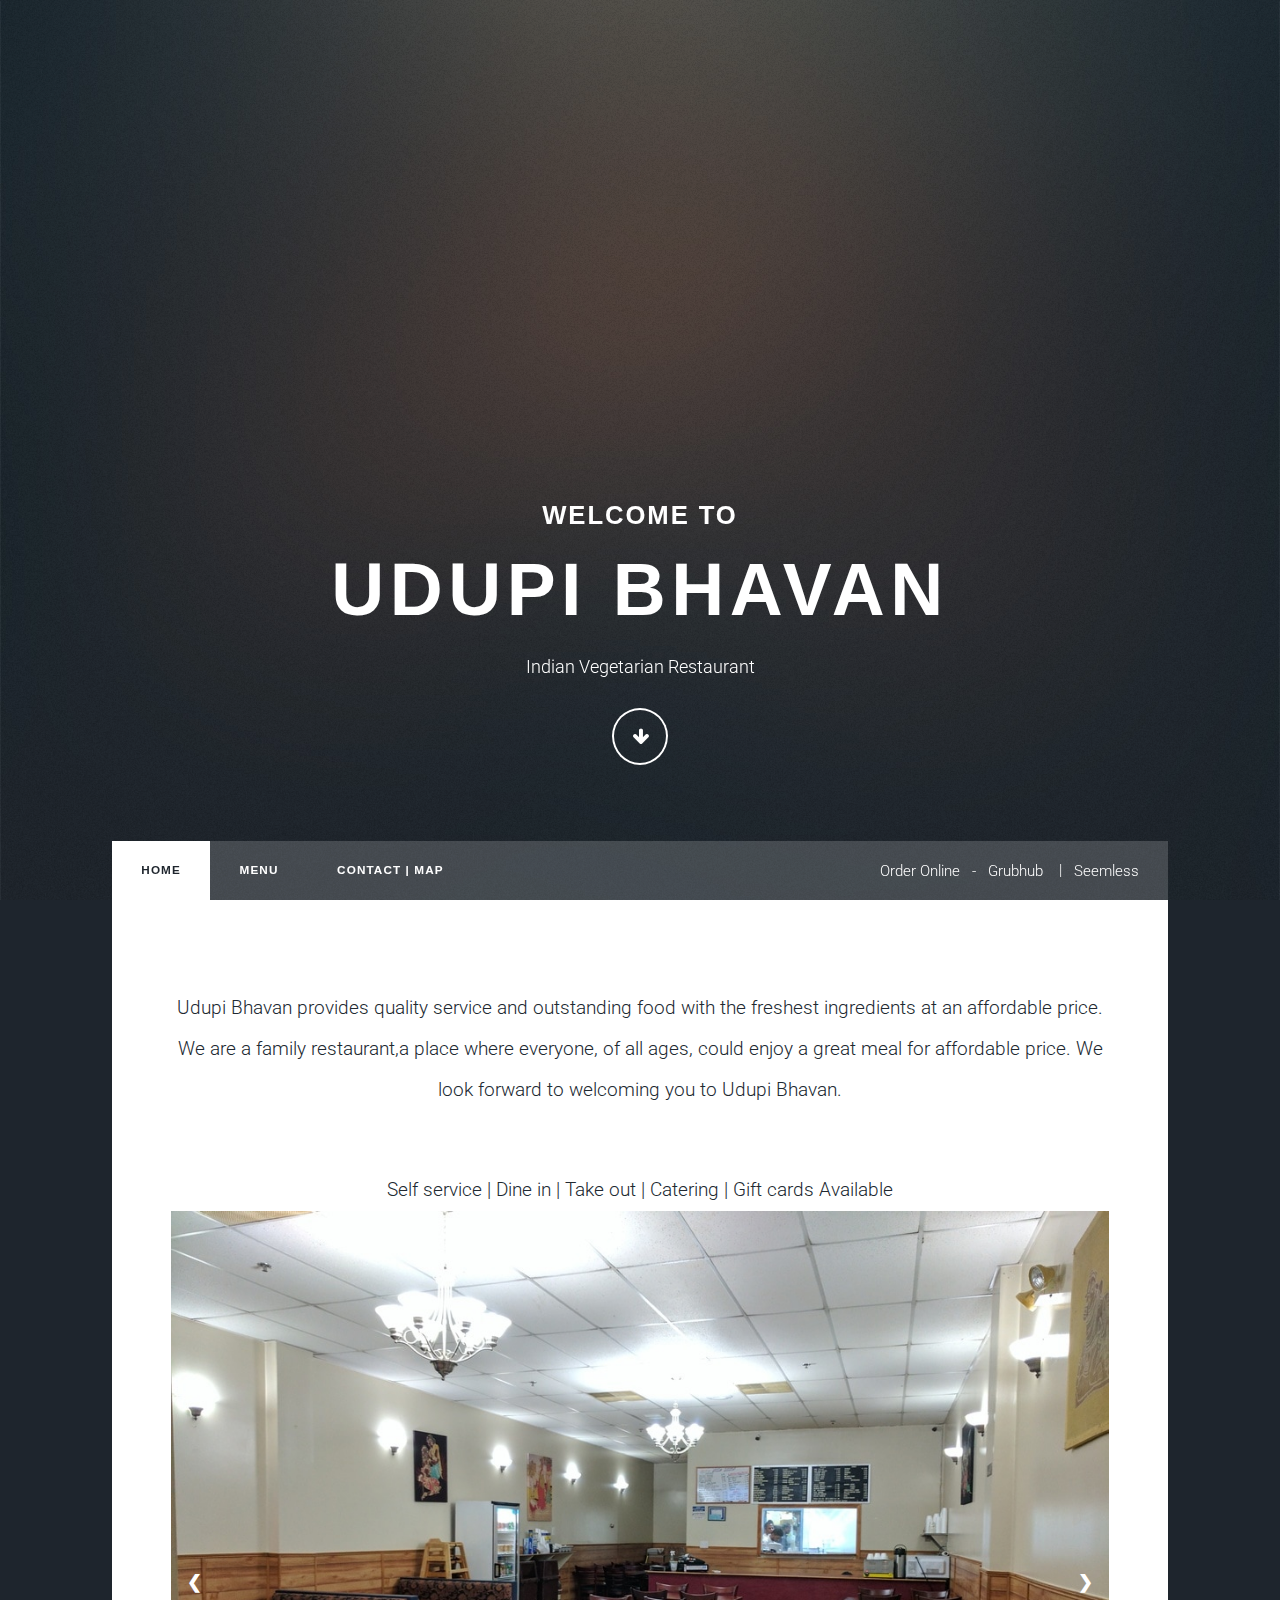
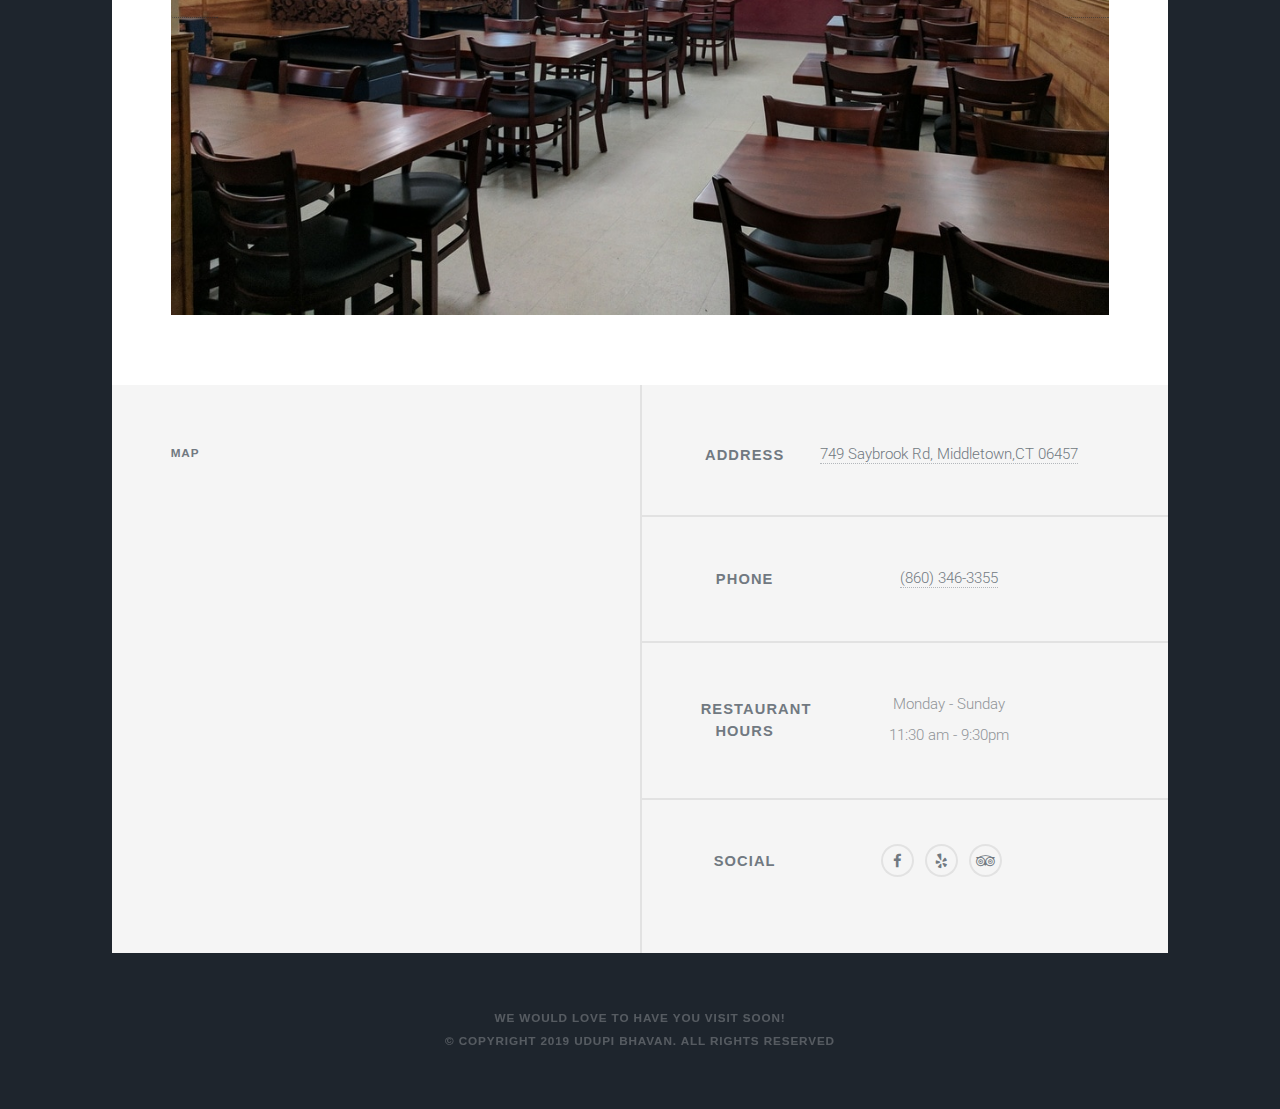
<file: Restaurant_Website/index.html>
<!DOCTYPE html>

<html>
  <head>
    <title>Udupi Bhavan</title>
    <meta charset="utf-8" />
    <meta name="viewport"content="width=device-width, initial-scale=1, user-scalable=no"/>
    <link rel="stylesheet" href="assets/css/main.css" />
    <link rel="shortcut icon" type="image/png" href="images/favicon.png"/>
    <noscript><link rel="stylesheet" href="assets/css/noscript.css"/></noscript>
  </head>
  <body class="is-preload">
    <!-- Wrapper -->
    <div id="wrapper" class="fade-in">
      <!-- Intro -->
      <div id="intro">
        <h2>Welcome to<br /></h2>
        <h1>Udupi Bhavan<br /></h1>
        <p style="margin-top:20px;font-style:normal;margin-bottom:20px">
          Indian Vegetarian Restaurant
        </p>
        <ul class="actions">
          <li>
            <a href="#header" class="button icon solo fa-arrow-down scrolly">Continue</a >
          </li>
        </ul>
      </div>

      <!-- Header -->
      <header id="header">
        <a href="index.html" class="logo">Udupi Bhavan</a>
      </header>

      <!-- Nav -->
      <nav id="nav">
        <ul class="links">
          <li class="active"><a href="index.html">Home</a></li>
          <li><a href="Menu.html">Menu</a></li>
          <li><a href="#footer">Contact | Map</a></li>
        </ul>
        
        <ul class="icons">
          <!-- <li>
            <a href="https://www.google.com/maps/dir//Udupi+Bhavan,+749+Saybrook+Rd,+Middletown,+CT+06457" class="icon fsa-map"
            target="_blank">Google Map | </span></a
            >
          </li>
          <li>
            <a href="https://www.facebook.com/pages/category/Indian-Restaurant/Udupi-Bhavan-100862656625787/" class="icon fas-facebook"
            target="_blank">Facebook | </span></a
            > -->
          </li>
          <li>
              Order Online  &nbsp; -  &nbsp;
            <a href="https://www.grubhub.com/restaurant/udupi-bhavan-749-saybrook-rd-ste-104-middletown/1148816?utm_source=google&utm_medium=organic&utm_campaign=place-action-link"  class="icon fa-utensils"
            target="_blank">  Grubhub </span></a
            >
          </li>
          &nbsp;|  &nbsp;
          <li>
            <a href="https://www.seamless.com/menu/udupi-bhavan-749-saybrook-rd-ste-104-middletown/1148816?utm_source=google&utm_medium=organic&utm_campaign=place-action-link" class="icon fa-utensils"
            target="_blank" >Seemless </span></a
            >
          </li>
        </ul>
      </nav>

      <!-- Main -->
      <div id="main">
        <!-- Featured Post -->
        <article class="post featured">
          <header class="major">
              <p style="font-size: 1.3em";>
                  Udupi Bhavan provides quality service and outstanding food with the freshest 
                  ingredients at an affordable price. We are a family restaurant,a place where everyone, 
                  of all ages, could enjoy a great meal for affordable price.
                  We look forward to welcoming you to Udupi Bhavan.​
                
                </p>
          </header>
  
          <span style="font-size: 1.3em";>
            <span > Self service | Dine in | Take out | Catering | Gift cards Available</span>
        </span>
           <div class="slideshow-container">
              <div class="mySlides fade">
              <img src="images/1.jpg" style="width:100%">
            </div>
            <div class="mySlides fade">
              <img src="images/2.jpg" style="width:100%">
            </div>
            <div class="mySlides fade">
              <img src="images/3.jpg" style="width:100%">
            </div>
            <div class="mySlides fade">
                <img src="images/4.jpg" style="width:100%">
              </div>
            <a class="prev" onclick="plusSlides(-1)">&#10094;</a>
            <a class="next" onclick="plusSlides(1)">&#10095;</a>
          </div>


        </article>


        <!-- Footer -->
      </div>

      <!-- Footer -->
      <footer id="footer">
        <section>
          <label for="name">Map</label>
          <iframe
            src="https://www.google.com/maps/embed?pb=!1m18!1m12!1m3!1d746.5287040659554!2d-72.
            61699041374813!3d41.53654396408934!2m3!1f0!2f0!3f0!3m2!1i1024!2i768!4f13.1!3m3!1m2!1s0x0%3A0x2d5f62fd5d08072e!
            2sUdupi+Bhavan!5e0!3m2!1sen!2sus!4v1515535228112"
            width="390"
            height="440"
            frameborder="0"
            style="border:0"
            allowfullscreen
          ></iframe>
        </section>
        <section class="split contact">
          <section class="alt">
            <h3>Address</h3>
            <p> <a href="https://www.google.com/maps/place/Udupi+Bhavan/@41.536527,-72.6187897,17z/data=!4m8!1m2!3m1!2sUdupi+Bhavan!3m4!1s0x0:0x2d5f62fd5d08072e!8m2!3d41.5365268!4d-72.6166007">
            
              749 Saybrook Rd, Middletown,CT 06457</a>
            </p>
          </section>
          <section>
            <h3>Phone</h3>
            <p><a href="tel:860-346-3355" >(860) 346-3355</a></p>
          </section>
          <section>
            <h3>Restaurant Hours</h3>
          
            <p>Monday - Sunday </br>11:30 am - 9:30pm</p>
          </section>

          <section>
              <h3>Social</h3> &nbsp; &nbsp; &nbsp; &nbsp; &nbsp; &nbsp; &nbsp; &nbsp; &nbsp;&nbsp; &nbsp;&nbsp; &nbsp;
              <ul class="icons alt">

                <li>
                  <a href="https://www.facebook.com/pages/category/Indian-Restaurant/Udupi-Bhavan-100862656625787/" class="icon alt fa-facebook"
                  target="_blank"><span class="label">Facebook</span></a
                  >
                </li>
                <li>
                  <a href="https://www.yelp.com/biz/udupi-bhavan-middletown" class="icon alt fa-yelp"
                  target="_blank"><span class="label">Yelp</span></a
                  >
                </li>
                <li>
                  <a href="https://www.tripadvisor.com/Restaurant_Review-g33837-d619407-Reviews-Udupi_Bhavan-Middletown_Connecticut.html" class="icon alt fa-tripadvisor"
                  target="_blank"><span class="label">GitHub</span></a
                  >
                </li>
              </ul>
            </section>
        </section>
      </footer>

      <!-- Copyright -->
      <div id="copyright">
        <ul>
          <li>We would love to have you visit soon!<br/>
            <br/>
           &copy;  Copyright 2019  Udupi Bhavan. All rights reserved</li>
          </ul>
      </div>
    </div>

    <!-- Scripts -->
    <script src="assets/js/jquery.min.js"></script>
    <script src="assets/js/jquery.scrollex.min.js"></script>
    <script src="assets/js/jquery.scrolly.min.js"></script>
    <script src="assets/js/browser.min.js"></script>
    <script src="assets/js/breakpoints.min.js"></script>
    <script src="assets/js/util.js"></script>
    <script src="assets/js/main.js"></script>
    <script src="assets/js/slider.js"></script>
  </body>
</html>
</file>
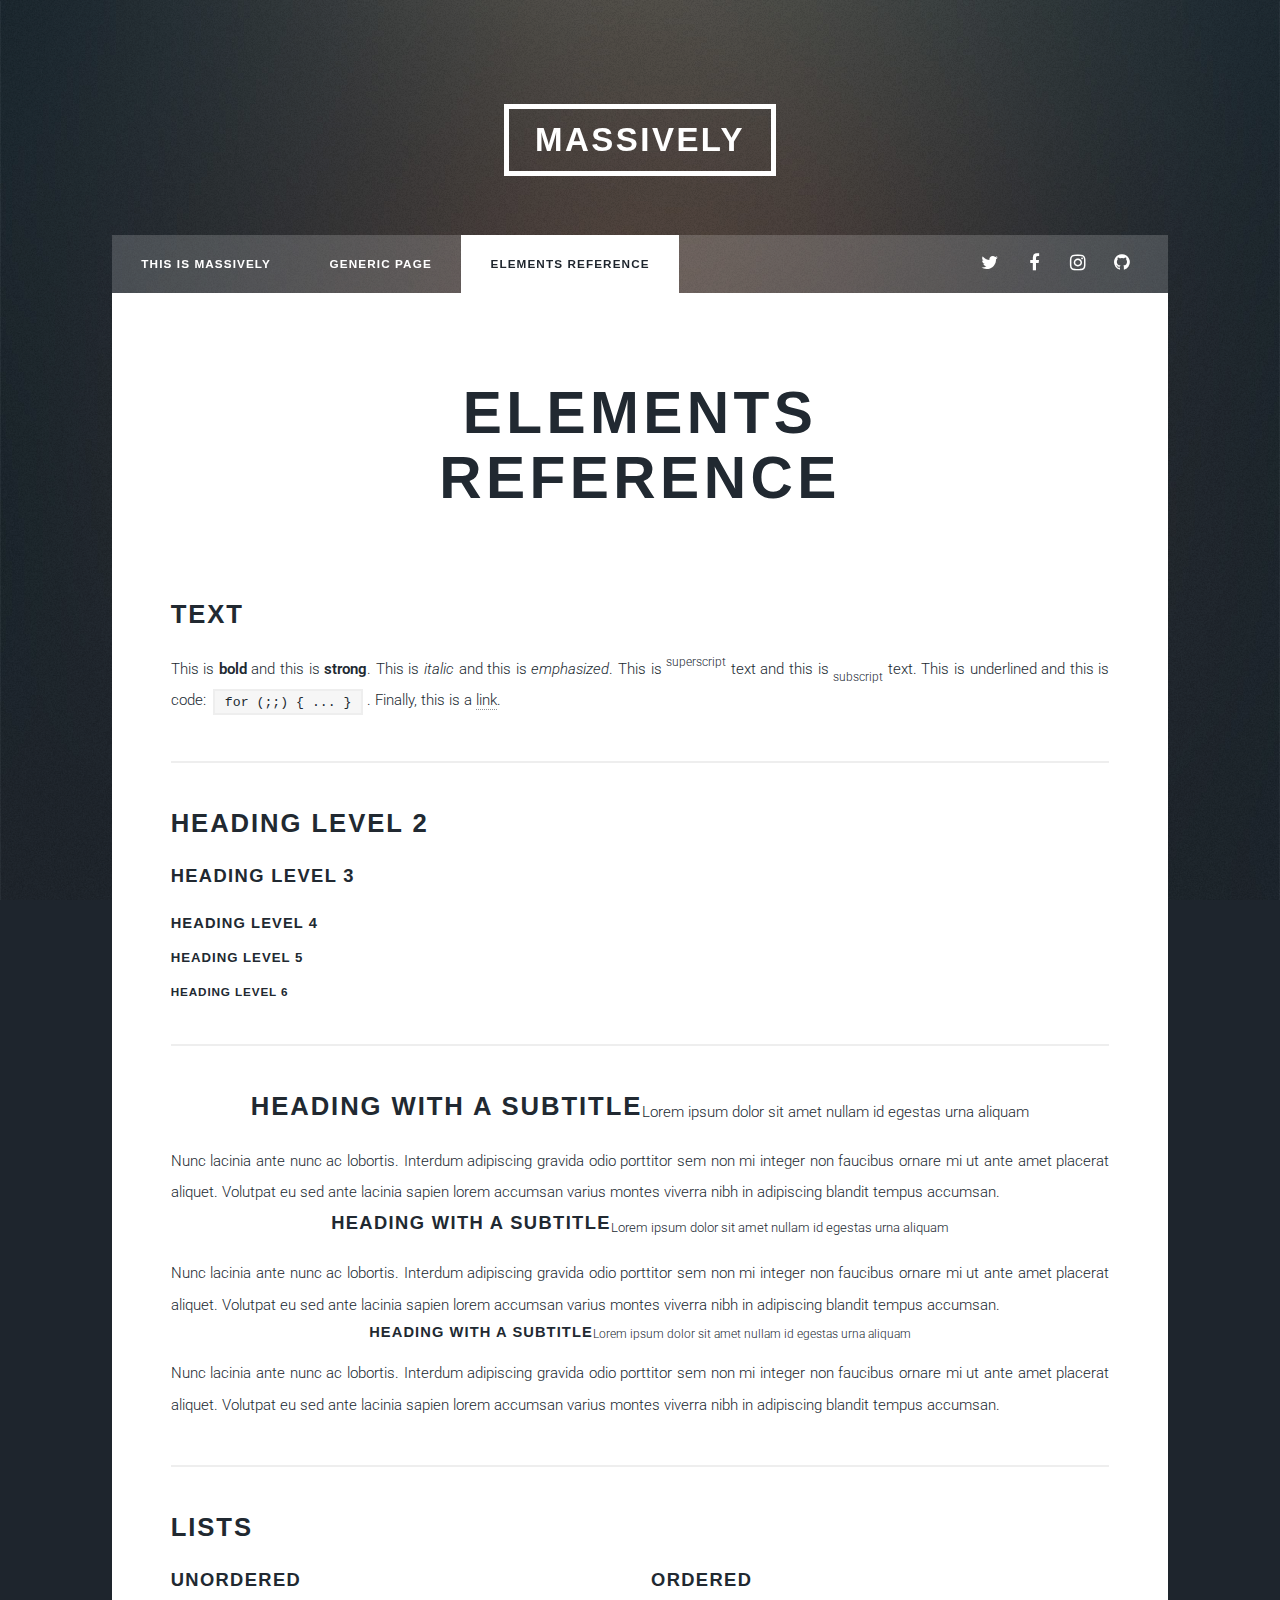
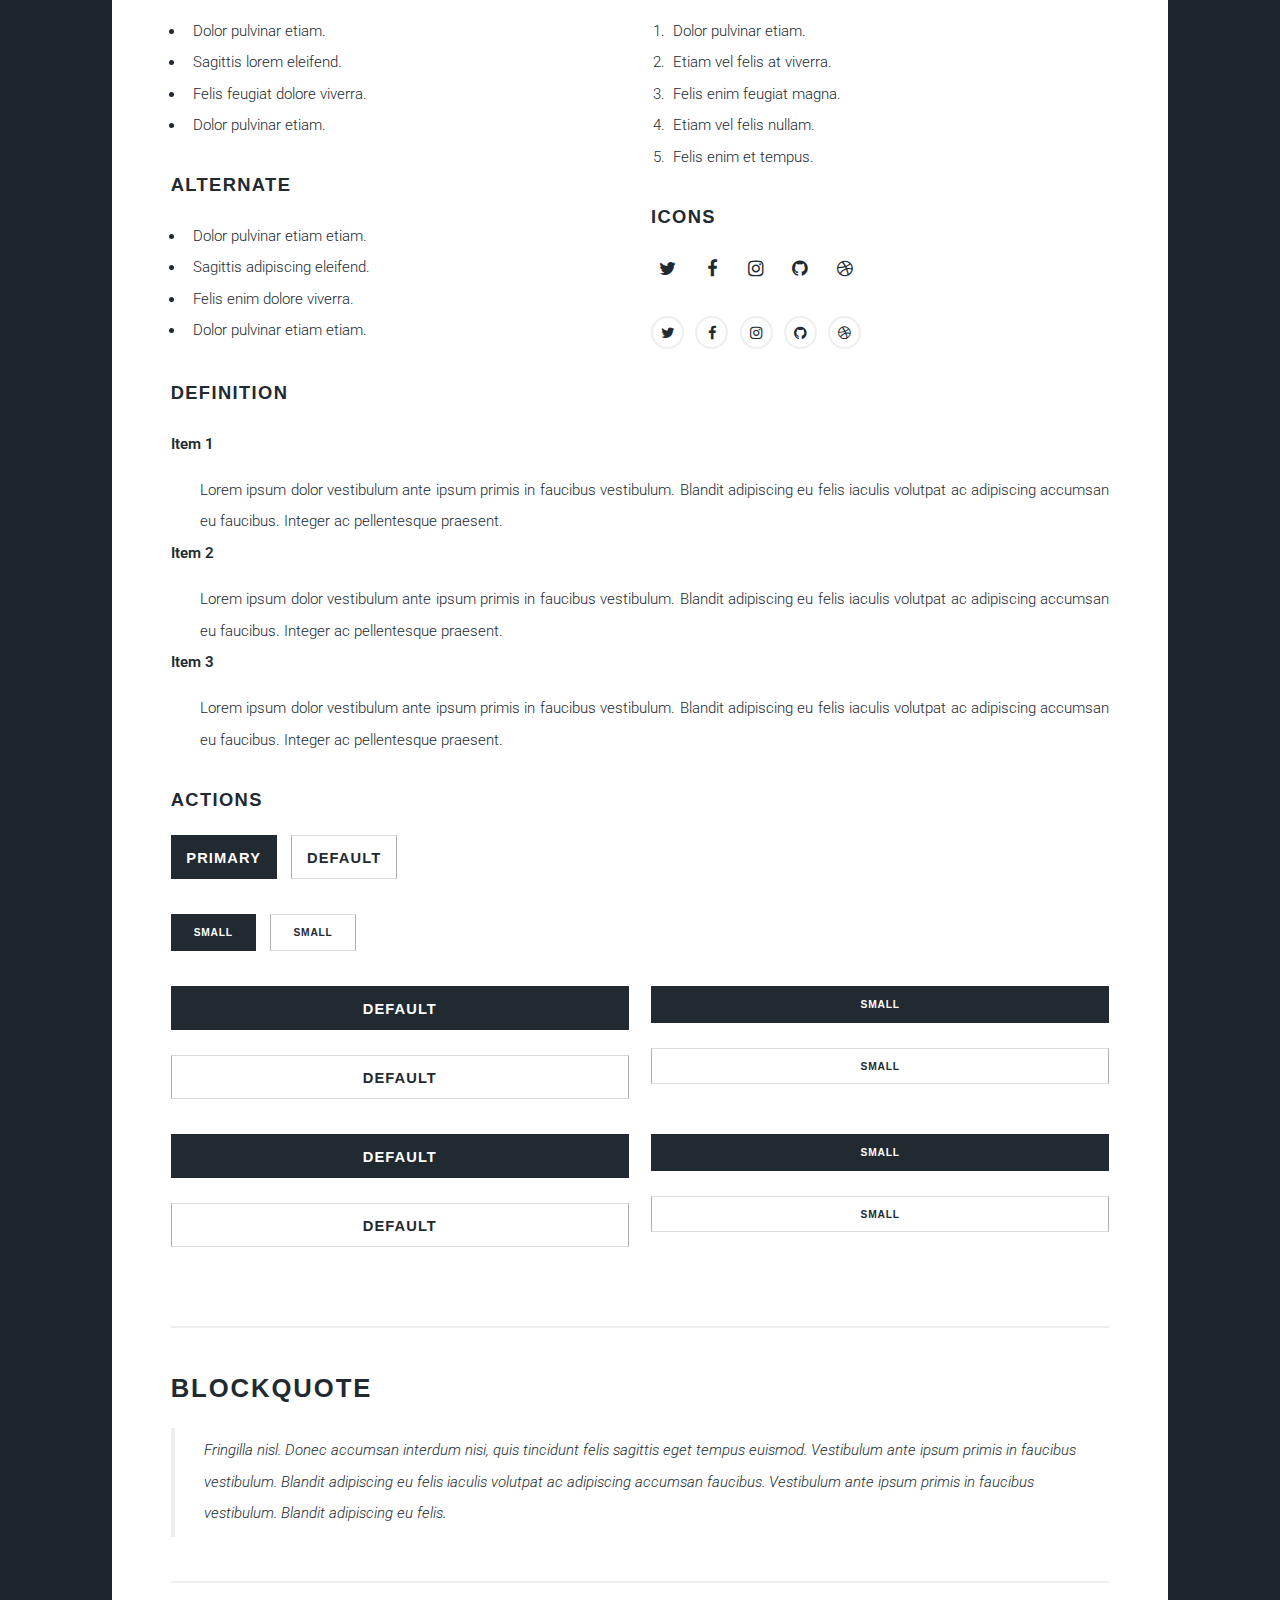
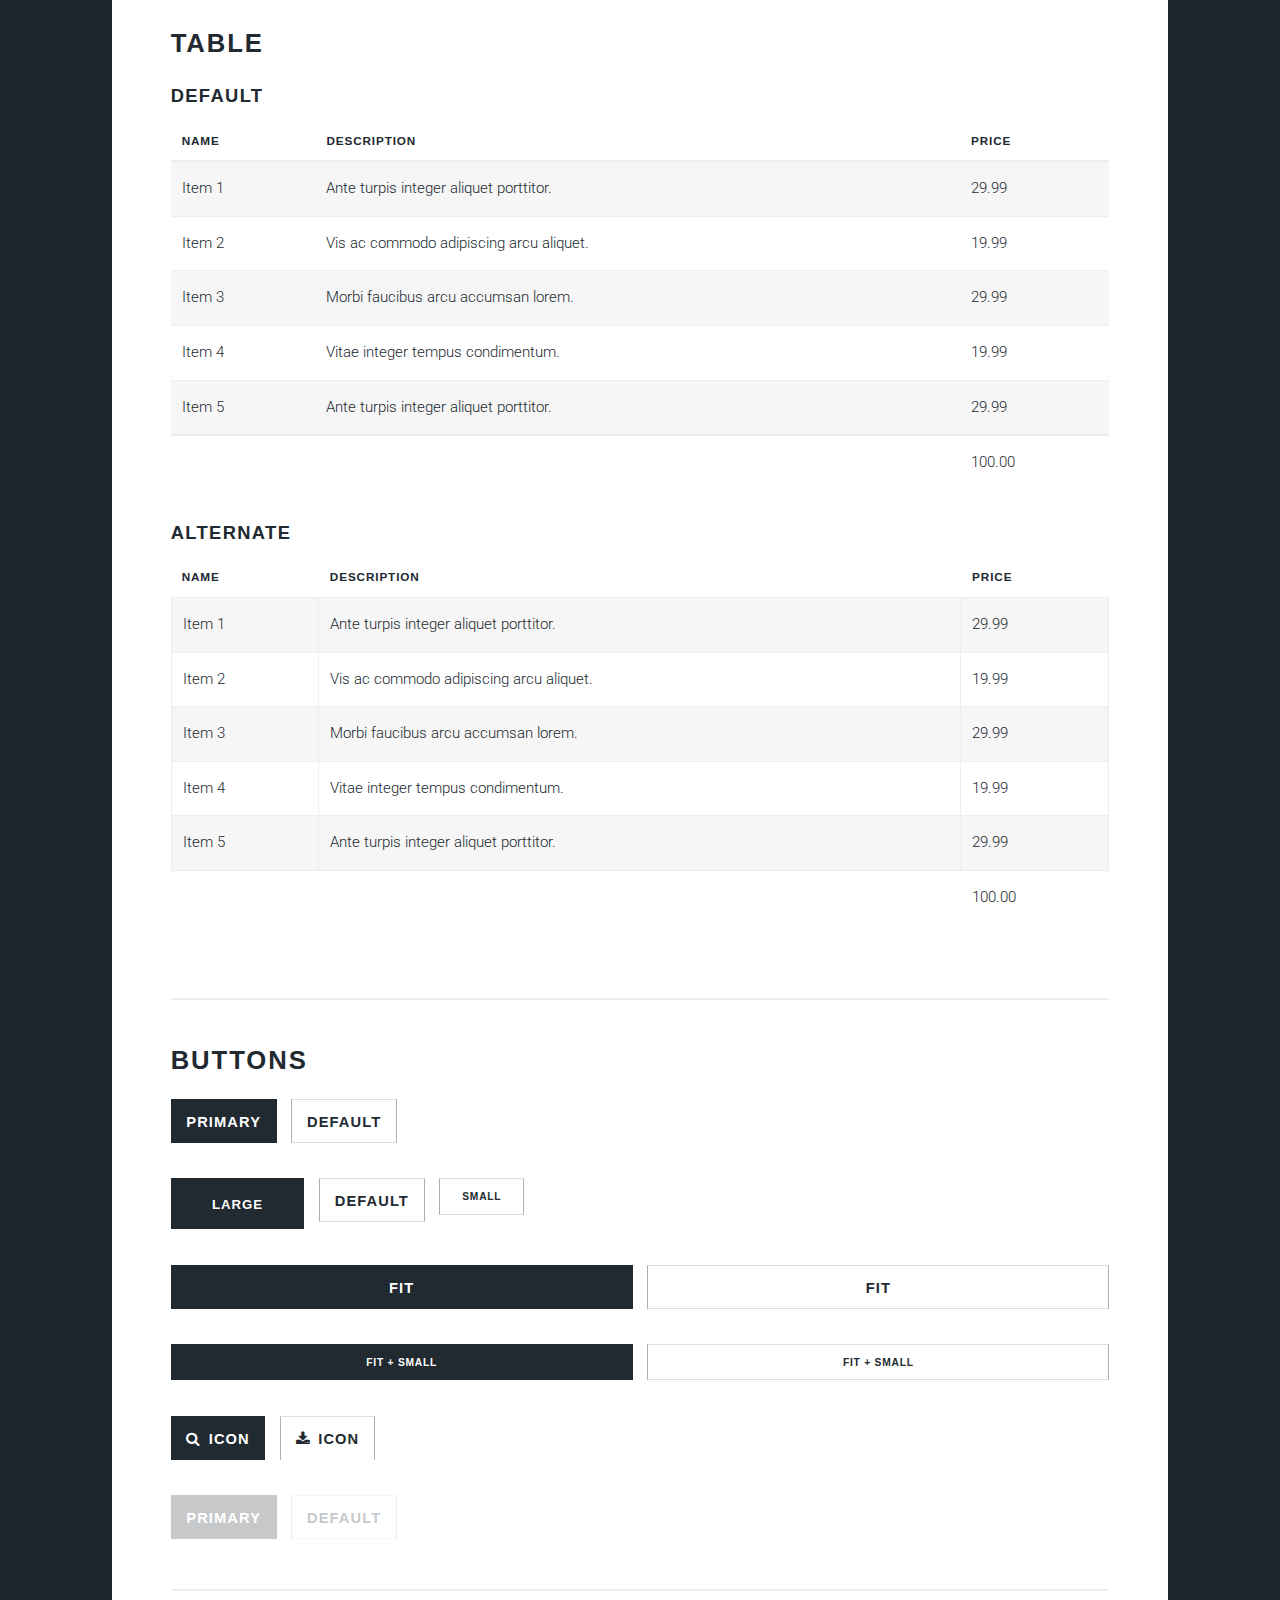
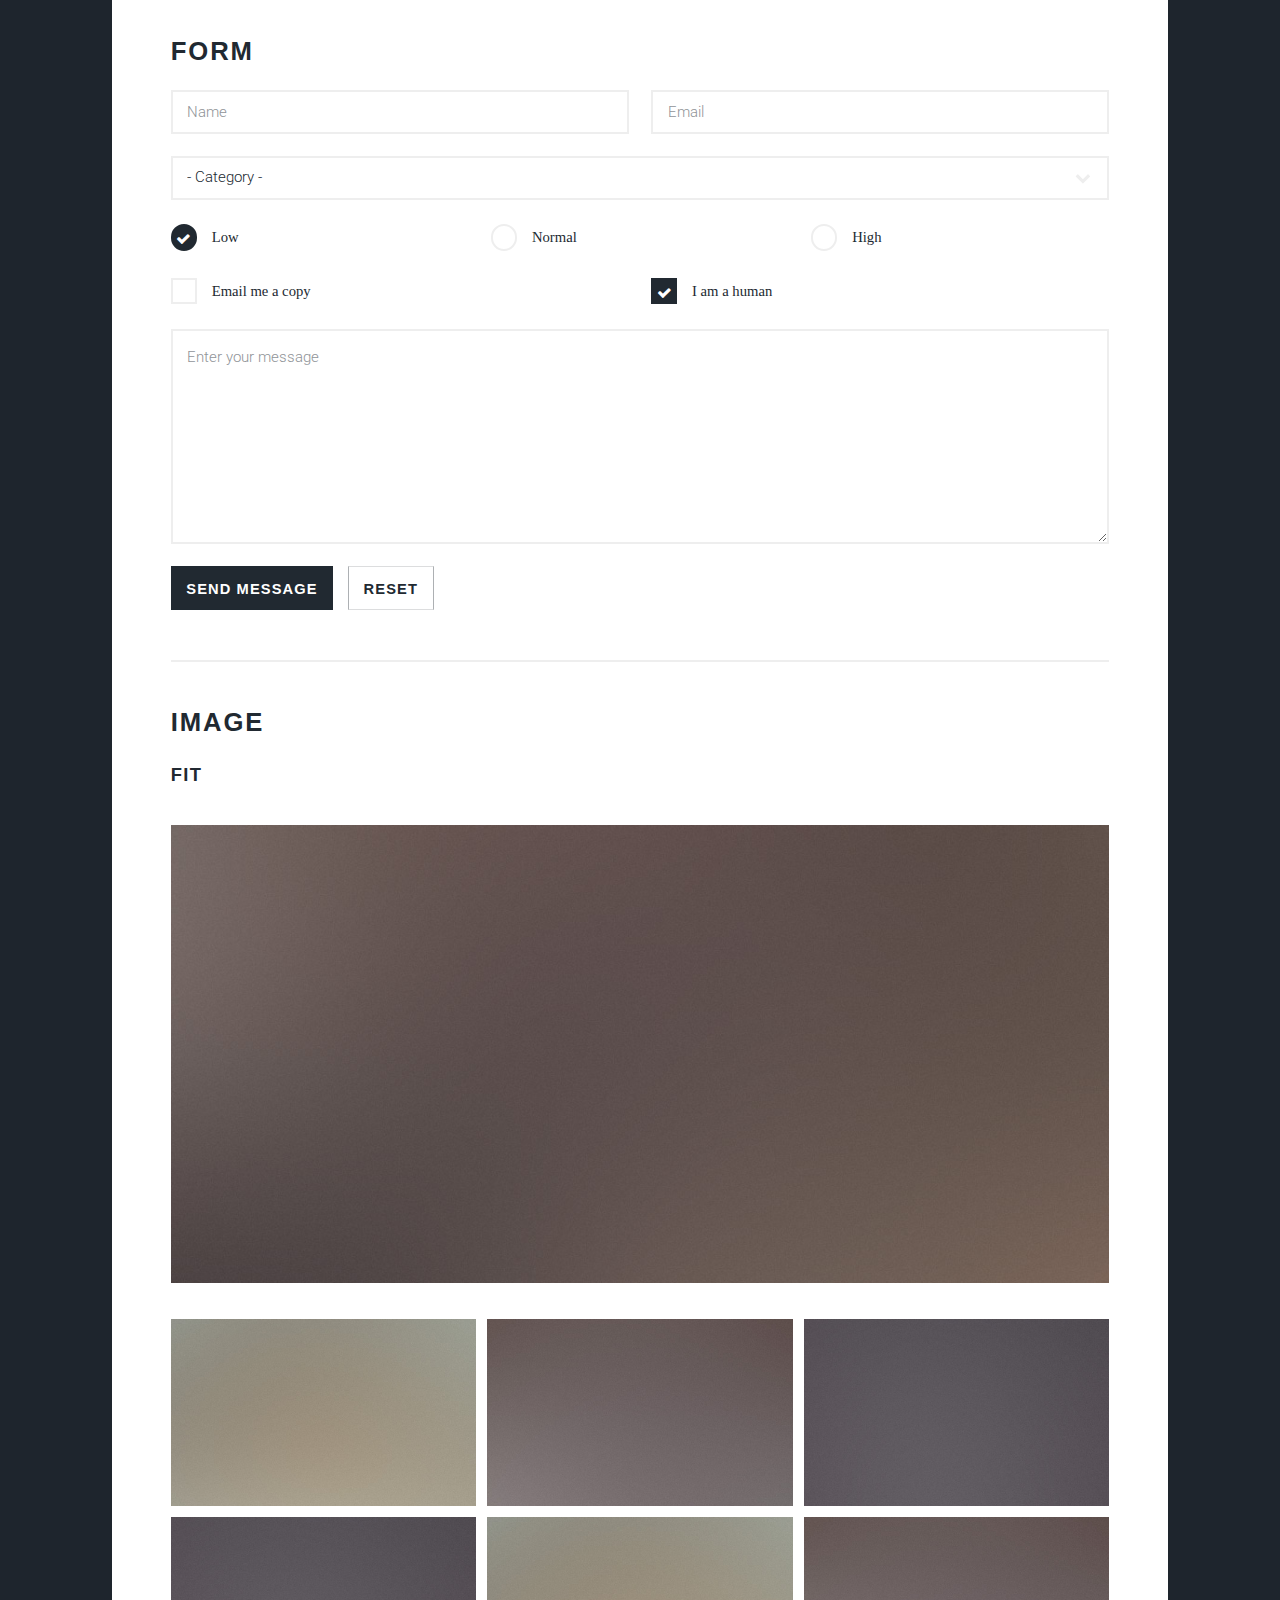
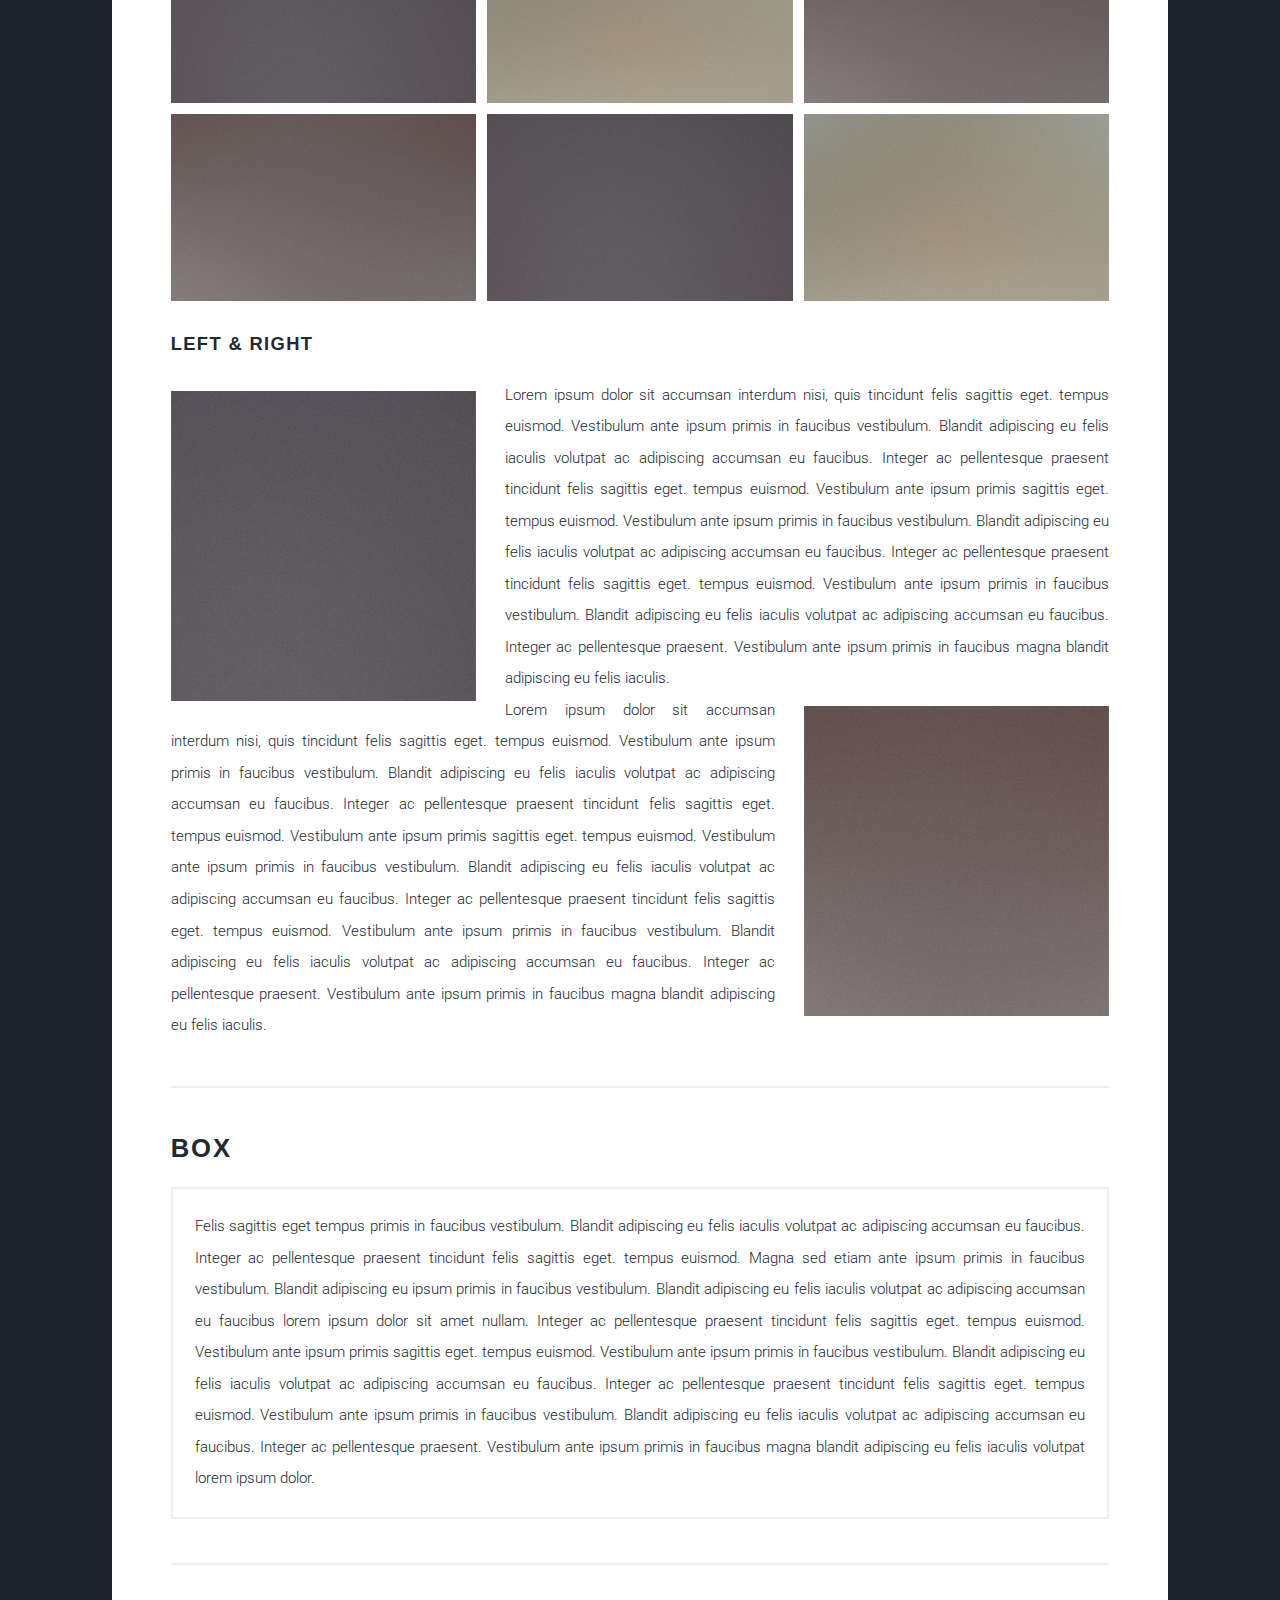
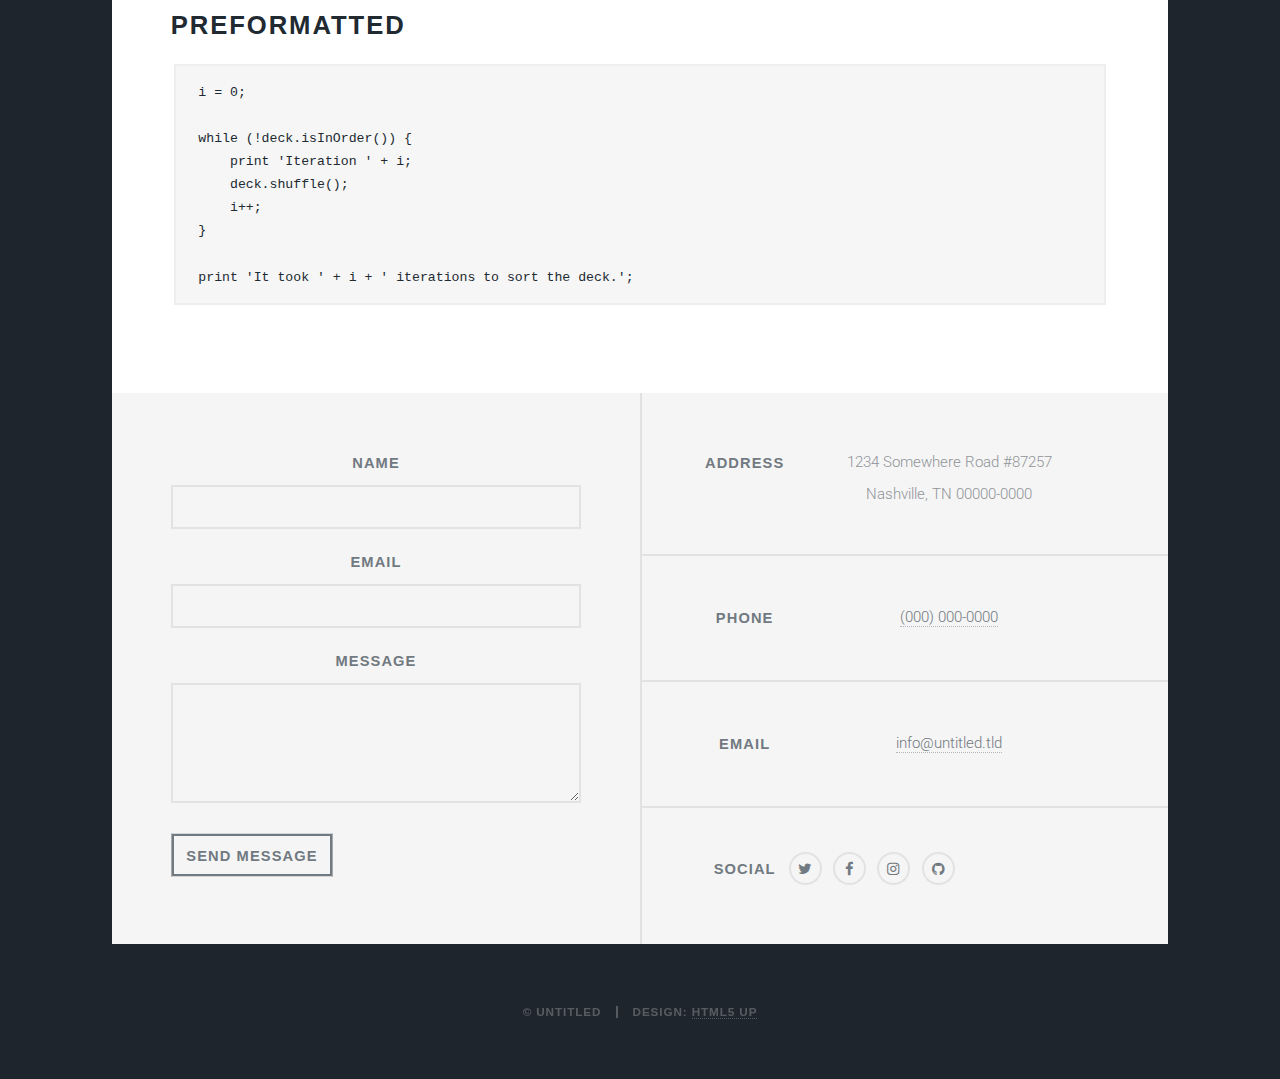
<file: Restaurant_Website/Contact.html>
<!DOCTYPE HTML>

<html>
	<head>
		<title>Elements Reference - Massively by HTML5 UP</title>
		<meta charset="utf-8" />
		<meta name="viewport" content="width=device-width, initial-scale=1, user-scalable=no" />
		<link rel="stylesheet" href="assets/css/main.css" />
		<noscript><link rel="stylesheet" href="assets/css/noscript.css" /></noscript>
	</head>
	<body class="is-preload">

		<!-- Wrapper -->
			<div id="wrapper">

				<!-- Header -->
					<header id="header">
						<a href="index.html" class="logo">Massively</a>
					</header>

				<!-- Nav -->
					<nav id="nav">
						<ul class="links">
							<li><a href="index.html">This is Massively</a></li>
							<li><a href="Menu.html">Generic Page</a></li>
							<li class="active"><a href="Contact.html">Elements Reference</a></li>
						</ul>
						<ul class="icons">
							<li><a href="#" class="icon fa-twitter"><span class="label">Twitter</span></a></li>
							<li><a href="#" class="icon fa-facebook"><span class="label">Facebook</span></a></li>
							<li><a href="#" class="icon fa-instagram"><span class="label">Instagram</span></a></li>
							<li><a href="#" class="icon fa-github"><span class="label">GitHub</span></a></li>
						</ul>
					</nav>

				<!-- Main -->
					<div id="main">

						<!-- Post -->
							<section class="post">
								<header class="major">
									<h1>Elements<br />
									Reference</h1>
								</header>

								<!-- Text stuff -->
									<h2>Text</h2>
									<p>This is <b>bold</b> and this is <strong>strong</strong>. This is <i>italic</i> and this is <em>emphasized</em>.
									This is <sup>superscript</sup> text and this is <sub>subscript</sub> text.
									This is <u>underlined</u> and this is code: <code>for (;;) { ... }</code>.
									Finally, this is a <a href="#">link</a>.</p>
									<hr />
									<h2>Heading Level 2</h2>
									<h3>Heading Level 3</h3>
									<h4>Heading Level 4</h4>
									<h5>Heading Level 5</h5>
									<h6>Heading Level 6</h6>
									<hr />
									<header>
										<h2>Heading with a Subtitle</h2>
										<p>Lorem ipsum dolor sit amet nullam id egestas urna aliquam</p>
									</header>
									<p>Nunc lacinia ante nunc ac lobortis. Interdum adipiscing gravida odio porttitor sem non mi integer non faucibus ornare mi ut ante amet placerat aliquet. Volutpat eu sed ante lacinia sapien lorem accumsan varius montes viverra nibh in adipiscing blandit tempus accumsan.</p>
									<header>
										<h3>Heading with a Subtitle</h3>
										<p>Lorem ipsum dolor sit amet nullam id egestas urna aliquam</p>
									</header>
									<p>Nunc lacinia ante nunc ac lobortis. Interdum adipiscing gravida odio porttitor sem non mi integer non faucibus ornare mi ut ante amet placerat aliquet. Volutpat eu sed ante lacinia sapien lorem accumsan varius montes viverra nibh in adipiscing blandit tempus accumsan.</p>
									<header>
										<h4>Heading with a Subtitle</h4>
										<p>Lorem ipsum dolor sit amet nullam id egestas urna aliquam</p>
									</header>
									<p>Nunc lacinia ante nunc ac lobortis. Interdum adipiscing gravida odio porttitor sem non mi integer non faucibus ornare mi ut ante amet placerat aliquet. Volutpat eu sed ante lacinia sapien lorem accumsan varius montes viverra nibh in adipiscing blandit tempus accumsan.</p>

									<hr />

								<!-- Lists -->
									<h2>Lists</h2>
									<div class="row">
										<div class="col-6 col-12-small">

											<h3>Unordered</h3>
											<ul>
												<li>Dolor pulvinar etiam.</li>
												<li>Sagittis lorem eleifend.</li>
												<li>Felis feugiat dolore viverra.</li>
												<li>Dolor pulvinar etiam.</li>
											</ul>

											<h3>Alternate</h3>
											<ul class="alt">
												<li>Dolor pulvinar etiam etiam.</li>
												<li>Sagittis adipiscing eleifend.</li>
												<li>Felis enim dolore viverra.</li>
												<li>Dolor pulvinar etiam etiam.</li>
											</ul>

										</div>
										<div class="col-6 col-12-small">

											<h3>Ordered</h3>
											<ol>
												<li>Dolor pulvinar etiam.</li>
												<li>Etiam vel felis at viverra.</li>
												<li>Felis enim feugiat magna.</li>
												<li>Etiam vel felis nullam.</li>
												<li>Felis enim et tempus.</li>
											</ol>

											<h3>Icons</h3>
											<ul class="icons">
												<li><a href="#" class="icon fa-twitter"><span class="label">Twitter</span></a></li>
												<li><a href="#" class="icon fa-facebook"><span class="label">Facebook</span></a></li>
												<li><a href="#" class="icon fa-instagram"><span class="label">Instagram</span></a></li>
												<li><a href="#" class="icon fa-github"><span class="label">Github</span></a></li>
												<li><a href="#" class="icon fa-dribbble"><span class="label">Dribbble</span></a></li>
											</ul>
											<ul class="icons alt">
												<li><a href="#" class="icon alt fa-twitter"><span class="label">Twitter</span></a></li>
												<li><a href="#" class="icon alt fa-facebook"><span class="label">Facebook</span></a></li>
												<li><a href="#" class="icon alt fa-instagram"><span class="label">Instagram</span></a></li>
												<li><a href="#" class="icon alt fa-github"><span class="label">Github</span></a></li>
												<li><a href="#" class="icon alt fa-dribbble"><span class="label">Dribbble</span></a></li>
											</ul>

										</div>
									</div>
									<h3>Definition</h3>
									<dl>
										<dt>Item 1</dt>
										<dd>
											<p>Lorem ipsum dolor vestibulum ante ipsum primis in faucibus vestibulum. Blandit adipiscing eu felis iaculis volutpat ac adipiscing accumsan eu faucibus. Integer ac pellentesque praesent.</p>
										</dd>
										<dt>Item 2</dt>
										<dd>
											<p>Lorem ipsum dolor vestibulum ante ipsum primis in faucibus vestibulum. Blandit adipiscing eu felis iaculis volutpat ac adipiscing accumsan eu faucibus. Integer ac pellentesque praesent.</p>
										</dd>
										<dt>Item 3</dt>
										<dd>
											<p>Lorem ipsum dolor vestibulum ante ipsum primis in faucibus vestibulum. Blandit adipiscing eu felis iaculis volutpat ac adipiscing accumsan eu faucibus. Integer ac pellentesque praesent.</p>
										</dd>
									</dl>

									<h3>Actions</h3>
									<ul class="actions">
										<li><a href="#" class="button primary">Primary</a></li>
										<li><a href="#" class="button">Default</a></li>
									</ul>
									<ul class="actions small">
										<li><a href="#" class="button primary small">Small</a></li>
										<li><a href="#" class="button small">Small</a></li>
									</ul>
									<div class="row">
										<div class="col-6 col-12-small">
											<ul class="actions stacked">
												<li><a href="#" class="button primary">Default</a></li>
												<li><a href="#" class="button">Default</a></li>
											</ul>
										</div>
										<div class="col-6 col-12-small">
											<ul class="actions stacked">
												<li><a href="#" class="button primary small">Small</a></li>
												<li><a href="#" class="button small">Small</a></li>
											</ul>
										</div>
									</div>
									<div class="row">
										<div class="col-6 col-12-small">
											<ul class="actions stacked">
												<li><a href="#" class="button primary fit">Default</a></li>
												<li><a href="#" class="button fit">Default</a></li>
											</ul>
										</div>
										<div class="col-6 col-12-small">
											<ul class="actions stacked">
												<li><a href="#" class="button primary small fit">Small</a></li>
												<li><a href="#" class="button small fit">Small</a></li>
											</ul>
										</div>
									</div>

									<hr />

								<!-- Blockquote -->
									<h2>Blockquote</h2>
									<blockquote>Fringilla nisl. Donec accumsan interdum nisi, quis tincidunt felis sagittis eget tempus euismod. Vestibulum ante ipsum primis in faucibus vestibulum. Blandit adipiscing eu felis iaculis volutpat ac adipiscing accumsan faucibus. Vestibulum ante ipsum primis in faucibus vestibulum. Blandit adipiscing eu felis.</blockquote>

									<hr />

								<!-- Table -->
									<h2>Table</h2>

									<h3>Default</h3>
									<div class="table-wrapper">
										<table>
											<thead>
												<tr>
													<th>Name</th>
													<th>Description</th>
													<th>Price</th>
												</tr>
											</thead>
											<tbody>
												<tr>
													<td>Item 1</td>
													<td>Ante turpis integer aliquet porttitor.</td>
													<td>29.99</td>
												</tr>
												<tr>
													<td>Item 2</td>
													<td>Vis ac commodo adipiscing arcu aliquet.</td>
													<td>19.99</td>
												</tr>
												<tr>
													<td>Item 3</td>
													<td> Morbi faucibus arcu accumsan lorem.</td>
													<td>29.99</td>
												</tr>
												<tr>
													<td>Item 4</td>
													<td>Vitae integer tempus condimentum.</td>
													<td>19.99</td>
												</tr>
												<tr>
													<td>Item 5</td>
													<td>Ante turpis integer aliquet porttitor.</td>
													<td>29.99</td>
												</tr>
											</tbody>
											<tfoot>
												<tr>
													<td colspan="2"></td>
													<td>100.00</td>
												</tr>
											</tfoot>
										</table>
									</div>

									<h3>Alternate</h3>
									<div class="table-wrapper">
										<table class="alt">
											<thead>
												<tr>
													<th>Name</th>
													<th>Description</th>
													<th>Price</th>
												</tr>
											</thead>
											<tbody>
												<tr>
													<td>Item 1</td>
													<td>Ante turpis integer aliquet porttitor.</td>
													<td>29.99</td>
												</tr>
												<tr>
													<td>Item 2</td>
													<td>Vis ac commodo adipiscing arcu aliquet.</td>
													<td>19.99</td>
												</tr>
												<tr>
													<td>Item 3</td>
													<td> Morbi faucibus arcu accumsan lorem.</td>
													<td>29.99</td>
												</tr>
												<tr>
													<td>Item 4</td>
													<td>Vitae integer tempus condimentum.</td>
													<td>19.99</td>
												</tr>
												<tr>
													<td>Item 5</td>
													<td>Ante turpis integer aliquet porttitor.</td>
													<td>29.99</td>
												</tr>
											</tbody>
											<tfoot>
												<tr>
													<td colspan="2"></td>
													<td>100.00</td>
												</tr>
											</tfoot>
										</table>
									</div>

									<hr />

								<!-- Buttons -->
									<h2>Buttons</h2>
									<ul class="actions">
										<li><a href="#" class="button primary">Primary</a></li>
										<li><a href="#" class="button">Default</a></li>
									</ul>
									<ul class="actions">
										<li><a href="#" class="button primary large">Large</a></li>
										<li><a href="#" class="button">Default</a></li>
										<li><a href="#" class="button small">Small</a></li>
									</ul>
									<ul class="actions fit">
										<li><a href="#" class="button primary fit">Fit</a></li>
										<li><a href="#" class="button fit">Fit</a></li>
									</ul>
									<ul class="actions fit small">
										<li><a href="#" class="button primary fit small">Fit + Small</a></li>
										<li><a href="#" class="button fit small">Fit + Small</a></li>
									</ul>
									<ul class="actions">
										<li><a href="#" class="button primary icon fa-search">Icon</a></li>
										<li><a href="#" class="button icon fa-download">Icon</a></li>
									</ul>
									<ul class="actions">
										<li><span class="button primary disabled">Primary</span></li>
										<li><span class="button disabled">Default</span></li>
									</ul>

									<hr />

								<!-- Form -->
									<h2>Form</h2>

									<form method="post" action="#">
										<div class="row gtr-uniform">
											<div class="col-6 col-12-xsmall">
												<input type="text" name="demo-name" id="demo-name" value="" placeholder="Name" />
											</div>
											<div class="col-6 col-12-xsmall">
												<input type="email" name="demo-email" id="demo-email" value="" placeholder="Email" />
											</div>
											<!-- Break -->
											<div class="col-12">
												<select name="demo-category" id="demo-category">
													<option value="">- Category -</option>
													<option value="1">Manufacturing</option>
													<option value="1">Shipping</option>
													<option value="1">Administration</option>
													<option value="1">Human Resources</option>
												</select>
											</div>
											<!-- Break -->
											<div class="col-4 col-12-small">
												<input type="radio" id="demo-priority-low" name="demo-priority" checked>
												<label for="demo-priority-low">Low</label>
											</div>
											<div class="col-4 col-12-small">
												<input type="radio" id="demo-priority-normal" name="demo-priority">
												<label for="demo-priority-normal">Normal</label>
											</div>
											<div class="col-4 col-12-small">
												<input type="radio" id="demo-priority-high" name="demo-priority">
												<label for="demo-priority-high">High</label>
											</div>
											<!-- Break -->
											<div class="col-6 col-12-small">
												<input type="checkbox" id="demo-copy" name="demo-copy">
												<label for="demo-copy">Email me a copy</label>
											</div>
											<div class="col-6 col-12-small">
												<input type="checkbox" id="demo-human" name="demo-human" checked>
												<label for="demo-human">I am a human</label>
											</div>
											<!-- Break -->
											<div class="col-12">
												<textarea name="demo-message" id="demo-message" placeholder="Enter your message" rows="6"></textarea>
											</div>
											<!-- Break -->
											<div class="col-12">
												<ul class="actions">
													<li><input type="submit" value="Send Message" class="primary" /></li>
													<li><input type="reset" value="Reset" /></li>
												</ul>
											</div>
										</div>
									</form>

									<hr />

								<!-- Image -->
									<h2>Image</h2>

									<h3>Fit</h3>
									<span class="image fit"><img src="images/pic01.jpg" alt="" /></span>
									<div class="box alt">
										<div class="row gtr-50 gtr-uniform">
											<div class="col-4"><span class="image fit"><img src="images/pic02.jpg" alt="" /></span></div>
											<div class="col-4"><span class="image fit"><img src="images/pic03.jpg" alt="" /></span></div>
											<div class="col-4"><span class="image fit"><img src="images/pic04.jpg" alt="" /></span></div>
											<!-- Break -->
											<div class="col-4"><span class="image fit"><img src="images/pic04.jpg" alt="" /></span></div>
											<div class="col-4"><span class="image fit"><img src="images/pic02.jpg" alt="" /></span></div>
											<div class="col-4"><span class="image fit"><img src="images/pic03.jpg" alt="" /></span></div>
											<!-- Break -->
											<div class="col-4"><span class="image fit"><img src="images/pic03.jpg" alt="" /></span></div>
											<div class="col-4"><span class="image fit"><img src="images/pic04.jpg" alt="" /></span></div>
											<div class="col-4"><span class="image fit"><img src="images/pic02.jpg" alt="" /></span></div>
										</div>
									</div>

									<h3>Left &amp; Right</h3>
									<p><span class="image left"><img src="images/pic08.jpg" alt="" /></span>Lorem ipsum dolor sit accumsan interdum nisi, quis tincidunt felis sagittis eget. tempus euismod. Vestibulum ante ipsum primis in faucibus vestibulum. Blandit adipiscing eu felis iaculis volutpat ac adipiscing accumsan eu faucibus. Integer ac pellentesque praesent tincidunt felis sagittis eget. tempus euismod. Vestibulum ante ipsum primis sagittis eget. tempus euismod. Vestibulum ante ipsum primis in faucibus vestibulum. Blandit adipiscing eu felis iaculis volutpat ac adipiscing accumsan eu faucibus. Integer ac pellentesque praesent tincidunt felis sagittis eget. tempus euismod. Vestibulum ante ipsum primis in faucibus vestibulum. Blandit adipiscing eu felis iaculis volutpat ac adipiscing accumsan eu faucibus. Integer ac pellentesque praesent. Vestibulum ante ipsum primis in faucibus magna blandit adipiscing eu felis iaculis.</p>
									<p><span class="image right"><img src="images/pic09.jpg" alt="" /></span>Lorem ipsum dolor sit accumsan interdum nisi, quis tincidunt felis sagittis eget. tempus euismod. Vestibulum ante ipsum primis in faucibus vestibulum. Blandit adipiscing eu felis iaculis volutpat ac adipiscing accumsan eu faucibus. Integer ac pellentesque praesent tincidunt felis sagittis eget. tempus euismod. Vestibulum ante ipsum primis sagittis eget. tempus euismod. Vestibulum ante ipsum primis in faucibus vestibulum. Blandit adipiscing eu felis iaculis volutpat ac adipiscing accumsan eu faucibus. Integer ac pellentesque praesent tincidunt felis sagittis eget. tempus euismod. Vestibulum ante ipsum primis in faucibus vestibulum. Blandit adipiscing eu felis iaculis volutpat ac adipiscing accumsan eu faucibus. Integer ac pellentesque praesent. Vestibulum ante ipsum primis in faucibus magna blandit adipiscing eu felis iaculis.</p>

									<hr />

								<!-- Box -->
									<h2>Box</h2>
									<div class="box">
										<p>Felis sagittis eget tempus primis in faucibus vestibulum. Blandit adipiscing eu felis iaculis volutpat ac adipiscing accumsan eu faucibus. Integer ac pellentesque praesent tincidunt felis sagittis eget. tempus euismod. Magna sed etiam ante ipsum primis in faucibus vestibulum. Blandit adipiscing eu ipsum primis in faucibus vestibulum. Blandit adipiscing eu felis iaculis volutpat ac adipiscing accumsan eu faucibus lorem ipsum dolor sit amet nullam. Integer ac pellentesque praesent tincidunt felis sagittis eget. tempus euismod. Vestibulum ante ipsum primis sagittis eget. tempus euismod. Vestibulum ante ipsum primis in faucibus vestibulum. Blandit adipiscing eu felis iaculis volutpat ac adipiscing accumsan eu faucibus. Integer ac pellentesque praesent tincidunt felis sagittis eget. tempus euismod. Vestibulum ante ipsum primis in faucibus vestibulum. Blandit adipiscing eu felis iaculis volutpat ac adipiscing accumsan eu faucibus. Integer ac pellentesque praesent. Vestibulum ante ipsum primis in faucibus magna blandit adipiscing eu felis iaculis volutpat lorem ipsum dolor.</p>
									</div>

									<hr />

								<!-- Preformatted Code -->
									<h2>Preformatted</h2>
									<pre><code>i = 0;

while (!deck.isInOrder()) {
    print 'Iteration ' + i;
    deck.shuffle();
    i++;
}

print 'It took ' + i + ' iterations to sort the deck.';
</code></pre>

							</section>

					</div>

				<!-- Footer -->
					<footer id="footer">
						<section>
							<form method="post" action="#">
								<div class="fields">
									<div class="field">
										<label for="name">Name</label>
										<input type="text" name="name" id="name" />
									</div>
									<div class="field">
										<label for="email">Email</label>
										<input type="text" name="email" id="email" />
									</div>
									<div class="field">
										<label for="message">Message</label>
										<textarea name="message" id="message" rows="3"></textarea>
									</div>
								</div>
								<ul class="actions">
									<li><input type="submit" value="Send Message" /></li>
								</ul>
							</form>
						</section>
						<section class="split contact">
							<section class="alt">
								<h3>Address</h3>
								<p>1234 Somewhere Road #87257<br />
								Nashville, TN 00000-0000</p>
							</section>
							<section>
								<h3>Phone</h3>
								<p><a href="#">(000) 000-0000</a></p>
							</section>
							<section>
								<h3>Email</h3>
								<p><a href="#">info@untitled.tld</a></p>
							</section>
							<section>
								<h3>Social</h3>
								<ul class="icons alt">
									<li><a href="#" class="icon alt fa-twitter"><span class="label">Twitter</span></a></li>
									<li><a href="#" class="icon alt fa-facebook"><span class="label">Facebook</span></a></li>
									<li><a href="#" class="icon alt fa-instagram"><span class="label">Instagram</span></a></li>
									<li><a href="#" class="icon alt fa-github"><span class="label">GitHub</span></a></li>
								</ul>
							</section>
						</section>
					</footer>

				<!-- Copyright -->
					<div id="copyright">
						<ul><li>&copy; Untitled</li><li>Design: <a href="https://html5up.net">HTML5 UP</a></li></ul>
					</div>

			</div>

		<!-- Scripts -->
			<script src="assets/js/jquery.min.js"></script>
			<script src="assets/js/jquery.scrollex.min.js"></script>
			<script src="assets/js/jquery.scrolly.min.js"></script>
			<script src="assets/js/browser.min.js"></script>
			<script src="assets/js/breakpoints.min.js"></script>
			<script src="assets/js/util.js"></script>
			<script src="assets/js/main.js"></script>

	</body>
</html>
</file>
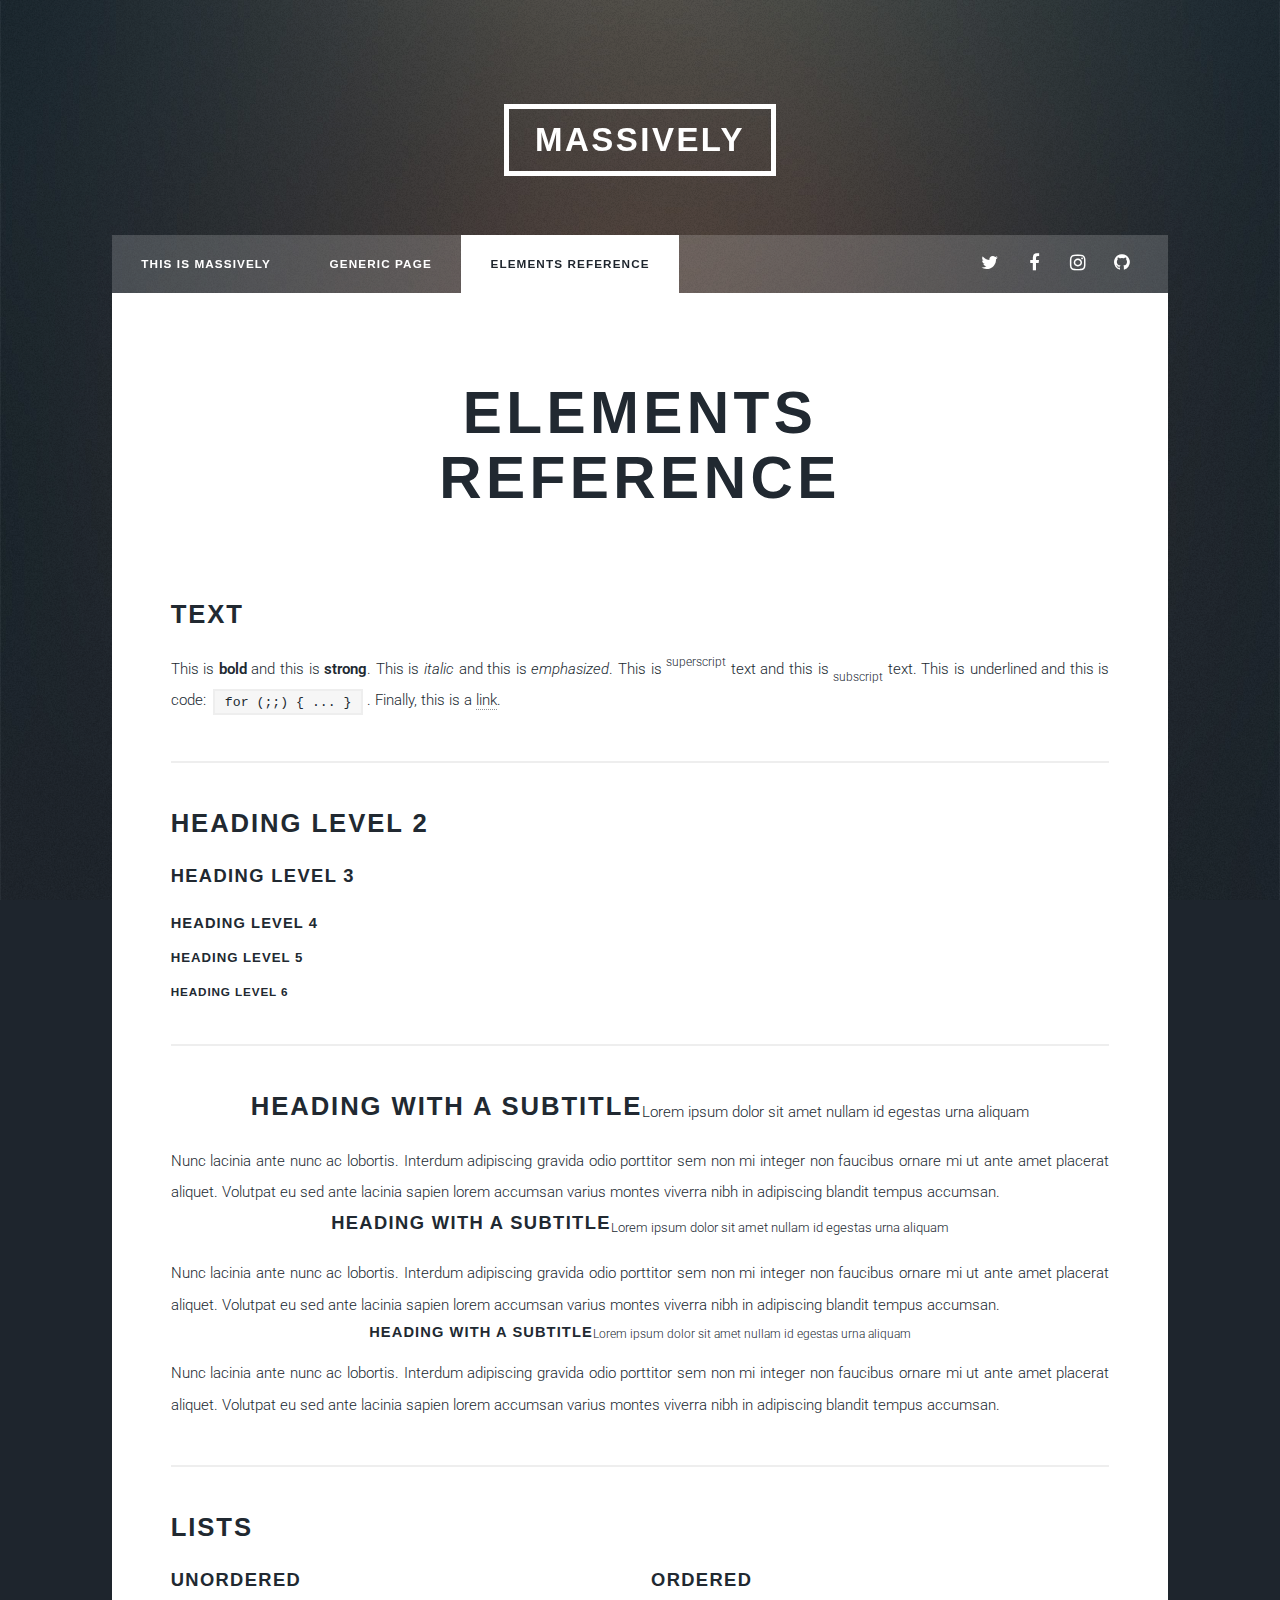
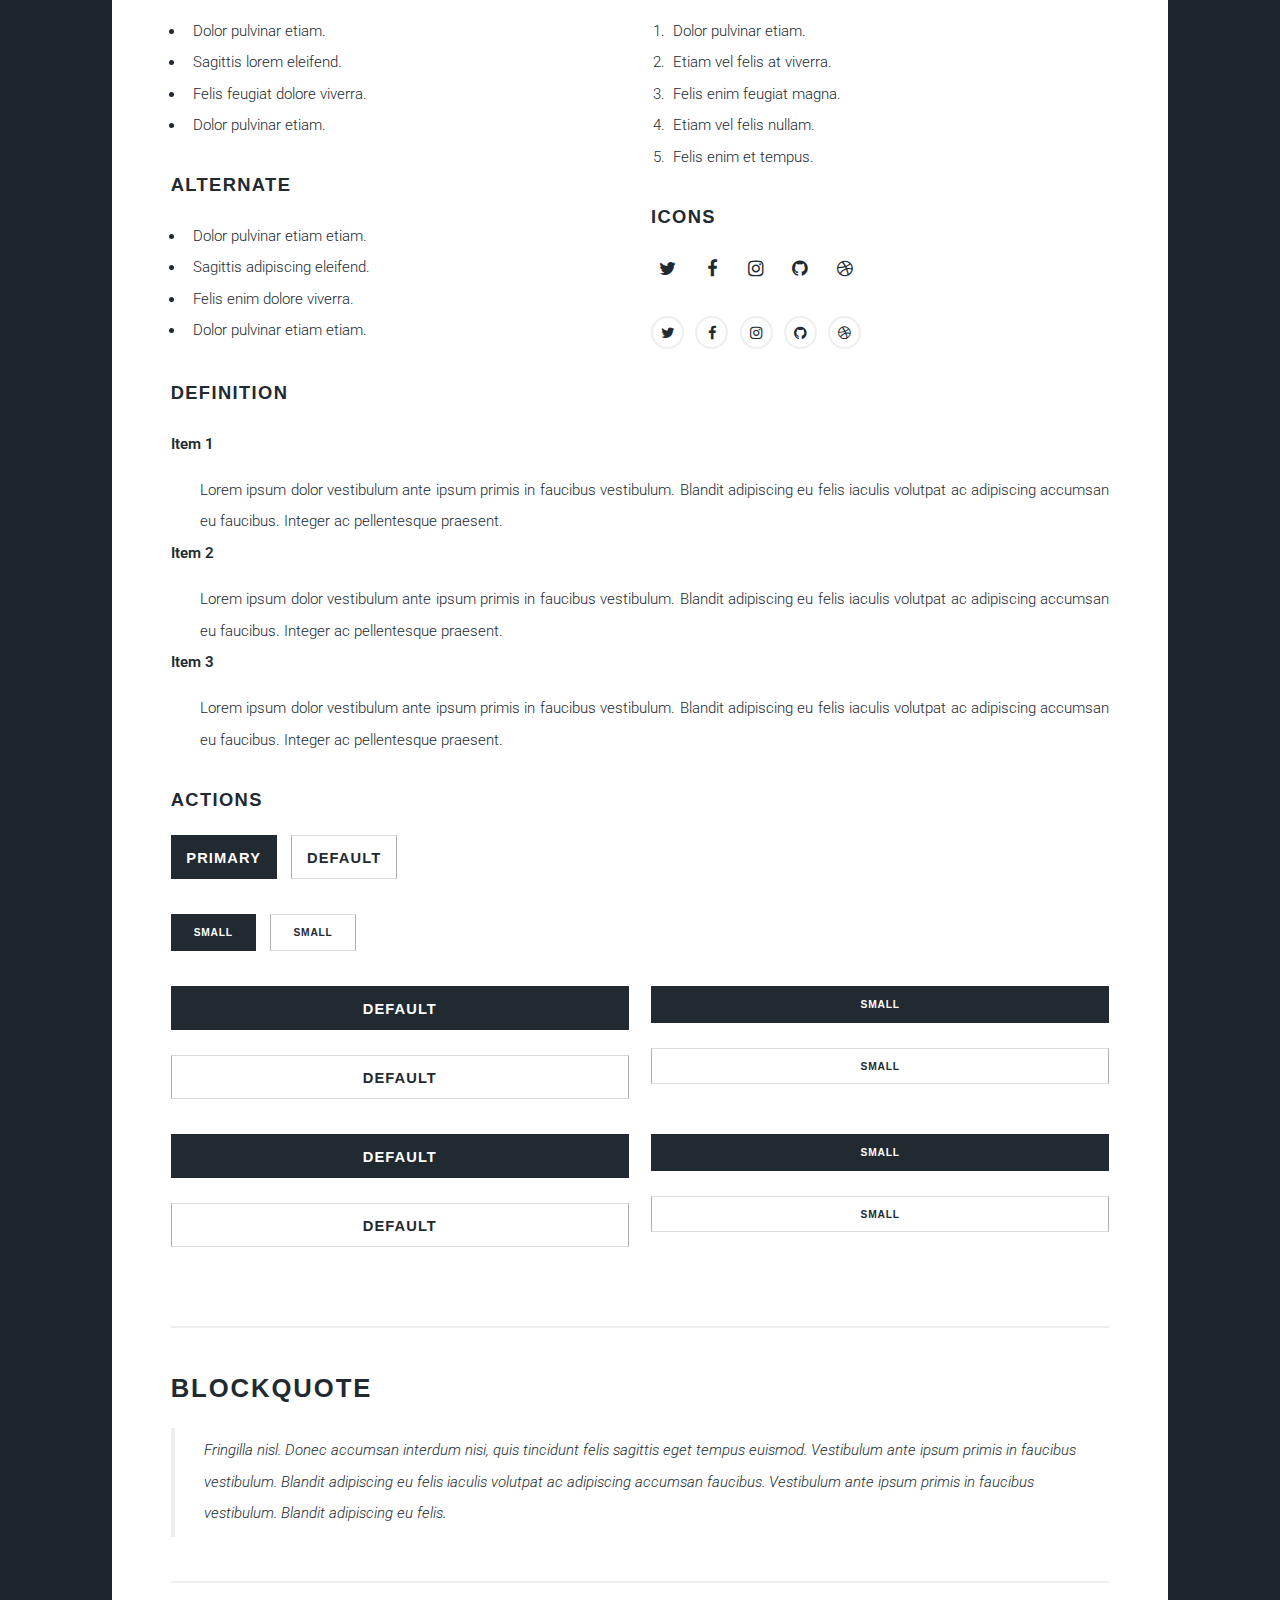
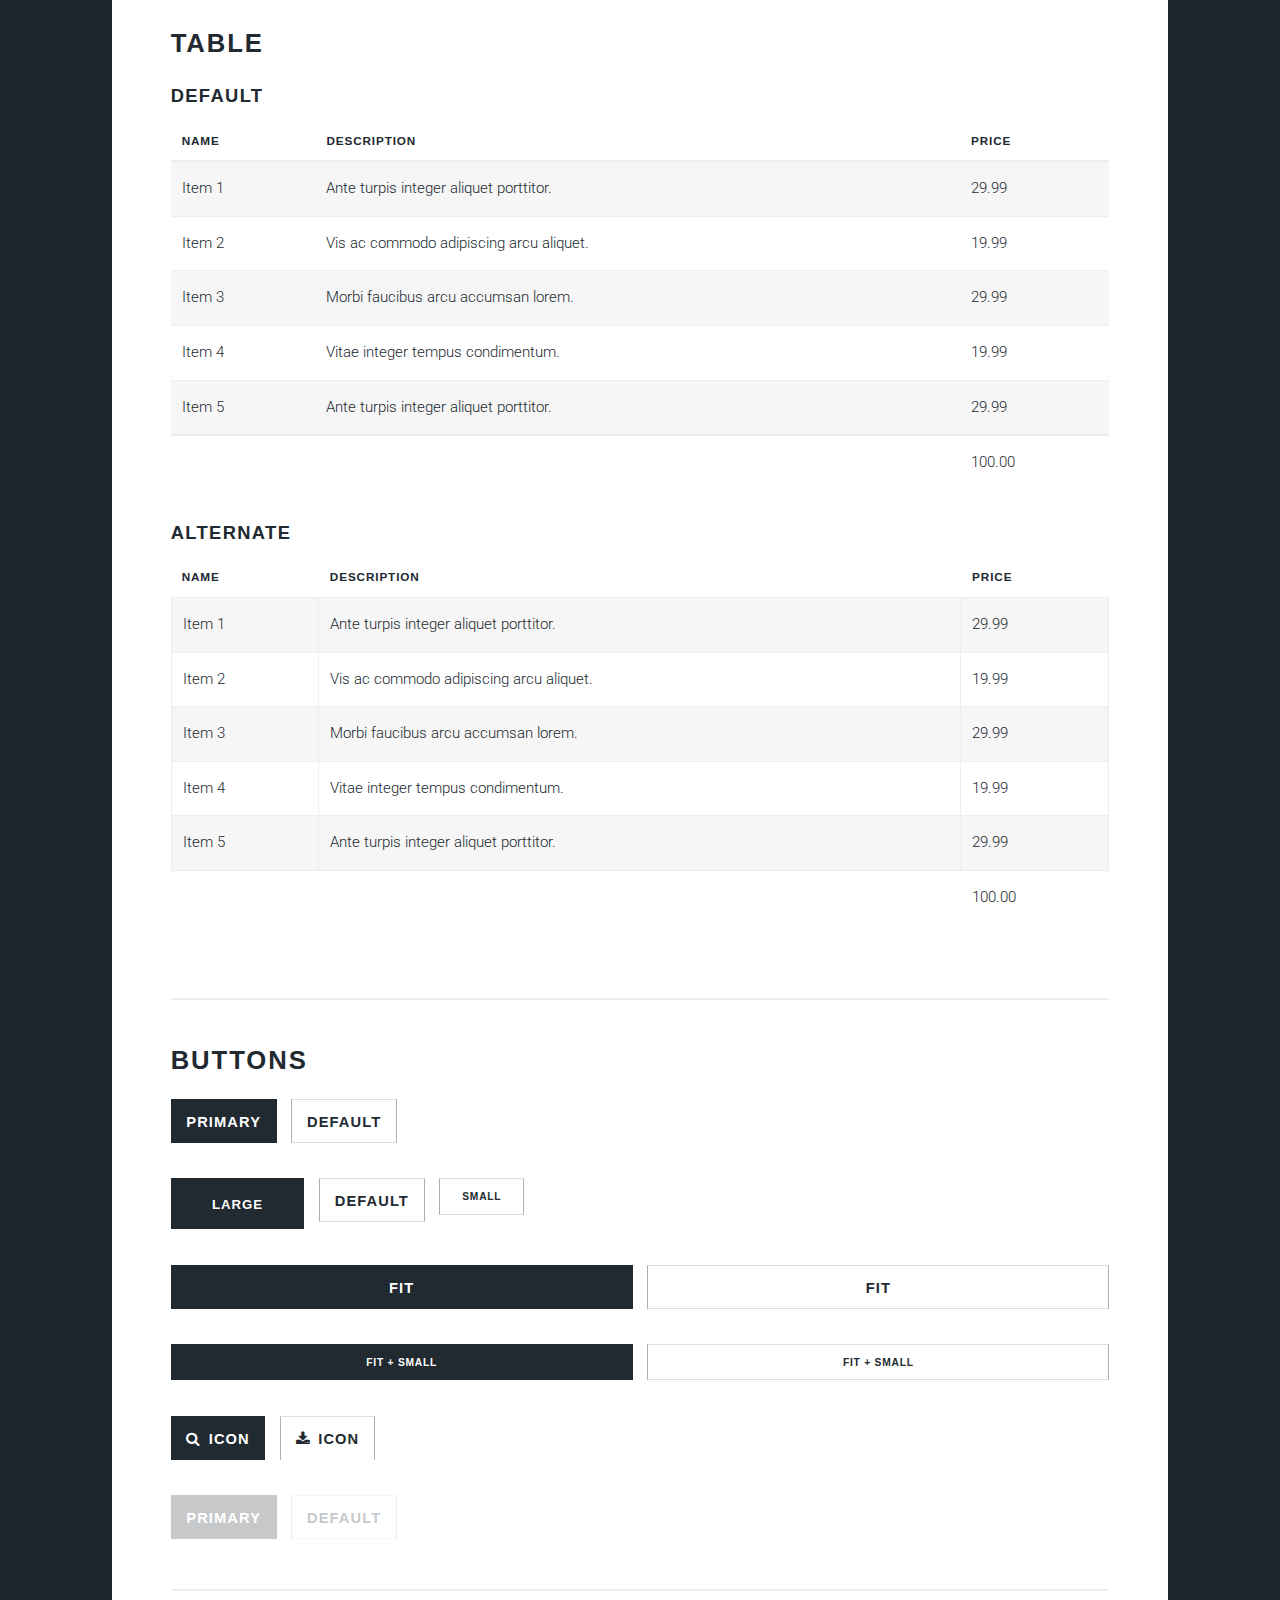
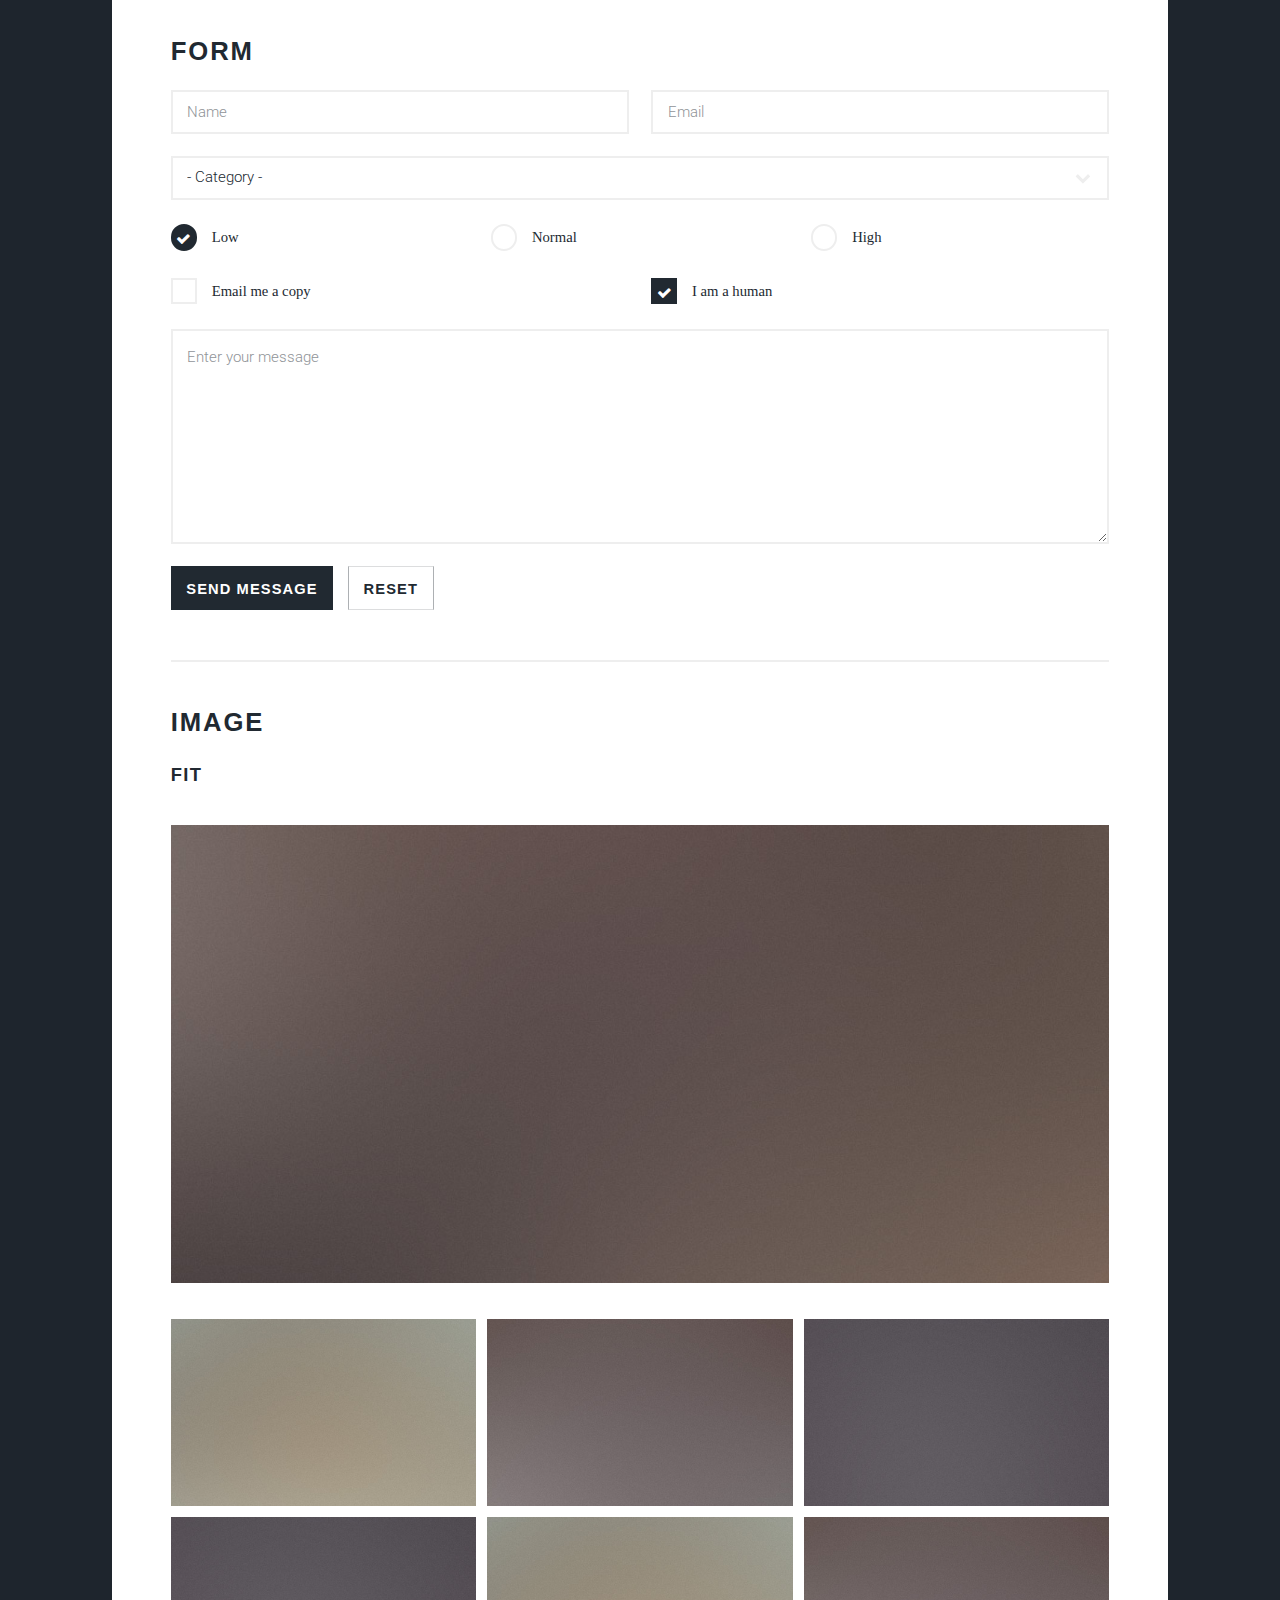
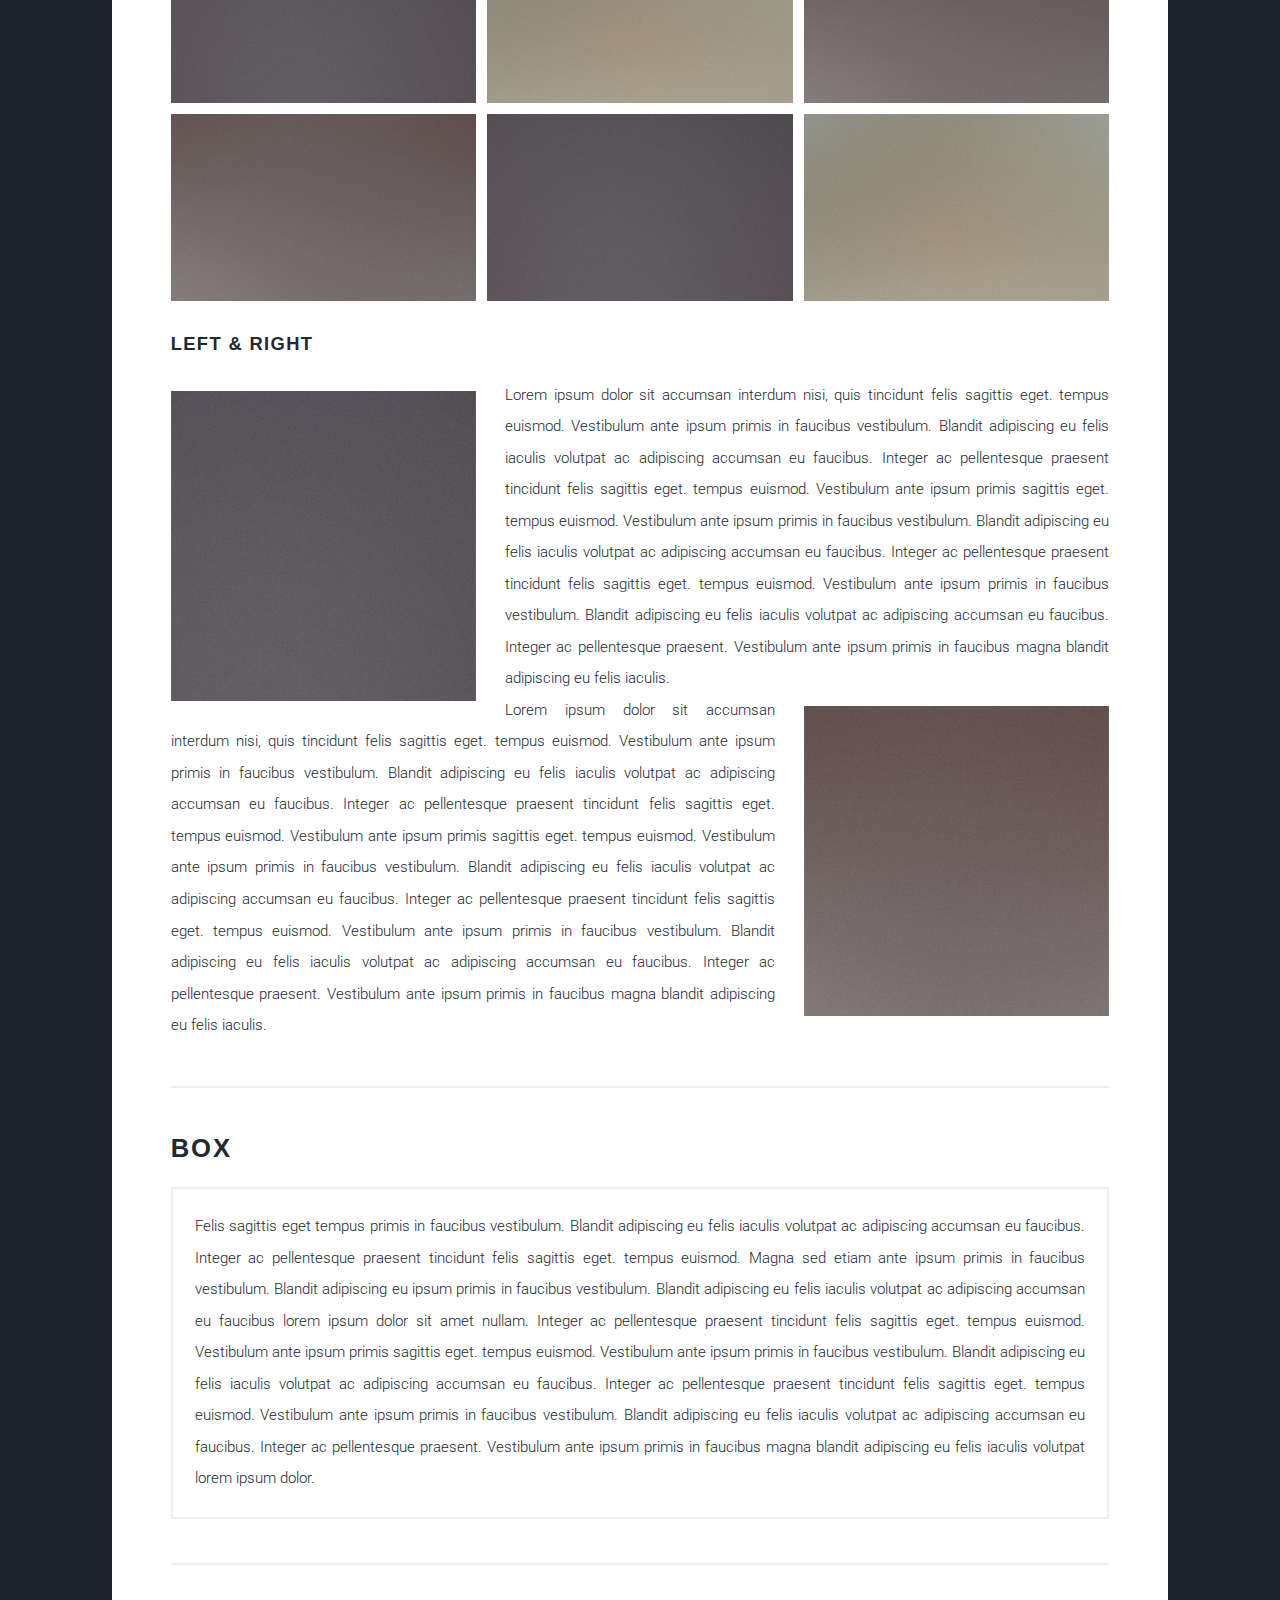
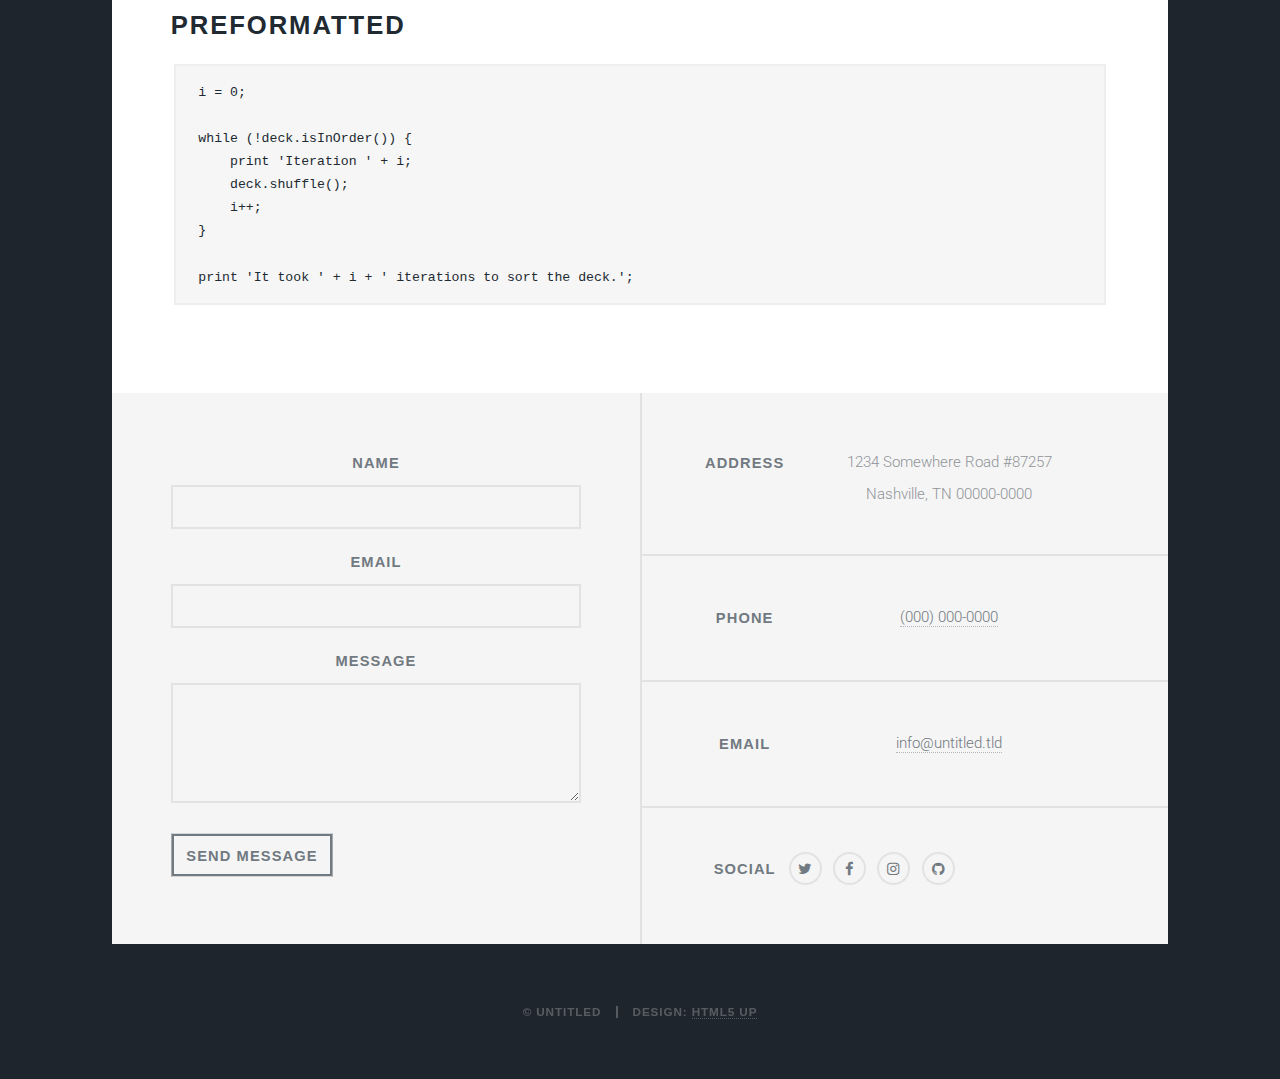
<file: Restaurant_Website/elements.html>
<!DOCTYPE HTML>
<!--
	Massively by HTML5 UP
	html5up.net | @ajlkn
	Free for personal and commercial use under the CCA 3.0 license (html5up.net/license)
-->
<html>
	<head>
		<title>Elements Reference - Massively by HTML5 UP</title>
		<meta charset="utf-8" />
		<meta name="viewport" content="width=device-width, initial-scale=1, user-scalable=no" />
		<link rel="stylesheet" href="assets/css/main.css" />
		<noscript><link rel="stylesheet" href="assets/css/noscript.css" /></noscript>
	</head>
	<body class="is-preload">

		<!-- Wrapper -->
			<div id="wrapper">

				<!-- Header -->
					<header id="header">
						<a href="index.html" class="logo">Massively</a>
					</header>

				<!-- Nav -->
					<nav id="nav">
						<ul class="links">
							<li><a href="index.html">This is Massively</a></li>
							<li><a href="generic.html">Generic Page</a></li>
							<li class="active"><a href="elements.html">Elements Reference</a></li>
						</ul>
						<ul class="icons">
							<li><a href="#" class="icon fa-twitter"><span class="label">Twitter</span></a></li>
							<li><a href="#" class="icon fa-facebook"><span class="label">Facebook</span></a></li>
							<li><a href="#" class="icon fa-instagram"><span class="label">Instagram</span></a></li>
							<li><a href="#" class="icon fa-github"><span class="label">GitHub</span></a></li>
						</ul>
					</nav>

				<!-- Main -->
					<div id="main">

						<!-- Post -->
							<section class="post">
								<header class="major">
									<h1>Elements<br />
									Reference</h1>
								</header>

								<!-- Text stuff -->
									<h2>Text</h2>
									<p>This is <b>bold</b> and this is <strong>strong</strong>. This is <i>italic</i> and this is <em>emphasized</em>.
									This is <sup>superscript</sup> text and this is <sub>subscript</sub> text.
									This is <u>underlined</u> and this is code: <code>for (;;) { ... }</code>.
									Finally, this is a <a href="#">link</a>.</p>
									<hr />
									<h2>Heading Level 2</h2>
									<h3>Heading Level 3</h3>
									<h4>Heading Level 4</h4>
									<h5>Heading Level 5</h5>
									<h6>Heading Level 6</h6>
									<hr />
									<header>
										<h2>Heading with a Subtitle</h2>
										<p>Lorem ipsum dolor sit amet nullam id egestas urna aliquam</p>
									</header>
									<p>Nunc lacinia ante nunc ac lobortis. Interdum adipiscing gravida odio porttitor sem non mi integer non faucibus ornare mi ut ante amet placerat aliquet. Volutpat eu sed ante lacinia sapien lorem accumsan varius montes viverra nibh in adipiscing blandit tempus accumsan.</p>
									<header>
										<h3>Heading with a Subtitle</h3>
										<p>Lorem ipsum dolor sit amet nullam id egestas urna aliquam</p>
									</header>
									<p>Nunc lacinia ante nunc ac lobortis. Interdum adipiscing gravida odio porttitor sem non mi integer non faucibus ornare mi ut ante amet placerat aliquet. Volutpat eu sed ante lacinia sapien lorem accumsan varius montes viverra nibh in adipiscing blandit tempus accumsan.</p>
									<header>
										<h4>Heading with a Subtitle</h4>
										<p>Lorem ipsum dolor sit amet nullam id egestas urna aliquam</p>
									</header>
									<p>Nunc lacinia ante nunc ac lobortis. Interdum adipiscing gravida odio porttitor sem non mi integer non faucibus ornare mi ut ante amet placerat aliquet. Volutpat eu sed ante lacinia sapien lorem accumsan varius montes viverra nibh in adipiscing blandit tempus accumsan.</p>

									<hr />

								<!-- Lists -->
									<h2>Lists</h2>
									<div class="row">
										<div class="col-6 col-12-small">

											<h3>Unordered</h3>
											<ul>
												<li>Dolor pulvinar etiam.</li>
												<li>Sagittis lorem eleifend.</li>
												<li>Felis feugiat dolore viverra.</li>
												<li>Dolor pulvinar etiam.</li>
											</ul>

											<h3>Alternate</h3>
											<ul class="alt">
												<li>Dolor pulvinar etiam etiam.</li>
												<li>Sagittis adipiscing eleifend.</li>
												<li>Felis enim dolore viverra.</li>
												<li>Dolor pulvinar etiam etiam.</li>
											</ul>

										</div>
										<div class="col-6 col-12-small">

											<h3>Ordered</h3>
											<ol>
												<li>Dolor pulvinar etiam.</li>
												<li>Etiam vel felis at viverra.</li>
												<li>Felis enim feugiat magna.</li>
												<li>Etiam vel felis nullam.</li>
												<li>Felis enim et tempus.</li>
											</ol>

											<h3>Icons</h3>
											<ul class="icons">
												<li><a href="#" class="icon fa-twitter"><span class="label">Twitter</span></a></li>
												<li><a href="#" class="icon fa-facebook"><span class="label">Facebook</span></a></li>
												<li><a href="#" class="icon fa-instagram"><span class="label">Instagram</span></a></li>
												<li><a href="#" class="icon fa-github"><span class="label">Github</span></a></li>
												<li><a href="#" class="icon fa-dribbble"><span class="label">Dribbble</span></a></li>
											</ul>
											<ul class="icons alt">
												<li><a href="#" class="icon alt fa-twitter"><span class="label">Twitter</span></a></li>
												<li><a href="#" class="icon alt fa-facebook"><span class="label">Facebook</span></a></li>
												<li><a href="#" class="icon alt fa-instagram"><span class="label">Instagram</span></a></li>
												<li><a href="#" class="icon alt fa-github"><span class="label">Github</span></a></li>
												<li><a href="#" class="icon alt fa-dribbble"><span class="label">Dribbble</span></a></li>
											</ul>

										</div>
									</div>
									<h3>Definition</h3>
									<dl>
										<dt>Item 1</dt>
										<dd>
											<p>Lorem ipsum dolor vestibulum ante ipsum primis in faucibus vestibulum. Blandit adipiscing eu felis iaculis volutpat ac adipiscing accumsan eu faucibus. Integer ac pellentesque praesent.</p>
										</dd>
										<dt>Item 2</dt>
										<dd>
											<p>Lorem ipsum dolor vestibulum ante ipsum primis in faucibus vestibulum. Blandit adipiscing eu felis iaculis volutpat ac adipiscing accumsan eu faucibus. Integer ac pellentesque praesent.</p>
										</dd>
										<dt>Item 3</dt>
										<dd>
											<p>Lorem ipsum dolor vestibulum ante ipsum primis in faucibus vestibulum. Blandit adipiscing eu felis iaculis volutpat ac adipiscing accumsan eu faucibus. Integer ac pellentesque praesent.</p>
										</dd>
									</dl>

									<h3>Actions</h3>
									<ul class="actions">
										<li><a href="#" class="button primary">Primary</a></li>
										<li><a href="#" class="button">Default</a></li>
									</ul>
									<ul class="actions small">
										<li><a href="#" class="button primary small">Small</a></li>
										<li><a href="#" class="button small">Small</a></li>
									</ul>
									<div class="row">
										<div class="col-6 col-12-small">
											<ul class="actions stacked">
												<li><a href="#" class="button primary">Default</a></li>
												<li><a href="#" class="button">Default</a></li>
											</ul>
										</div>
										<div class="col-6 col-12-small">
											<ul class="actions stacked">
												<li><a href="#" class="button primary small">Small</a></li>
												<li><a href="#" class="button small">Small</a></li>
											</ul>
										</div>
									</div>
									<div class="row">
										<div class="col-6 col-12-small">
											<ul class="actions stacked">
												<li><a href="#" class="button primary fit">Default</a></li>
												<li><a href="#" class="button fit">Default</a></li>
											</ul>
										</div>
										<div class="col-6 col-12-small">
											<ul class="actions stacked">
												<li><a href="#" class="button primary small fit">Small</a></li>
												<li><a href="#" class="button small fit">Small</a></li>
											</ul>
										</div>
									</div>

									<hr />

								<!-- Blockquote -->
									<h2>Blockquote</h2>
									<blockquote>Fringilla nisl. Donec accumsan interdum nisi, quis tincidunt felis sagittis eget tempus euismod. Vestibulum ante ipsum primis in faucibus vestibulum. Blandit adipiscing eu felis iaculis volutpat ac adipiscing accumsan faucibus. Vestibulum ante ipsum primis in faucibus vestibulum. Blandit adipiscing eu felis.</blockquote>

									<hr />

								<!-- Table -->
									<h2>Table</h2>

									<h3>Default</h3>
									<div class="table-wrapper">
										<table>
											<thead>
												<tr>
													<th>Name</th>
													<th>Description</th>
													<th>Price</th>
												</tr>
											</thead>
											<tbody>
												<tr>
													<td>Item 1</td>
													<td>Ante turpis integer aliquet porttitor.</td>
													<td>29.99</td>
												</tr>
												<tr>
													<td>Item 2</td>
													<td>Vis ac commodo adipiscing arcu aliquet.</td>
													<td>19.99</td>
												</tr>
												<tr>
													<td>Item 3</td>
													<td> Morbi faucibus arcu accumsan lorem.</td>
													<td>29.99</td>
												</tr>
												<tr>
													<td>Item 4</td>
													<td>Vitae integer tempus condimentum.</td>
													<td>19.99</td>
												</tr>
												<tr>
													<td>Item 5</td>
													<td>Ante turpis integer aliquet porttitor.</td>
													<td>29.99</td>
												</tr>
											</tbody>
											<tfoot>
												<tr>
													<td colspan="2"></td>
													<td>100.00</td>
												</tr>
											</tfoot>
										</table>
									</div>

									<h3>Alternate</h3>
									<div class="table-wrapper">
										<table class="alt">
											<thead>
												<tr>
													<th>Name</th>
													<th>Description</th>
													<th>Price</th>
												</tr>
											</thead>
											<tbody>
												<tr>
													<td>Item 1</td>
													<td>Ante turpis integer aliquet porttitor.</td>
													<td>29.99</td>
												</tr>
												<tr>
													<td>Item 2</td>
													<td>Vis ac commodo adipiscing arcu aliquet.</td>
													<td>19.99</td>
												</tr>
												<tr>
													<td>Item 3</td>
													<td> Morbi faucibus arcu accumsan lorem.</td>
													<td>29.99</td>
												</tr>
												<tr>
													<td>Item 4</td>
													<td>Vitae integer tempus condimentum.</td>
													<td>19.99</td>
												</tr>
												<tr>
													<td>Item 5</td>
													<td>Ante turpis integer aliquet porttitor.</td>
													<td>29.99</td>
												</tr>
											</tbody>
											<tfoot>
												<tr>
													<td colspan="2"></td>
													<td>100.00</td>
												</tr>
											</tfoot>
										</table>
									</div>

									<hr />

								<!-- Buttons -->
									<h2>Buttons</h2>
									<ul class="actions">
										<li><a href="#" class="button primary">Primary</a></li>
										<li><a href="#" class="button">Default</a></li>
									</ul>
									<ul class="actions">
										<li><a href="#" class="button primary large">Large</a></li>
										<li><a href="#" class="button">Default</a></li>
										<li><a href="#" class="button small">Small</a></li>
									</ul>
									<ul class="actions fit">
										<li><a href="#" class="button primary fit">Fit</a></li>
										<li><a href="#" class="button fit">Fit</a></li>
									</ul>
									<ul class="actions fit small">
										<li><a href="#" class="button primary fit small">Fit + Small</a></li>
										<li><a href="#" class="button fit small">Fit + Small</a></li>
									</ul>
									<ul class="actions">
										<li><a href="#" class="button primary icon fa-search">Icon</a></li>
										<li><a href="#" class="button icon fa-download">Icon</a></li>
									</ul>
									<ul class="actions">
										<li><span class="button primary disabled">Primary</span></li>
										<li><span class="button disabled">Default</span></li>
									</ul>

									<hr />

								<!-- Form -->
									<h2>Form</h2>

									<form method="post" action="#">
										<div class="row gtr-uniform">
											<div class="col-6 col-12-xsmall">
												<input type="text" name="demo-name" id="demo-name" value="" placeholder="Name" />
											</div>
											<div class="col-6 col-12-xsmall">
												<input type="email" name="demo-email" id="demo-email" value="" placeholder="Email" />
											</div>
											<!-- Break -->
											<div class="col-12">
												<select name="demo-category" id="demo-category">
													<option value="">- Category -</option>
													<option value="1">Manufacturing</option>
													<option value="1">Shipping</option>
													<option value="1">Administration</option>
													<option value="1">Human Resources</option>
												</select>
											</div>
											<!-- Break -->
											<div class="col-4 col-12-small">
												<input type="radio" id="demo-priority-low" name="demo-priority" checked>
												<label for="demo-priority-low">Low</label>
											</div>
											<div class="col-4 col-12-small">
												<input type="radio" id="demo-priority-normal" name="demo-priority">
												<label for="demo-priority-normal">Normal</label>
											</div>
											<div class="col-4 col-12-small">
												<input type="radio" id="demo-priority-high" name="demo-priority">
												<label for="demo-priority-high">High</label>
											</div>
											<!-- Break -->
											<div class="col-6 col-12-small">
												<input type="checkbox" id="demo-copy" name="demo-copy">
												<label for="demo-copy">Email me a copy</label>
											</div>
											<div class="col-6 col-12-small">
												<input type="checkbox" id="demo-human" name="demo-human" checked>
												<label for="demo-human">I am a human</label>
											</div>
											<!-- Break -->
											<div class="col-12">
												<textarea name="demo-message" id="demo-message" placeholder="Enter your message" rows="6"></textarea>
											</div>
											<!-- Break -->
											<div class="col-12">
												<ul class="actions">
													<li><input type="submit" value="Send Message" class="primary" /></li>
													<li><input type="reset" value="Reset" /></li>
												</ul>
											</div>
										</div>
									</form>

									<hr />

								<!-- Image -->
									<h2>Image</h2>

									<h3>Fit</h3>
									<span class="image fit"><img src="images/pic01.jpg" alt="" /></span>
									<div class="box alt">
										<div class="row gtr-50 gtr-uniform">
											<div class="col-4"><span class="image fit"><img src="images/pic02.jpg" alt="" /></span></div>
											<div class="col-4"><span class="image fit"><img src="images/pic03.jpg" alt="" /></span></div>
											<div class="col-4"><span class="image fit"><img src="images/pic04.jpg" alt="" /></span></div>
											<!-- Break -->
											<div class="col-4"><span class="image fit"><img src="images/pic04.jpg" alt="" /></span></div>
											<div class="col-4"><span class="image fit"><img src="images/pic02.jpg" alt="" /></span></div>
											<div class="col-4"><span class="image fit"><img src="images/pic03.jpg" alt="" /></span></div>
											<!-- Break -->
											<div class="col-4"><span class="image fit"><img src="images/pic03.jpg" alt="" /></span></div>
											<div class="col-4"><span class="image fit"><img src="images/pic04.jpg" alt="" /></span></div>
											<div class="col-4"><span class="image fit"><img src="images/pic02.jpg" alt="" /></span></div>
										</div>
									</div>

									<h3>Left &amp; Right</h3>
									<p><span class="image left"><img src="images/pic08.jpg" alt="" /></span>Lorem ipsum dolor sit accumsan interdum nisi, quis tincidunt felis sagittis eget. tempus euismod. Vestibulum ante ipsum primis in faucibus vestibulum. Blandit adipiscing eu felis iaculis volutpat ac adipiscing accumsan eu faucibus. Integer ac pellentesque praesent tincidunt felis sagittis eget. tempus euismod. Vestibulum ante ipsum primis sagittis eget. tempus euismod. Vestibulum ante ipsum primis in faucibus vestibulum. Blandit adipiscing eu felis iaculis volutpat ac adipiscing accumsan eu faucibus. Integer ac pellentesque praesent tincidunt felis sagittis eget. tempus euismod. Vestibulum ante ipsum primis in faucibus vestibulum. Blandit adipiscing eu felis iaculis volutpat ac adipiscing accumsan eu faucibus. Integer ac pellentesque praesent. Vestibulum ante ipsum primis in faucibus magna blandit adipiscing eu felis iaculis.</p>
									<p><span class="image right"><img src="images/pic09.jpg" alt="" /></span>Lorem ipsum dolor sit accumsan interdum nisi, quis tincidunt felis sagittis eget. tempus euismod. Vestibulum ante ipsum primis in faucibus vestibulum. Blandit adipiscing eu felis iaculis volutpat ac adipiscing accumsan eu faucibus. Integer ac pellentesque praesent tincidunt felis sagittis eget. tempus euismod. Vestibulum ante ipsum primis sagittis eget. tempus euismod. Vestibulum ante ipsum primis in faucibus vestibulum. Blandit adipiscing eu felis iaculis volutpat ac adipiscing accumsan eu faucibus. Integer ac pellentesque praesent tincidunt felis sagittis eget. tempus euismod. Vestibulum ante ipsum primis in faucibus vestibulum. Blandit adipiscing eu felis iaculis volutpat ac adipiscing accumsan eu faucibus. Integer ac pellentesque praesent. Vestibulum ante ipsum primis in faucibus magna blandit adipiscing eu felis iaculis.</p>

									<hr />

								<!-- Box -->
									<h2>Box</h2>
									<div class="box">
										<p>Felis sagittis eget tempus primis in faucibus vestibulum. Blandit adipiscing eu felis iaculis volutpat ac adipiscing accumsan eu faucibus. Integer ac pellentesque praesent tincidunt felis sagittis eget. tempus euismod. Magna sed etiam ante ipsum primis in faucibus vestibulum. Blandit adipiscing eu ipsum primis in faucibus vestibulum. Blandit adipiscing eu felis iaculis volutpat ac adipiscing accumsan eu faucibus lorem ipsum dolor sit amet nullam. Integer ac pellentesque praesent tincidunt felis sagittis eget. tempus euismod. Vestibulum ante ipsum primis sagittis eget. tempus euismod. Vestibulum ante ipsum primis in faucibus vestibulum. Blandit adipiscing eu felis iaculis volutpat ac adipiscing accumsan eu faucibus. Integer ac pellentesque praesent tincidunt felis sagittis eget. tempus euismod. Vestibulum ante ipsum primis in faucibus vestibulum. Blandit adipiscing eu felis iaculis volutpat ac adipiscing accumsan eu faucibus. Integer ac pellentesque praesent. Vestibulum ante ipsum primis in faucibus magna blandit adipiscing eu felis iaculis volutpat lorem ipsum dolor.</p>
									</div>

									<hr />

								<!-- Preformatted Code -->
									<h2>Preformatted</h2>
									<pre><code>i = 0;

while (!deck.isInOrder()) {
    print 'Iteration ' + i;
    deck.shuffle();
    i++;
}

print 'It took ' + i + ' iterations to sort the deck.';
</code></pre>

							</section>

					</div>

				<!-- Footer -->
					<footer id="footer">
						<section>
							<form method="post" action="#">
								<div class="fields">
									<div class="field">
										<label for="name">Name</label>
										<input type="text" name="name" id="name" />
									</div>
									<div class="field">
										<label for="email">Email</label>
										<input type="text" name="email" id="email" />
									</div>
									<div class="field">
										<label for="message">Message</label>
										<textarea name="message" id="message" rows="3"></textarea>
									</div>
								</div>
								<ul class="actions">
									<li><input type="submit" value="Send Message" /></li>
								</ul>
							</form>
						</section>
						<section class="split contact">
							<section class="alt">
								<h3>Address</h3>
								<p>1234 Somewhere Road #87257<br />
								Nashville, TN 00000-0000</p>
							</section>
							<section>
								<h3>Phone</h3>
								<p><a href="#">(000) 000-0000</a></p>
							</section>
							<section>
								<h3>Email</h3>
								<p><a href="#">info@untitled.tld</a></p>
							</section>
							<section>
								<h3>Social</h3>
								<ul class="icons alt">
									<li><a href="#" class="icon alt fa-twitter"><span class="label">Twitter</span></a></li>
									<li><a href="#" class="icon alt fa-facebook"><span class="label">Facebook</span></a></li>
									<li><a href="#" class="icon alt fa-instagram"><span class="label">Instagram</span></a></li>
									<li><a href="#" class="icon alt fa-github"><span class="label">GitHub</span></a></li>
								</ul>
							</section>
						</section>
					</footer>

				<!-- Copyright -->
					<div id="copyright">
						<ul><li>&copy; Untitled</li><li>Design: <a href="https://html5up.net">HTML5 UP</a></li></ul>
					</div>

			</div>

		<!-- Scripts -->
			<script src="assets/js/jquery.min.js"></script>
			<script src="assets/js/jquery.scrollex.min.js"></script>
			<script src="assets/js/jquery.scrolly.min.js"></script>
			<script src="assets/js/browser.min.js"></script>
			<script src="assets/js/breakpoints.min.js"></script>
			<script src="assets/js/util.js"></script>
			<script src="assets/js/main.js"></script>

	</body>
</html>
</file>
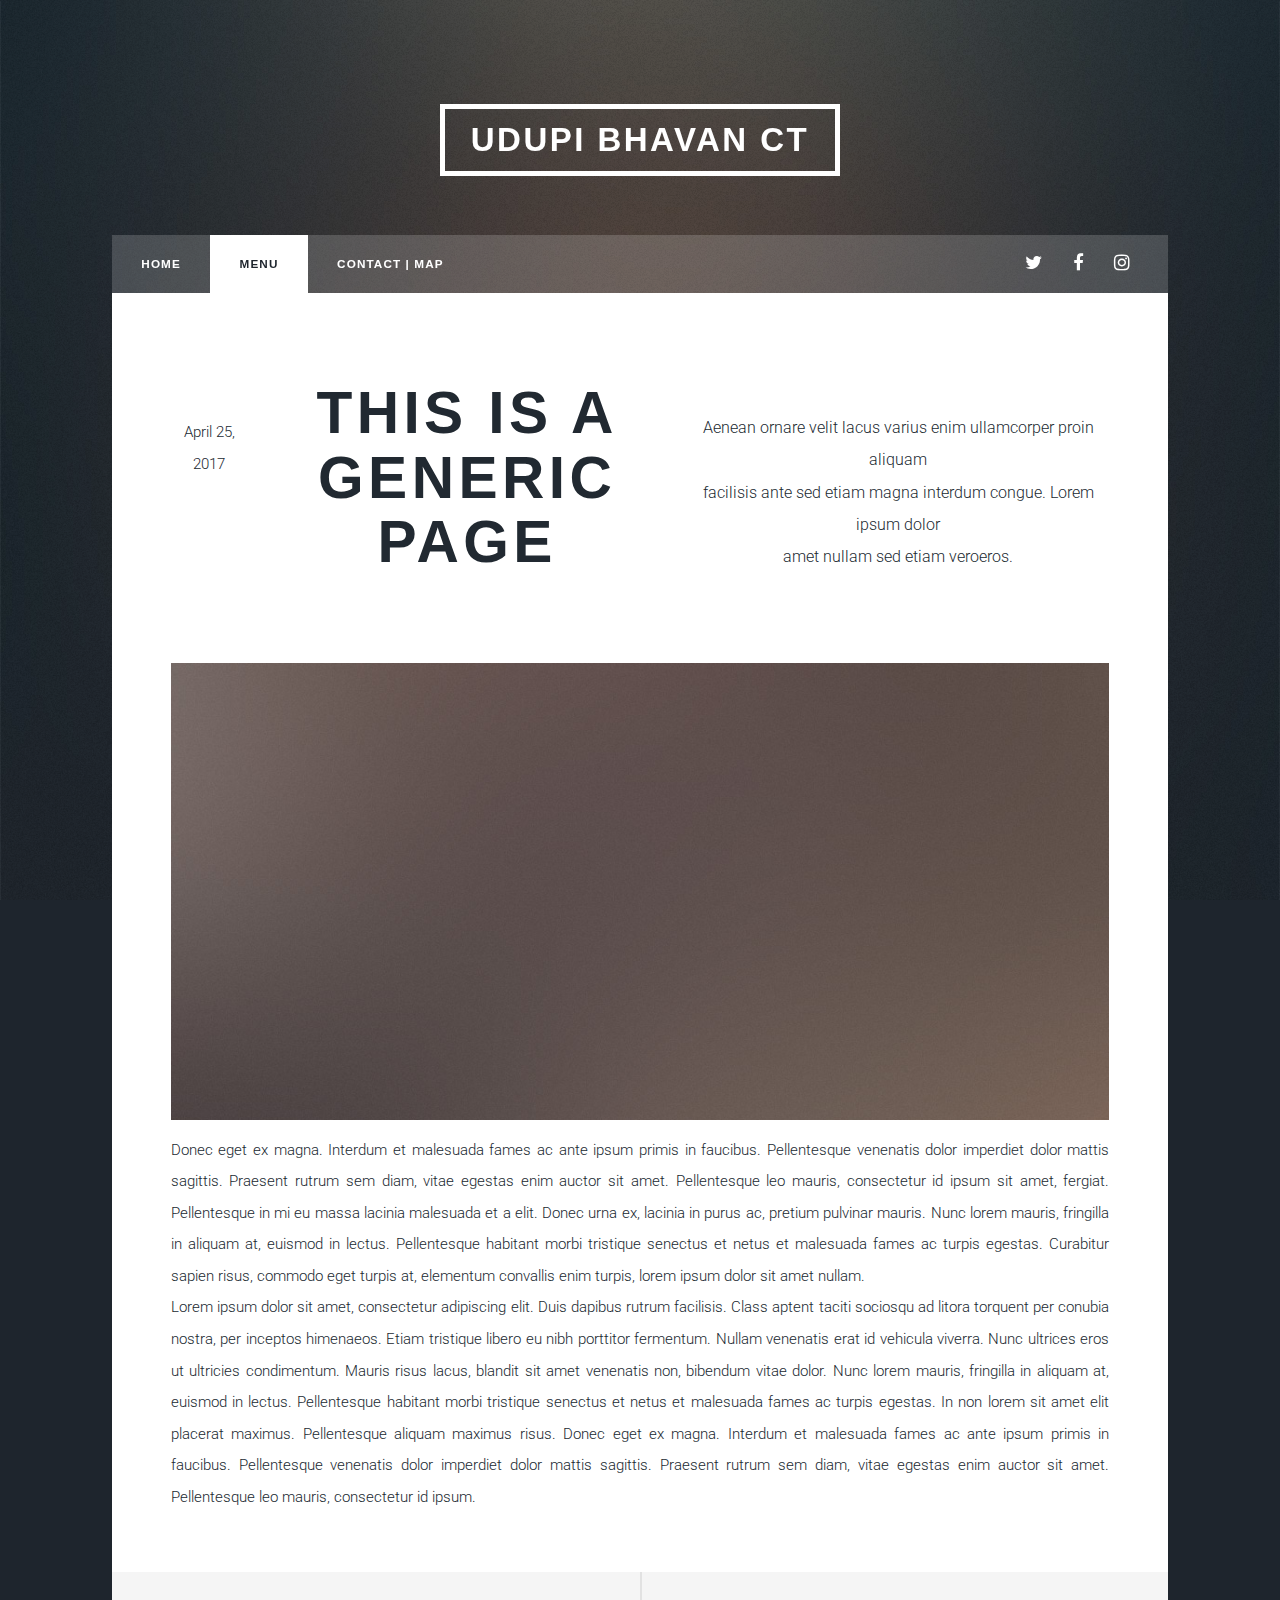
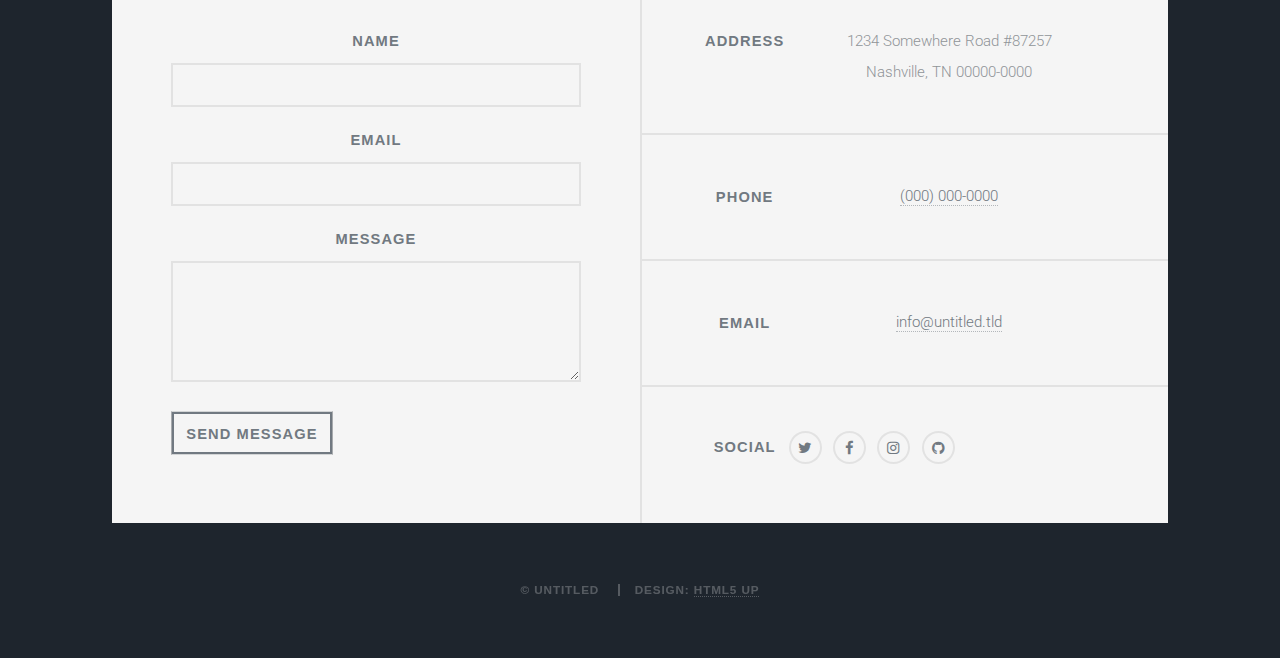
<file: Restaurant_Website/generic.html>
<!DOCTYPE html>

<html>
  <head>
    <title>Udupi Bhavan CT</title>
    <meta charset="utf-8" />
    <meta
      name="viewport"
      content="width=device-width, initial-scale=1, user-scalable=no"
    />
    <link rel="stylesheet" href="assets/css/main.css" />
    <noscript><link rel="stylesheet" href="assets/css/noscript.css"/></noscript>
  </head>
  <body class="is-preload">
    <!-- Wrapper -->
    <div id="wrapper">
      <!-- Header -->
      <header id="header">
        <a href="index.html" class="logo">Udupi Bhavan CT</a>
      </header>

      <!-- Nav -->
      <nav id="nav">
        <ul class="links">
          <li><a href="index.html">Home</a></li>
          <li class="active"><a href="generic.html">Menu</a></li>
          <li><a href="elements.html">Contact | Map</a></li>
        </ul>
        <ul class="icons">
          <li>
            <a href="#" class="icon fa-twitter"
              ><span class="label">Twitter</span></a
            >
          </li>
          <li>
            <a href="#" class="icon fa-facebook"
              ><span class="label">Facebook</span></a
            >
          </li>
          <li>
            <a href="#" class="icon fa-instagram"
              ><span class="label">Instagram</span></a
            >
          </li>
        </ul>
      </nav>

      <!-- Main -->
      <div id="main">
        <!-- Post -->
        <section class="post">
          <header class="major">
            <span class="date">April 25, 2017</span>
            <h1>
              This is a<br />
              Generic Page
            </h1>
            <p>
              Aenean ornare velit lacus varius enim ullamcorper proin aliquam<br />
              facilisis ante sed etiam magna interdum congue. Lorem ipsum
              dolor<br />
              amet nullam sed etiam veroeros.
            </p>
          </header>
          <div class="image main"><img src="images/pic01.jpg" alt="" /></div>
          <p>
            Donec eget ex magna. Interdum et malesuada fames ac ante ipsum
            primis in faucibus. Pellentesque venenatis dolor imperdiet dolor
            mattis sagittis. Praesent rutrum sem diam, vitae egestas enim auctor
            sit amet. Pellentesque leo mauris, consectetur id ipsum sit amet,
            fergiat. Pellentesque in mi eu massa lacinia malesuada et a elit.
            Donec urna ex, lacinia in purus ac, pretium pulvinar mauris. Nunc
            lorem mauris, fringilla in aliquam at, euismod in lectus.
            Pellentesque habitant morbi tristique senectus et netus et malesuada
            fames ac turpis egestas. Curabitur sapien risus, commodo eget turpis
            at, elementum convallis enim turpis, lorem ipsum dolor sit amet
            nullam.
          </p>
          <p>
            Lorem ipsum dolor sit amet, consectetur adipiscing elit. Duis
            dapibus rutrum facilisis. Class aptent taciti sociosqu ad litora
            torquent per conubia nostra, per inceptos himenaeos. Etiam tristique
            libero eu nibh porttitor fermentum. Nullam venenatis erat id
            vehicula viverra. Nunc ultrices eros ut ultricies condimentum.
            Mauris risus lacus, blandit sit amet venenatis non, bibendum vitae
            dolor. Nunc lorem mauris, fringilla in aliquam at, euismod in
            lectus. Pellentesque habitant morbi tristique senectus et netus et
            malesuada fames ac turpis egestas. In non lorem sit amet elit
            placerat maximus. Pellentesque aliquam maximus risus. Donec eget ex
            magna. Interdum et malesuada fames ac ante ipsum primis in faucibus.
            Pellentesque venenatis dolor imperdiet dolor mattis sagittis.
            Praesent rutrum sem diam, vitae egestas enim auctor sit amet.
            Pellentesque leo mauris, consectetur id ipsum.
          </p>
        </section>
      </div>

      <!-- Footer -->
      <footer id="footer">
        <section>
          <form method="post" action="#">
            <div class="fields">
              <div class="field">
                <label for="name">Name</label>
                <input type="text" name="name" id="name" />
              </div>
              <div class="field">
                <label for="email">Email</label>
                <input type="text" name="email" id="email" />
              </div>
              <div class="field">
                <label for="message">Message</label>
                <textarea name="message" id="message" rows="3"></textarea>
              </div>
            </div>
            <ul class="actions">
              <li><input type="submit" value="Send Message" /></li>
            </ul>
          </form>
        </section>
        <section class="split contact">
          <section class="alt">
            <h3>Address</h3>
            <p>
              1234 Somewhere Road #87257<br />
              Nashville, TN 00000-0000
            </p>
          </section>
          <section>
            <h3>Phone</h3>
            <p><a href="#">(000) 000-0000</a></p>
          </section>
          <section>
            <h3>Email</h3>
            <p><a href="#">info@untitled.tld</a></p>
          </section>
          <section>
            <h3>Social</h3>
            <ul class="icons alt">
              <li>
                <a href="#" class="icon alt fa-twitter"
                  ><span class="label">Twitter</span></a
                >
              </li>
              <li>
                <a href="#" class="icon alt fa-facebook"
                  ><span class="label">Facebook</span></a
                >
              </li>
              <li>
                <a href="#" class="icon alt fa-instagram"
                  ><span class="label">Instagram</span></a
                >
              </li>
              <li>
                <a href="#" class="icon alt fa-github"
                  ><span class="label">GitHub</span></a
                >
              </li>
            </ul>
          </section>
        </section>
      </footer>

      <!-- Copyright -->
      <div id="copyright">
        <ul>
          <li>&copy; Untitled</li>
          <li>Design: <a href="https://html5up.net">HTML5 UP</a></li>
        </ul>
      </div>
    </div>

    <!-- Scripts -->
    <script src="assets/js/jquery.min.js"></script>
    <script src="assets/js/jquery.scrollex.min.js"></script>
    <script src="assets/js/jquery.scrolly.min.js"></script>
    <script src="assets/js/browser.min.js"></script>
    <script src="assets/js/breakpoints.min.js"></script>
    <script src="assets/js/util.js"></script>
    <script src="assets/js/main.js"></script>
  </body>
</html>
</file>
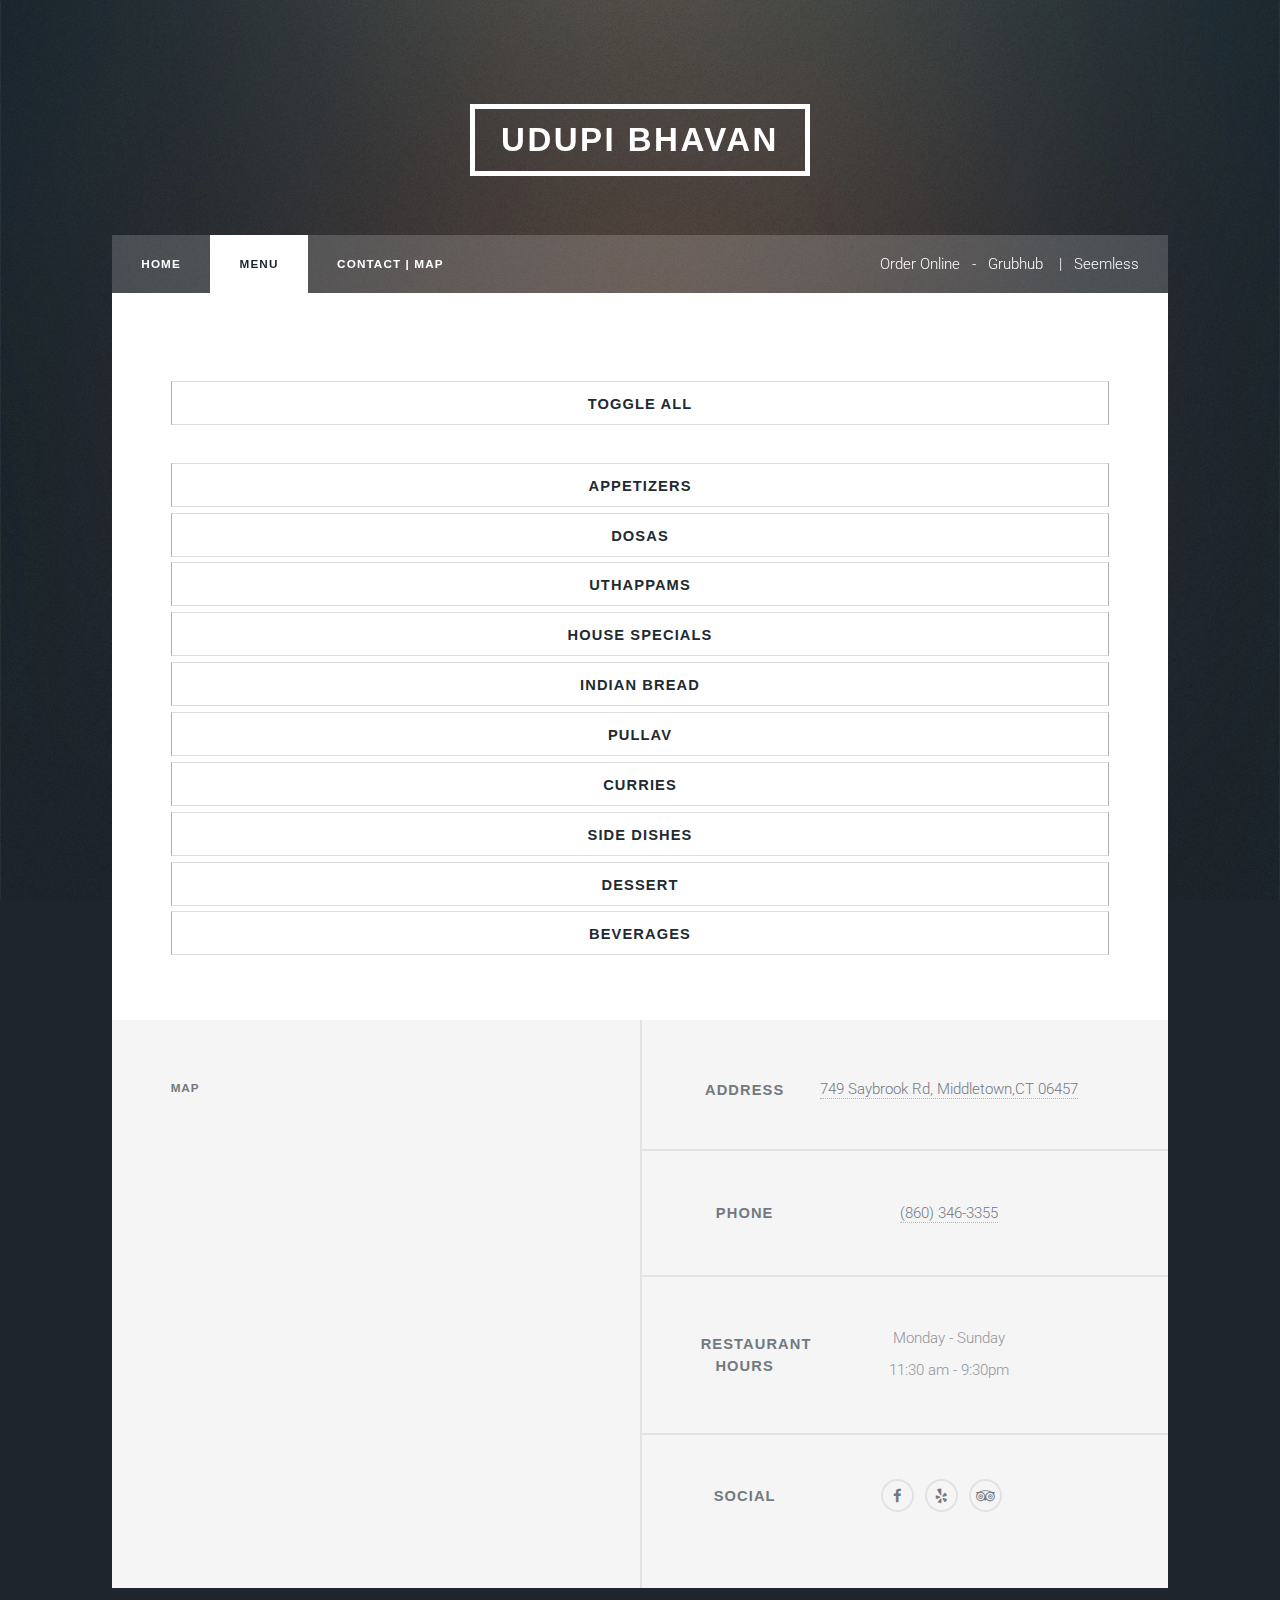
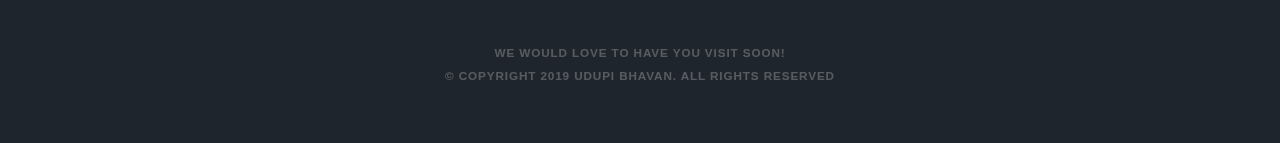
<file: Restaurant_Website/Menu.html>
<!DOCTYPE html>
<html>
  <head>
    <title>Udupi Bhavan CT</title>
    <meta charset="utf-8" />
    <meta
      name="viewport"
      content="width=device-width, initial-scale=1, user-scalable=no"/>
    <link rel="stylesheet" href="assets/css/main.css" />
    <noscript><link rel="stylesheet" href="assets/css/noscript.css"/></noscript>
  </head>
  <body class="is-preload">
    <!-- Wrapper -->
    <div id="wrapper">
      <!-- Header -->
      <header id="header">
        <a href="index.html" class="logo">Udupi Bhavan</a>
      </header>
  
      <!-- Nav -->
      <nav id="nav">
          <ul class="links">
            <li><a href="index.html">Home</a></li>
            <li class="active"><a href="Menu.html">Menu</a></li>
            <li><a href="#footer">Contact | Map</a></li>
          </ul>
          <ul class="icons">
            <!-- <li>
              <a href="https://www.google.com/maps/dir//Udupi+Bhavan,+749+Saybrook+Rd,+Middletown,+CT+06457" class="icon fsa-map"
              target="_blank">Google Map | </span></a
              >
            </li>
            <li>
              <a href="https://www.facebook.com/pages/category/Indian-Restaurant/Udupi-Bhavan-100862656625787/" class="icon fas-facebook"
              target="_blank">Facebook | </span></a
              > -->
            </li>
            <li>
                Order Online  &nbsp; -  &nbsp;
              <a href="https://www.grubhub.com/restaurant/udupi-bhavan-749-saybrook-rd-ste-104-middletown/1148816?utm_source=google&utm_medium=organic&utm_campaign=place-action-link"  class="icon fa-utensils"
              target="_blank">  Grubhub </span></a
              >
            </li>
            &nbsp;|  &nbsp;
            <li>
              <a href="https://www.seamless.com/menu/udupi-bhavan-749-saybrook-rd-ste-104-middletown/1148816?utm_source=google&utm_medium=organic&utm_campaign=place-action-link" class="icon fa-utensils"
              target="_blank" >Seemless </span></a
              >
            </li>
          </ul>
        </nav>
  
        <!-- Main -->
        <div id="main">
          <!-- Featured Post -->
          <article class="post featured">
              <div id="root"></div>
              <button data-toggle="collapse"data-target=".collapse"> Toggle All</button>
              </br></br>

              <!---- Appetizers 1 -->
              <button data-toggle="collapse"data-target=".collapse.first">Appetizers </button>
              <div class="block collapse first">
                <div class="block__content"> 
                   <div>              
                    <ul class="menu">
                        <li class="menu-item">
                          <section class="menu-section">
                             <span> (Served with Sauces)  </span>
                            <header>
                              <h1>Iddly </h1>
                              <span class="spacer"></span>
                              <span class="price">$4.50</span>
                            </header>
                            <p>Steamed rice & lentil pattis</p>
        
                          </section>
                        </li>
                        <li class="menu-item">
                          <section class="menu-section">
                            <header>
                              <h1>Kancheepuram Iddly</h1>
                              <span class="spacer"></span>
                              <span class="price">$5.00</span>
                              
                            </header>
                            <h1 style="color:rgb(196, 42, 42);text-align: left;font-size: 12px;">Weekends Only</h1>
                            <p>Spiced iddly garnished with cashews, carrot & cilantro</p>
                          </section>
                        </li>
                        <li class="menu-item">
                          <section class="menu-section">
                            <header>
                              <h1>Sambar Vada | Rasam Vada</h1>
                              <span class="spacer"></span>
                              <span class="price">$5.00</span>
                            </header>
                            <p>Lentil donuts dipped in sambar or rasam</p>
                          </section>
                        </li>
                        <li class="menu-item">
                          <section class="menu-section">
                            <header>
                              <h1>Dahi Vada</h1>
                              <span class="spacer"></span>
                              <span class="price">$5.00</span>
                            </header>
                            <p>Lentil donuts dipped in yogurt
                              </p>
                          </section>
                        </li>
                        <li class="menu-item">
                          <section class="menu-section">
                            <header>
                              <h1>Samosa Chaat | Papri Chaat</h1>
                              <span class="spacer"></span>
                              <span class="price">$5.OO</span>
                            </header>
                            <p>Samosa or papri topped with chickpea, onion & condiments</p>
                          </section>
                        </li>
                        <li class="menu-item">
                          <section class="menu-section">
                            <header>
                              <h1>Potato Bonda</h1>
                              <span class="spacer"></span>
                              <span class="price">$4.00</span>
                            </header>
                            <p>Lentil dumpling with onion & potatoes</p>
                          </section>
                        </li>
                        <li class="menu-item">
                          <section class="menu-section">
                            <header>
                              <h1>Vegetable Samosa</h1>
                              <span class="spacer"></span>
                              <span class="price">$4.00</span>
                            </header>
                            <p>Crispy & flaky crust stuffed with potatoes, onion & peas</p>
                          </section>
                        </li>
                        <li class="menu-item">
                          <section class="menu-section">
                            <header>
                              <h1>Vegetable Cutlet </h1>
                              <span class="spacer"></span>
                              <span class="price">$4.00</span>
                            </header>
                            <p>Minced vegs with spices, deep fried with spices</p>
                          </section>
                        </li>
                        <li class="menu-item">
                          <section class="menu-section">
                            <header>
                              <h1>Chilli Pakora</h1>
                              <span class="spacer"></span>
                              <span class="price">$6.00</span>
                            </header>
                            <p>Spicy chillies mixed chickpea flour, deep fried with spices</p>
                          </section>
                        </li>
                        <li class="menu-item">
                          <section class="menu-section">
                            <header>
                              <h1>Mixed Vegetable Pakora</h1>
                              <span class="spacer"></span>
                              <span class="price">$6.00</span>
                            </header>
                            <p>Potatoes, cauliflower, onion, chillies, eggplant mixed with chickpea flour & deep fried with spices</p>
                          </section>
                        </li>
                        <li class="menu-item">
                          <section class="menu-section">
                            <header>
                              <h1>Gobi Manchurian </h1>
                              <span class="spacer"></span>
                              <span class="price">$8.95</span>
                            </header>
                            <p>Marinated Cauliflower fried & sautéed with Pan Asian spices.</p>
                          </section>
                        </li>
                        <li class="menu-item">
                          <section class="menu-section">
                            <header>
                              <h1>Chilly Paneer</h1>
                              <span class="spacer"></span>
                              <span class="price">$9.95</span>
                            </header>
                            <p>Marinated Paneer fried & sautéed with Pan Asian spices</p>
                          </section>
                        </li>
                </div>
              </div> 
              </div>

              <!---- Dosas 2 -->
              <button data-toggle="collapse"data-target=".collapse.second"> Dosas</button></a>
              <div class="block collapse second">
                <div class="block__content">
                  <div>              
                    <ul class="menu">
                        <li class="menu-item">
                          <section class="menu-section">
                             <span> (Served with Sambar & Chutney)  </span>
                            <header>
                              <h1>​Sada Dosa  </h1>
                              <span class="spacer"></span>
                              <span class="price">$8.00</span>
                            </header>
                            <p>Thin rice & lentil crepe</p>
        
                          </section>
                        </li>
                        <li class="menu-item">
                          <section class="menu-section">
                            <header>
                              <h1>Masala Dosa</h1>
                              <span class="spacer"></span>
                              <span class="price">$9.00</span>
                            </header>
                            <p>Thin rice & lentil crepe filled with potatoes & onions</p>
                          </section>
                        </li>
                        <li class="menu-item">
                          <section class="menu-section">
                            <header>
                              <h1>Mysore Sada Dosa</h1>
                              <span class="spacer"></span>
                              <span class="price">$9.00</span>
                            </header>
                            <p>Thin rice & lentil crepe layered with hot chutney</p>
                          </section>
                        </li>
                        <li class="menu-item">
                          <section class="menu-section">
                            <header>
                              <h1>Mysore Masala Dosa</h1>
                              <span class="spacer"></span>
                              <span class="price">$10.00</span>
                            </header>
                            <p>Thin rice & lentil crepe layered with hot chutney filled with potatoes & onions
                              </p>
                          </section>
                        </li>
                        <li class="menu-item">
                          <section class="menu-section">
                            <header>
                              <h1>Onion Dosa</h1>
                              <span class="spacer"></span>
                              <span class="price">$9.OO</span>
                            </header>
                            <p>Thin rice & lentil crepe filled with cut onions</p>
                          </section>
                        </li>
                        <li class="menu-item">
                          <section class="menu-section">
                            <header>
                              <h1>Onion Masala Dosa </h1>
                              <span class="spacer"></span>
                              <span class="price">$10.00</span>
                            </header>
                            <p>Thin rice & lentil crepe filled with cut onions and potatoes </p>
                          </section>
                        </li>
                        <li class="menu-item">
                          <section class="menu-section">
                            <header>
                              <h1>Butter Sada Dosa </h1>
                              <span class="spacer"></span>
                              <span class="price">$9.00</span>
                            </header>
                            <p>Crepes cooked with butter</p>
                          </section>
                        </li>
                        <li class="menu-item">
                          <section class="menu-section">
                            <header>
                              <h1>Butter Masala Dosa</h1>
                              <span class="spacer"></span>
                              <span class="price">$10.00</span>
                            </header>
                            <p>Crepes cooked with butter & filled with potatoes & onions</p>
                          </section>
                        </li>
                        <li class="menu-item">
                          <section class="menu-section">
                            <header>
                              <h1>Sada Rava Dosa</h1>
                              <span class="spacer"></span>
                              <span class="price">$9.00</span>
                            </header>
                            <p>Thin rice & cream of wheat crepe</p>
                          </section>
                        </li>
                        <li class="menu-item">
                          <section class="menu-section">
                            <header>
                              <h1>Special Rava Dosa </h1>
                              <span class="spacer"></span>
                              <span class="price">$9.00</span>
                            </header>
                            <p>Rice & cream of wheat crepes grilled with onions & chillies</p>
                          </section>
                        </li>
                        <li class="menu-item">
                          <section class="menu-section">
                            <header>
                              <h1>Special Rava Masala Dosa</h1>
                              <span class="spacer"></span>
                              <span class="price">$10.00</span>
                            </header>
                            <p>Rice & cream of wheat crepes grilled with onions & chillies & filled with potatoes & ​onions ​</p>
                          </section>
                        </li>
                        <li class="menu-item">
                          <section class="menu-section">
                            <header>
                              <h1>​Paper Dosa</h1>
                              <span class="spacer"></span>
                              <span class="price">$11.00</span>
                            </header>
                            <p>Thin crispy rice crepe</p>
                          </section>
                        </li>
                        <li class="menu-item">
                          <section class="menu-section">
                            <header>
                              <h1>Paper Masala Dosa </h1>
                              <span class="spacer"></span>
                              <span class="price">$11.00</span>
                            </header>
                            <p>Thin rice crepe filled with potatoes & onions</p>
                          </section>
                        </li>
                        <li class="menu-item">
                            <section class="menu-section">
                              <header>
                                <h1>Cheese Masala Dosa</h1>
                                <span class="spacer"></span>
                                <span class="price">$10.00</span>
                              </header>
                              <p>Crepes layered with cheese & filled with potatoes & onions</p>
                            </section>
                          </li>
                          <li class="menu-item">
                              <section class="menu-section">
                                <header>
                                  <h1>Spring Dosa</h1>
                                  <span class="spacer"></span>
                                  <span class="price">$10.00</span>
                                </header>
                                <p>Rice crepes stuffed with vegetables</p>
                              </section>
                            </li>
                          <li class="menu-item">
                              <section class="menu-section">
                                <header>
                                  <h1>Palak Masala Dosa</h1>
                                  <span class="spacer"></span>
                                  <span class="price">$10.00</span>
                                </header>
                                <p>Crepes made with rice & spinach & filled with potatoes & onions</p>
                              </section>
                            </li>
                             <li class="menu-item">
                              <section class="menu-section">
                                <header>
                                  <h1>Andhra Spicy Masala Dosa </h1>
                                  <span class="spacer"></span>
                                  <span class="price">$10.00</span>
                                </header>
                                <p>Crepes layered with spicy chutney filled with potatoes & onions</p>
                              </section>
                            </li>
                            <li class="menu-item">
                              <section class="menu-section">
                                <header>
                                  <h1>Pondicherry Dosa </h1>
                                  <span class="spacer"></span>
                                  <span class="price">$10.00</span>
                                </header>
                                <p>Crepes stuffed with hot chutney,potatoes,onion and cilantro</p>
                              </section>
                            </li>
                            <li class="menu-item">
                                <section class="menu-section">
                                  <header>
                                    <h1>Podi Masala Dosas </h1>
                                    <span class="spacer"></span>
                                    <span class="price">$10.00</span>
                                  </header>
                                  <p>Crepes layered with spicy powder(Milagai Podi)</p>
                                </section>
                              </li>
                            <li class="menu-item">
                              <section class="menu-section">
                                <header>
                                  <h1>Paneer Podicherry Masala </h1>
                                  <span class="spacer"></span>
                                  <span class="price">$11.00</span>
                                </header>
                                <p>Crepes stuffed with hot chutney,potatoes,onion,cilantro and cheese(Paneer)</p>
                              </section>
                            </li>
                          <li class="menu-item">
                              <section class="menu-section">
                                <header>
                                  <h1 >Cheese Podicherry Masala  </h1>
                                  <span class="spacer"></span>
                                  <span class="price">$11.00</span>
                                </header>
                                <p>Crepes layered with hot chutney,potatoes,onion,cilantro and cheese</p>
                              </section>
                            </li>
                            <li class="menu-item">
                                <span style="margin-top:21px;"></span>
                          </li>
                </div>
                </div>
              </div>
              
              <!---- Uthappams 3 -->
              <button data-toggle="collapse"data-target=".collapse.third">Uthappams</button>
              <div class="block collapse third">
                <div class="block__content">
                    <div>              
                        <ul class="menu">
                            <li class="menu-item">
                              <section class="menu-section">
                                 <span> (Served with Sambar & Chutney) </span>
                                <header>
                                  <h1>​Plain Uthappams </h1>
                                  <span class="spacer"></span>
                                  <span class="price">$8.00</span>
                                </header>
                                <p>Indian style pancakes</p>        
                              </section>
                            </li>
                          </ul>
                         <ul class="menu">
                            <li class="menu-item">
                              <section class="menu-section">
                                <header>
                                  <h1>​Tomato & Peas Uthappam</h1>
                                  <span class="spacer"></span>
                                  <span class="price">$10.00</span>
                                </header>
                                <p>Thin rice & lentil crepe</p>        
                              </section>
                            </li>
                          </ul>
                          <ul class="menu">
                            <li class="menu-item">
                              <section class="menu-section">
                                <header>
                                  <h1>Onion & Peas Uthappams </h1>
                                  <span class="spacer"></span>
                                  <span class="price">$10.00</span>
                                </header>
                                <p>With onion & peas toppings</p>        
                              </section>
                            </li>
                          </ul>
                            <ul class="menu">
                            <li class="menu-item">
                              <section class="menu-section">
                                <header>
                                  <h1>​Onion & Hot Chilli Uthappam</h1>
                                  <span class="spacer"></span>
                                  <span class="price">$10.00</span>
                                </header>
                                <p>With onion & chilli toppings</p>        
                              </section>
                            </li>
                          </ul>
                        <ul class="menu">
                            <li class="menu-item">
                              <section class="menu-section">
                                <header>
                                  <h1>​Vegetable Uthappam </h1>
                                  <span class="spacer"></span>
                                  <span class="price">$10.00</span>
                                </header>
                                <p>With tomato,peas,carrot & onion toppings</p>        
                              </section>
                            </li>
                          </ul>
                          <ul class="menu">
                            <li class="menu-item">
                              <section class="menu-section">
                                <header>
                                  <h1>​Paneer Uthappam </h1>
                                  <span class="spacer"></span>
                                  <span class="price">$11.00</span>
                                </header>
                                <p>Topped with home made cheese & vegetables</p>        
                              </section>
                            </li>
                          </ul>
                          <ul class="menu">
                            <li class="menu-item">
                              <section class="menu-section">
                                <header>
                                  <h1>Chilli Cheese Uthappam</h1>
                                  <span class="spacer"></span>
                                  <span class="price">$11.00</span>
                                </header>
                                <p>Topped with cheese & hot green peppers​</p>        
                              </section>
                            </li>
                          </ul>
                    </div>
                </div>
              </div>
              <!---- House Specials 4 -->
              <button data-toggle="collapse"data-target=".collapse.fourth">House Specials </button>
              <div class="block collapse fourth">
                <div class="block__content">
                    <div>              
                        <ul class="menu">
                            <li class="menu-item">
                              <section class="menu-section">
                                <header>
                                  <h1>Poori Bhaji </h1>
                                  <span class="spacer"></span>
                                  <span class="price">$7.00</span>
                                </header>
                                <p>Deep fried whole wheat bread with potato curry as dip</p>        
                              </section>
                            </li>
                          </ul>
                          <ul class="menu">
                              <li class="menu-item">
                                <section class="menu-section">
                                  <header>
                                    <h1>​Pav Bhaji</h1>
                                    <span class="spacer"></span>
                                    <span class="price">$7.00</span>
                                  </header>
                                  <h1 style="color:rgb(196, 42, 42);text-align: left;font-size: 12px;"> Weekdays only</h1>
                                  <p>Dinner rolls/buns served with spicy mashed veggies curry topped with butter.</p>        
                                </section>
                              </li>
                            </ul>
                         <ul class="menu">
                            <li class="menu-item">
                              <section class="menu-section">
                                <header>
                                  <h1>Chana Batura </h1>
                                  <span class="spacer"></span>
                                  <span class="price">$10.00</span>
                                </header>
                                <p>Curried chickpeas served with large puffy bread</p>        
                              </section>
                            </li>
                          </ul>
                          <ul class="menu">
                            <li class="menu-item">
                              <section class="menu-section">
                                <header>
                                  <h1>​Udupi Special</h1>
                                  <span class="spacer"></span>
                                  <span class="price">$12.00</span>
                                </header>
                                <h1 style="color:rgb(196, 42, 42);text-align: left;font-size: 12px;"> Dine in only</h1>
                                <p>Choice of regular Iddly or Medhu vada & Dosa or uthappams.Excluding Rava, Paper, Paneer, Cheese, Pondicherry or Palak dosas.</p>        
                              </section>
                            </li>
                          </ul>
                            <ul class="menu">
                            <li class="menu-item">
                              <section class="menu-section">
                                <header>
                                  <h1>​Thali</h1>
                                  <span class="spacer"></span>
                                  <span class="price">$10.00</span>
                                </header>
                                <h1 style="color:rgb(196, 42, 42);text-align: left;font-size: 12px;"> Weekdays & Dine in only</h1>
                                <p>Includes rice, chapathy, 2 vegetables, dal & sambar, rassam, papadum, 
                                  yogurt, dessert & pickle</p>        
                              </section>
                            </li>
                          </ul>
                        <ul class="menu">
                            <li class="menu-item">
                              <section class="menu-section">
                                <header>
                                  <h1>​Special Thali</h1>
                                  <span class="spacer"></span>
                                  <span class="price">$12.95</span>
                                </header>
                                <h1 style="color:rgb(196, 42, 42);text-align: left;font-size: 12px;">Weekends &  Dine in only</h1>
                                <p>Includes 1 flavored rice, 1 plain rice, 2 chapathy, 3 vegetables, dal & sambar,
                                  papadum, yogurt, 2 dessert, rassam & pickle</p>        
                              </section>
                            </li>
                          </ul>
                    </div>
                </div>
              </div>
              <!---- Indian Bread 5 -->
              <button data-toggle="collapse"data-target=".collapse.fifth">Indian Bread</button>
              <div class="block collapse fifth">
                <div class="block__content">
                    <div>              
                        <ul class="menu">
                            <li class="menu-item">
                              <section class="menu-section">
                                <header>
                                  <h1>​Pooris</h1>
                                  <span class="spacer"></span>
                                  <span class="price">$2.50</span>
                                </header>
                                <p>Deep fried whole wheat fluffy bread</p>        
                              </section>
                            </li>
                          </ul>
                         <ul class="menu">
                            <li class="menu-item">
                              <section class="menu-section">
                                <header>
                                  <h1>Paratha</h1>
                                  <span class="spacer"></span>
                                  <span class="price">$3.00</span>
                                </header>
                                <p>Multi layered whole wheat bread</p>        
                              </section>
                            </li>
                          </ul>
                          <ul class="menu">
                            <li class="menu-item">
                              <section class="menu-section">
                                <header>
                                  <h1>Aloo Paratha</h1>
                                  <span class="spacer"></span>
                                  <span class="price">$3.50</span>
                                </header>
                                <p>Multi layered whole wheat bread stuffed with potatoes & spices</p>        
                              </section>
                            </li>
                          </ul>
                            <ul class="menu">
                            <li class="menu-item">
                              <section class="menu-section">
                                <header>
                                  <h1>​Chapathy (2 pcs) </h1>
                                  <span class="spacer"></span>
                                  <span class="price">$2.50</span>
                                </header>
                                <p>Thin whole wheat bread</p>        
                              </section>
                            </li>
                          </ul>
                        <ul class="menu">
                            <li class="menu-item">
                              <section class="menu-section">
                                <header>
                                  <h1>​Batura</h1>
                                  <span class="spacer"></span>
                                  <span class="price">$3.00</span>
                                </header>
                                <p>Large puffy bread</p>        
                              </section>
                            </li>
                          </ul>
                    </div>
                </div>
              </div>
              <!---- Pullav 6 -->
              <button data-toggle="collapse"data-target=".collapse.sixth">Pullav</button>
              <div class="block collapse sixth">
                <div class="block__content">
                    (Rice specialties served with Raita)
                    <div>              
                        <ul class="menu">
                            <li class="menu-item">
                              <section class="menu-section">
                                <header>
                                  <h1>​Vegetable Pullav </h1>
                                  <span class="spacer"></span>
                                  <span class="price">$8.00</span>
                                </header>
                                <p>Rice cooked with fresh vegetables & indian spices</p>        
                              </section>
                            </li>
                          </ul>
                         <ul class="menu">
                            <li class="menu-item">
                              <section class="menu-section">
                                <header>
                                  <h1>Bisi Bele Bhath</h1>
                                  <span class="spacer"></span>
                                  <span class="price">$7.00</span>
                                </header>
                                <p>Rice cooked with lentils & fresh vegetables</p>        
                              </section>
                            </li>
                          </ul>
                          <ul class="menu">
                            <li class="menu-item">
                              <section class="menu-section">
                                <header>
                                  <h1>Yogart Rice</h1>
                                  <span class="spacer"></span>
                                  <span class="price">$6.00</span>
                                </header>
                                <p>Yogurt rice with cucumber & tempered with mustard & curry leaves</p>        
                              </section>
                            </li>
                          </ul>
                            <ul class="menu">
                            <li class="menu-item">
                              <section class="menu-section">
                                <header>
                                  <h1>​Pongal</h1>
                                  <span class="spacer"></span>
                                  <span class="price">$8.00</span>
                                </header>
                                <p>Rice & lentils cooked together like kitchedi & served with curry of the day</p>        
                              </section>
                            </li>
                          </ul>
                        <ul class="menu">
                            <li class="menu-item">
                              <section class="menu-section">
                                <header>
                                  <h1>Tamarind Rice</h1>
                                  <span class="spacer"></span>
                                  <span class="price">$7.00</span>
                                </header>      
                              </section>
                            </li>
                          </ul>
                          <ul class="menu">
                              <li class="menu-item">
                                <section class="menu-section">
                                  <header>
                                    <h1>Tomato Rice</h1>
                                    <span class="spacer"></span>
                                    <span class="price">$7.00</span>
                                  </header>      
                                </section>
                              </li>
                            </ul>
                            <ul class="menu">
                                <li class="menu-item">
                                  <section class="menu-section">
                                    <header>
                                      <h1>Lemon Rice</h1>
                                      <span class="spacer"></span>
                                      <span class="price">$7.00</span>
                                    </header>      
                                  </section>
                                </li>
                              </ul>
                    </div>
                </div>
              </div>
              <!---- Curries 10-->
              <button data-toggle="collapse"data-target=".collapse.tenth">Curries</button>
              <div class="block collapse tenth">
                <div class="block__content">
                    (Served with Rice & Raita)
                    <div>              
                        <ul class="menu">
                            <li class="menu-item">
                              <section class="menu-section">
                                <header>
                                  <h1>Malai Kofta</h1>
                                  <span class="spacer"></span>
                                  <span class="price">$11.90</span>
                                </header>
                                <p>Vegetable dumplings cooked in sauce </p>        
                              </section>
                            </li>
                          </ul>
                      <ul class="menu">
                          <li class="menu-item">
                            <section class="menu-section">
                              <header>
                                <h1>Chana Masala Curry</h1>
                                <span class="spacer"></span>
                                <span class="price">$11.90</span>
                              </header>
                              <p>Chickpeas cooked with Indian spices</p>        
                            </section>
                          </li>
                        </ul> 
                        <ul class="menu">
                            <li class="menu-item">
                              <section class="menu-section">
                                <header>
                                  <h1>Baigan Bartha</h1>
                                  <span class="spacer"></span>
                                  <span class="price">$11.90</span>
                                </header>
                                <p>Eggplant baked on low flame mashed with tomatoes, onions & cooked with Indian spices </p>        
                              </section>
                            </li>
                          </ul>
                        <ul class="menu">
                            <li class="menu-item">
                              <section class="menu-section">
                                <header>
                                  <h1>Vegetable Korma</h1>
                                  <span class="spacer"></span>
                                  <span class="price">$11.90</span>
                                </header>
                                <p>Garden fresh vegetables cooked with spices & coconut milk</p>        
                              </section>
                            </li>
                          </ul>  
                            <ul class="menu">
                          <li class="menu-item">
                            <section class="menu-section">
                              <header>
                                <h1>Special Vegetable Curry</h1>
                                <span class="spacer"></span>
                                <span class="price">$11.90</span>
                              </header>
                              <p>Vegetable curry with herbs & spices</p>        
                            </section>
                          </li>
                        </ul>
                      <ul class="menu">
                          <li class="menu-item">
                            <section class="menu-section">
                              <header>
                                <h1>Aloo Gobi</h1>
                                <span class="spacer"></span>
                                <span class="price">$11.90</span>
                              </header>
                              <p>Potatoes, cauliflower cooked with tomatoes, onions & Indian spices</p>        
                            </section>
                          </li>
                        </ul>  
                          <ul class="menu">
                          <li class="menu-item">
                            <section class="menu-section">
                              <header>
                                <h1>Aloo Mutter</h1>
                                <span class="spacer"></span>
                                <span class="price">$11.90</span>
                              </header>
                              <p>Green peas, potatoes cooked with tomatoes, onions & indian spices</p>        
                            </section>
                          </li>
                        </ul>
                     <ul class="menu">
                          <li class="menu-item">
                            <section class="menu-section">
                              <header>
                                <h1>Mutter Paneer</h1>
                                <span class="spacer"></span>
                                <span class="price">$11.90</span>
                              </header>
                              <p>Green peas, cheese cooked with tomatoes, onion & indian spices</p>        
                            </section>
                          </li>
                        </ul>  
                          <ul class="menu">
                          <li class="menu-item">
                            <section class="menu-section">
                              <header>
                                <h1>Palak Paneer</h1>
                                <span class="spacer"></span>
                                <span class="price">$11.90</span>
                              </header>
                              <p>Spinach, cheese cooked with tomatoes, onion & Indian spices</p>        
                            </section>
                          </li>
                        </ul>
                       <ul class="menu">
                          <li class="menu-item">
                            <section class="menu-section">
                              <header>
                                <h1>Aloo Palak</h1>
                                <span class="spacer"></span>
                                <span class="price">$11.90</span>
                              </header>
                              <p>Potatoes, spinach cooked with tomatoes, onion & indian spices</p>        
                            </section>
                          </li>
                        </ul>  
                          <ul class="menu">
                          <li class="menu-item">
                            <section class="menu-section">
                              <header>
                                <h1>Paneer Tikka Masala</h1>
                                <span class="spacer"></span>
                                <span class="price">$11.90</span>
                              </header>
                              <p>Paneer cheese cooked with creamy tomato sauce</p>        
                            </section>
                          </li>
                        </ul>                          
                    </div>
                </div>
              </div>
              <!---- Side Dishes 7 -->
              
              <button data-toggle="collapse"data-target=".collapse.seventh">Side Dishes</button>
              <div class="block collapse seventh">
                <div class="block__content">
                  <div>
                    <ul class="menu">
                        <li class="menu-item">
                          <section class="menu-section">
                            <header>
                              <h1>Sweet Mango Chutney</h1>
                              <span class="spacer"></span>
                              <span class="price"> $1.50</span>
                            </header>
                          </section>
                        </li>
                      </ul> 
                  <ul class="menu">
                    <li class="menu-item">
                      <section class="menu-section">
                        <header>
                          <h1>Papadum (4 pcs)</h1>
                          <span class="spacer"></span>
                          <span class="price">$2.00</span>
                        </header>
                      </section>
                    </li>
                  </ul> 
                  <ul class="menu">
                      <li class="menu-item">
                        <section class="menu-section">
                          <header>
                            <h1>Rasam</h1>
                            <span class="spacer"></span>
                            <span class="price"> $2.50</span>
                          </header>
                          <p>Traditional south indian sour & spicy soup</p>        
                        </section>
                      </li>
                    </ul> 
                    <ul class="menu">
                        <li class="menu-item">
                          <section class="menu-section">
                            <header>
                              <h1>Raita</h1>
                              <span class="spacer"></span>
                              <span class="price"> $1.50</span>
                            </header>
                          </section>
                        </li>
                      </ul> 
                      <ul class="menu">
                          <li class="menu-item">
                            <section class="menu-section">
                              <header>
                                <h1>Dal</h1>
                                <span class="spacer"></span>
                                <span class="price"> $5.50</span>
                              </header>
                            </section>
                          </li>
                        </ul> 
                        <ul class="menu">
                            <li class="menu-item">
                              <section class="menu-section">
                                <header>
                                  <h1>Sambar </h1>
                                  <span class="spacer"></span>
                                  <span class="price"> $3.00</span>
                                </header>
                              </section>
                            </li>
                          </ul> 
                          <ul class="menu">
                              <li class="menu-item">
                                <section class="menu-section">
                                  <header>
                                    <h1>Plain Rice</h1>
                                    <span class="spacer"></span>
                                    <span class="price"> $2.50</span>
                                  </header>
                                </section>
                              </li>
                            </ul> 
                            <ul class="menu">
                                <li class="menu-item">
                                  <section class="menu-section">
                                    <header>
                                      <h1>Milakai Podi</h1>
                                      <span class="spacer"></span>
                                      <span class="price"> $1.00</span>
                                    </header>
                                    <p>Spicy mix of various ingredients</p>        
                                  </section>
                                </li>
                              </ul> 
                    </div>
                </div>
              </div>
              <!---- Dessert 8 -->
              <button data-toggle="collapse"data-target=".collapse.eighth ">Dessert</button>
              <div class="block collapse eighth">
                <div class="block__content">
                <div>
                <ul class="menu">
                    <li class="menu-item">
                      <section class="menu-section">
                        <header>
                          <h1>Gulab Jamoon</h1>
                          <span class="spacer"></span>
                          <span class="price"> $3.00</span>
                        </header>
                        <p>Milk balls deep fried and dipped in sugar syrup</p>        
                      </section>
                    </li>
                  </ul> 
              <ul class="menu">
                <li class="menu-item">
                  <section class="menu-section">
                    <header>
                      <h1>Ras Malai</h1>
                      <span class="spacer"></span>
                      <span class="price"> $4.00</span>
                    </header>
                    <p>Cottage cheese with skimmed milk</p>        
                  </section>
                </li>
              </ul> 
              <ul class="menu">
                  <li class="menu-item">
                    <section class="menu-section">
                      <header>
                        <h1>Sooji|Carrot|Beetroot Halwa</h1>
                        <span class="spacer"></span>
                        <span class="price"> $3.00</span>
                      </header>
                      <p>Cream of wheat, Carrots & Beets with nuts & raisins</p>        
                    </section>
                  </li>
                </ul> 
                </div>
               </div>
              </div>
              <!---- Beverages 9 -->
              <button data-toggle="collapse"data-target=".collapse.ninth">Beverages</button>
              <div class="block collapse ninth">
                <div class="block__content">
                  <div>
                  <ul class="menu">
                      <li class="menu-item">
                        <section class="menu-section">
                          <header>
                            <h1>Mango Juice</h1>
                            <span class="spacer"></span>
                            <span class="price">$2.50</span>
                          </header>
                        </section>
                      </li>
                    </ul> 
                  <ul class="menu">
                  <li class="menu-item">
                    <section class="menu-section">
                      <header>
                        <h1>Orange | Apple Juice</h1>
                        <span class="spacer"></span>
                        <span class="price">$1.50</span>
                      </header>
                    </section>
                  </li>
                </ul> 
                <ul class="menu">
                    <li class="menu-item">
                      <section class="menu-section">
                        <header>
                          <h1>Sweet Lassi | Salty Lassi</h1>
                          <span class="spacer"></span>
                          <span class="price"> $3.00</span>
                        </header>
                      </section>
                    </li>
                  </ul> 
                  <ul class="menu">
                      <li class="menu-item">
                        <section class="menu-section">
                          <header>
                            <h1>Mango Lassi | Chikku Shake</h1>
                            <span class="spacer"></span>
                            <span class="price"> $3.50</span>
                          </header>
                        </section>
                      </li>
                    </ul> 
                  <ul class="menu">
                      <li class="menu-item">
                        <section class="menu-section">
                          <header>
                            <h1>Mango Shake</h1>
                            <span class="spacer"></span>
                            <span class="price"> $3.00</span>
                          </header>
                        </section>
                      </li>
                    </ul> 
                  <ul class="menu">
                      <li class="menu-item">
                        <section class="menu-section">
                          <header>
                            <h1>Bottle Water | Cans Sodas</h1>
                            <span class="spacer"></span>
                            <span class="price">$1.25</span>
                          </header>
                        </section>
                      </li>
                    </ul> 
                    <ul class="menu">
                        <li class="menu-item">
                          <section class="menu-section">
                            <header>
                              <h1>Masala Chai | Coffee</h1>
                              <span class="spacer"></span>
                              <span class="price"> $2.00</span>
                            </header>
                          </section>
                        </li>
                      </ul> 
                      <ul class="menu">
                          <li class="menu-item">
                            <section class="menu-section">
                              <header>
                                <h1>Indian Drinks</h1>
                                <span class="spacer"></span>
                                <span class="price"> $2.00</span>
                              </header>
                              <p>Maaza | Thumbs Up | Fanta | Limca</p>    
                            </section>
                          </li>
                        </ul>

                  </div>
                </div>
              </div>
          </article>
        </div>
  
        <!-- Footer -->
        <footer id="footer">
          <section>
            <label for="name">Map</label>
            <iframe
              src="https://www.google.com/maps/embed?pb=!1m18!1m12!1m3!1d746.5287040659554!2d-72.
              61699041374813!3d41.53654396408934!2m3!1f0!2f0!3f0!3m2!1i1024!2i768!4f13.1!3m3!1m2!1s0x0%3A0x2d5f62fd5d08072e!
              2sUdupi+Bhavan!5e0!3m2!1sen!2sus!4v1515535228112"
              width="390"
              height="440"
              frameborder="0"
              style="border:0"
              allowfullscreen
            ></iframe>
          </section>
          <section class="split contact">
            <section class="alt">
              <h3>Address</h3>
              <p> <a href="https://www.google.com/maps/place/Udupi+Bhavan/@41.536527,-72.6187897,17z/data=!4m8!1m2!3m1!2sUdupi+Bhavan!3m4!1s0x0:0x2d5f62fd5d08072e!8m2!3d41.5365268!4d-72.6166007">
              
                749 Saybrook Rd, Middletown,CT 06457</a>
              </p>
            </section>
            <section>
              <h3>Phone</h3>
              <p><a href="tel:860-346-3355">(860) 346-3355</a></p>
            </section>
            <section>
              <h3>Restaurant Hours</h3>
            
              <p>Monday - Sunday </br>11:30 am - 9:30pm</p>
            </section>
  
            <section>
                <h3>Social</h3> &nbsp; &nbsp; &nbsp; &nbsp; &nbsp; &nbsp; &nbsp; &nbsp; &nbsp;&nbsp; &nbsp;&nbsp; &nbsp;
                <ul class="icons alt">
  
                  <li>
                    <a href="https://www.facebook.com/pages/category/Indian-Restaurant/Udupi-Bhavan-100862656625787/" class="icon alt fa-facebook"
                    target="_blank"><span class="label">Facebook</span></a
                    >
                  </li>
                  <li>
                    <a href="https://www.yelp.com/biz/udupi-bhavan-middletown" class="icon alt fa-yelp"
                    target="_blank"><span class="label">Yelp</span></a
                    >
                  </li>
                  <li>
                    <a href="https://www.tripadvisor.com/Restaurant_Review-g33837-d619407-Reviews-Udupi_Bhavan-Middletown_Connecticut.html" class="icon alt fa-tripadvisor"
                    target="_blank"><span class="label">GitHub</span></a
                    >
                  </li>
                </ul>
              </section>
          </section>
        </footer>
  
        <!-- Copyright -->
        <div id="copyright">
          <ul>
            <li>We would love to have you visit soon!<br/>
              <br/>
             &copy;  Copyright 2019  Udupi Bhavan. All rights reserved</li>
            </ul>
        </div>
      </div>
  
      <!-- Scripts -->
      <script src="assets/js/jquery.min.js"></script>
      <script src="assets/js/jquery.scrollex.min.js"></script>
      <script src="assets/js/jquery.scrolly.min.js"></script>
      <script src="assets/js/browser.min.js"></script>
      <script src="assets/js/breakpoints.min.js"></script>
      <script src="assets/js/util.js"></script>
      <script src="assets/js/main.js"></script>
      <script src="assets/js/slider.js"></script>
      <script src="assets/js/expend.js"></script>
    </body>
  </html>
</file>
<file: Restaurant_Website/assets/css/main.css>
@import url(font-awesome.min.css);
@import url("https://fonts.googleapis.com/css?family=Roboto");
html,
body,
div,
span,
applet,
object,
iframe,
h1,
h2,
h3,
h4,
h5,
h6,
p,
blockquote,
pre,
a,
abbr,
acronym,
address,
big,
cite,
code,
del,
dfn,
em,
img,
ins,
kbd,
q,
s,
samp,
small,
strike,
strong,
sub,
sup,
tt,
var,
b,
u,
i,
center,
dl,
dt,
dd,
ol,
ul,
li,
fieldset,
form,
label,
legend,
table,
caption,
tbody,
tfoot,
thead,
tr,
th,
td,
article,
aside,
canvas,
details,
embed,
figure,
figcaption,
footer,
header,
hgroup,
menu,
nav,
output,
ruby,
section,
summary,
time,
mark,
audio,
video {
  margin: 0;
  padding: 0;
  border: 0;
  font-size: 100%;
  font: inherit;
  vertical-align: baseline;
  text-decoration: none !important;
}

article,
aside,
details,
figcaption,
figure,
footer,
header,
hgroup,
menu,
nav,
section {
  display: block;
}

body {
  line-height: 1;
}

ol,
ul {
  list-style: none;
}

blockquote,
q {
  quotes: none;
}

blockquote:before,
blockquote:after,
q:before,
q:after {
  content: "";
  content: none;
}

table {
  border-collapse: collapse;
  border-spacing: 0;
}

body {
  -webkit-text-size-adjust: none;
}

mark {
  background-color: transparent;
  color: inherit;
}

input::-moz-focus-inner {
  border: 0;
  padding: 0;
}

input,
select,
textarea {
  -moz-appearance: none;
  -webkit-appearance: none;
  -ms-appearance: none;
  appearance: none;
}

/* Basic */

@-ms-viewport {
  width: device-width;
}

body {
  -ms-overflow-style: scrollbar;
}

@media screen and (max-width: 480px) {
  html,
  body {
    min-width: 320px;
  }
}

html {
  box-sizing: border-box;
}

*,
*:before,
*:after {
  box-sizing: inherit;
}

body {
  background-color: #1e252d;
}

body.is-preload *,
body.is-preload *:before,
body.is-preload *:after {
  -moz-animation: none !important;
  -webkit-animation: none !important;
  -ms-animation: none !important;
  animation: none !important;
  -moz-transition: none !important;
  -webkit-transition: none !important;
  -ms-transition: none !important;
  transition: none !important;
}

/* Type */

html {
  font-size: 16pt;
}

@media screen and (max-width: 1680px) {
  html {
    font-size: 12pt;
  }
}

@media screen and (max-width: 1280px) {
  html {
    font-size: 11pt;
  }
}

@media screen and (max-width: 360px) {
  html {
    font-size: 10pt;
  }
}

body {
  color: #212931;
}

body,
input,
select,
textarea {
  font-family: "Roboto", sans-serif;
  font-weight: 300;
  font-size: 1rem;
  line-height: 2.15;
}

a {
  -moz-transition: color 0.2s ease-in-out, background-color 0.2s ease-in-out,
    border-color 0.2s ease-in-out, box-shadow 0.2s ease-in-out;
  -webkit-transition: color 0.2s ease-in-out, background-color 0.2s ease-in-out,
    border-color 0.2s ease-in-out, box-shadow 0.2s ease-in-out;
  -ms-transition: color 0.2s ease-in-out, background-color 0.2s ease-in-out,
    border-color 0.2s ease-in-out, box-shadow 0.2s ease-in-out;
  transition: color 0.2s ease-in-out, background-color 0.2s ease-in-out,
    border-color 0.2s ease-in-out, box-shadow 0.2s ease-in-out;
  border-bottom: dotted 1px;
  text-decoration: none;
}

a:hover {
  border-bottom-color: transparent;
}

strong,
b {
  font-weight: 600;
}

em,
i {
  font-style: italic;
}

p {
  text-align: justify;
  /* margin: 0 0 2rem 0; */
}

h1,
h2,
h3,
h4,
h5,
h6 {
  font-family: "Source Sans Pro", Helvetica, sans-serif;
  font-weight: 900;
  line-height: 1.5;
  letter-spacing: 0.075em;
  text-transform: uppercase;
  margin: 0 0 1rem 0;
}

h1 a,
h2 a,
h3 a,
h4 a,
h5 a,
h6 a {
  border-bottom: 0;
  color: inherit;
  text-decoration: none;
}

h1 {
  font-size: 4rem;
  line-height: 1.1;
  margin: 0 0 2rem 0;
}

h2 {
  font-size: 1.75rem;
  line-height: 1.3;
  margin: 0 0 1.5rem 0;
}

h3 {
  font-size: 1.25rem;
  margin: 0 0 1.5rem 0;
}

h4 {
  font-size: 1rem;
}

h5 {
  font-size: 0.9rem;
}

h6 {
  font-size: 0.8rem;
}

sub {
  font-size: 0.8rem;
  position: relative;
  top: 0.5rem;
}

sup {
  font-size: 0.8rem;
  position: relative;
  top: -0.5rem;
}

blockquote {
  border-left: solid 4px;
  font-style: italic;
  margin: 0 0 2rem 0;
  padding: 0.5rem 0 0.5rem 2rem;
}

code {
  border: solid 2px;
  font-family: "Courier New", monospace;
  font-size: 0.9rem;
  margin: 0 0.25rem;
  padding: 0.25rem 0.65rem;
}

pre {
  -webkit-overflow-scrolling: touch;
  font-family: "Courier New", monospace;
  font-size: 0.9rem;
  margin: 0 0 2rem 0;
}

pre code {
  display: block;
  line-height: 1.75;
  padding: 1rem 1.5rem;
  overflow-x: auto;
}

hr {
  border: 0;
  border-bottom: solid 2px;
  margin: 3rem 0;
}

hr.major {
  margin: 5rem 0;
}

.align-left {
  text-align: left;
}

.align-center {
  text-align: center;
}

.align-right {
  text-align: right;
}

input,
select,
textarea {
  color: #212931;
}

a {
  color: #212931;
  border-bottom-color: rgba(33, 41, 49, 0.5);
}

a:hover {
  border-bottom-color: transparent;
  color: #18bfef !important;
}

strong,
b {
  color: #212931;
}

h1,
h2,
h3,
h4,
h5,
h6 {
  color: #212931;
}

blockquote {
  border-left-color: #eeeeee;
}

code {
  background: rgba(220, 220, 220, 0.25);
  border-color: #eeeeee;
}

hr {
  border-bottom-color: #eeeeee;
}

/* Row */

.row {
  display: flex;
  flex-wrap: wrap;
  box-sizing: border-box;
  align-items: stretch;
}

.row > * {
  box-sizing: border-box;
}

.row.gtr-uniform > * > :last-child {
  margin-bottom: 0;
}

.row.aln-left {
  justify-content: flex-start;
}

.row.aln-center {
  justify-content: center;
}

.row.aln-right {
  justify-content: flex-end;
}

.row.aln-top {
  align-items: flex-start;
}

.row.aln-middle {
  align-items: center;
}

.row.aln-bottom {
  align-items: flex-end;
}

.row > .imp {
  order: -1;
}

.row > .col-1 {
  width: 8.3333333333%;
}

.row > .off-1 {
  margin-left: 8.3333333333%;
}

.row > .col-2 {
  width: 16.6666666667%;
}

.row > .off-2 {
  margin-left: 16.6666666667%;
}

.row > .col-3 {
  width: 25%;
}

.row > .off-3 {
  margin-left: 25%;
}

.row > .col-4 {
  width: 33.3333333333%;
}

.row > .off-4 {
  margin-left: 33.3333333333%;
}

.row > .col-5 {
  width: 41.6666666667%;
}

.row > .off-5 {
  margin-left: 41.6666666667%;
}

.row > .col-6 {
  width: 50%;
}

.row > .off-6 {
  margin-left: 50%;
}

.row > .col-7 {
  width: 58.3333333333%;
}

.row > .off-7 {
  margin-left: 58.3333333333%;
}

.row > .col-8 {
  width: 66.6666666667%;
}

.row > .off-8 {
  margin-left: 66.6666666667%;
}

.row > .col-9 {
  width: 75%;
}

.row > .off-9 {
  margin-left: 75%;
}

.row > .col-10 {
  width: 83.3333333333%;
}

.row > .off-10 {
  margin-left: 83.3333333333%;
}

.row > .col-11 {
  width: 91.6666666667%;
}

.row > .off-11 {
  margin-left: 91.6666666667%;
}

.row > .col-12 {
  width: 100%;
}

.row > .off-12 {
  margin-left: 100%;
}

.row.gtr-0 {
  margin-top: 0;
  margin-left: 0rem;
}

.row.gtr-0 > * {
  padding: 0 0 0 0rem;
}

.row.gtr-0.gtr-uniform {
  margin-top: 0rem;
}

.row.gtr-0.gtr-uniform > * {
  padding-top: 0rem;
}

.row.gtr-25 {
  margin-top: 0;
  margin-left: -0.375rem;
}

.row.gtr-25 > * {
  padding: 0 0 0 0.375rem;
}

.row.gtr-25.gtr-uniform {
  margin-top: -0.375rem;
}

.row.gtr-25.gtr-uniform > * {
  padding-top: 0.375rem;
}

.row.gtr-50 {
  margin-top: 0;
  margin-left: -0.75rem;
}

.row.gtr-50 > * {
  padding: 0 0 0 0.75rem;
}

.row.gtr-50.gtr-uniform {
  margin-top: -0.75rem;
}

.row.gtr-50.gtr-uniform > * {
  padding-top: 0.75rem;
}

.row {
  margin-top: 0;
  margin-left: -1.5rem;
}

.row > * {
  padding: 0 0 0 1.5rem;
}

.row.gtr-uniform {
  margin-top: -1.5rem;
}

.row.gtr-uniform > * {
  padding-top: 1.5rem;
}

.row.gtr-150 {
  margin-top: 0;
  margin-left: -2.25rem;
}

.row.gtr-150 > * {
  padding: 0 0 0 2.25rem;
}

.row.gtr-150.gtr-uniform {
  margin-top: -2.25rem;
}

.row.gtr-150.gtr-uniform > * {
  padding-top: 2.25rem;
}

.row.gtr-200 {
  margin-top: 0;
  margin-left: -3rem;
}

.row.gtr-200 > * {
  padding: 0 0 0 3rem;
}

.row.gtr-200.gtr-uniform {
  margin-top: -3rem;
}

.row.gtr-200.gtr-uniform > * {
  padding-top: 3rem;
}

@media screen and (max-width: 1680px) {
  .row {
    display: flex;
    flex-wrap: wrap;
    box-sizing: border-box;
    align-items: stretch;
  }

  .row > * {
    box-sizing: border-box;
  }

  .row.gtr-uniform > * > :last-child {
    margin-bottom: 0;
  }

  .row.aln-left {
    justify-content: flex-start;
  }

  .row.aln-center {
    justify-content: center;
  }

  .row.aln-right {
    justify-content: flex-end;
  }

  .row.aln-top {
    align-items: flex-start;
  }

  .row.aln-middle {
    align-items: center;
  }

  .row.aln-bottom {
    align-items: flex-end;
  }

  .row > .imp-xlarge {
    order: -1;
  }

  .row > .col-1-xlarge {
    width: 8.3333333333%;
  }

  .row > .off-1-xlarge {
    margin-left: 8.3333333333%;
  }

  .row > .col-2-xlarge {
    width: 16.6666666667%;
  }

  .row > .off-2-xlarge {
    margin-left: 16.6666666667%;
  }

  .row > .col-3-xlarge {
    width: 25%;
  }

  .row > .off-3-xlarge {
    margin-left: 25%;
  }

  .row > .col-4-xlarge {
    width: 33.3333333333%;
  }

  .row > .off-4-xlarge {
    margin-left: 33.3333333333%;
  }

  .row > .col-5-xlarge {
    width: 41.6666666667%;
  }

  .row > .off-5-xlarge {
    margin-left: 41.6666666667%;
  }

  .row > .col-6-xlarge {
    width: 50%;
  }

  .row > .off-6-xlarge {
    margin-left: 50%;
  }

  .row > .col-7-xlarge {
    width: 58.3333333333%;
  }

  .row > .off-7-xlarge {
    margin-left: 58.3333333333%;
  }

  .row > .col-8-xlarge {
    width: 66.6666666667%;
  }

  .row > .off-8-xlarge {
    margin-left: 66.6666666667%;
  }

  .row > .col-9-xlarge {
    width: 75%;
  }

  .row > .off-9-xlarge {
    margin-left: 75%;
  }

  .row > .col-10-xlarge {
    width: 83.3333333333%;
  }

  .row > .off-10-xlarge {
    margin-left: 83.3333333333%;
  }

  .row > .col-11-xlarge {
    width: 91.6666666667%;
  }

  .row > .off-11-xlarge {
    margin-left: 91.6666666667%;
  }

  .row > .col-12-xlarge {
    width: 100%;
  }

  .row > .off-12-xlarge {
    margin-left: 100%;
  }

  .row.gtr-0 {
    margin-top: 0;
    margin-left: 0rem;
  }

  .row.gtr-0 > * {
    padding: 0 0 0 0rem;
  }

  .row.gtr-0.gtr-uniform {
    margin-top: 0rem;
  }

  .row.gtr-0.gtr-uniform > * {
    padding-top: 0rem;
  }

  .row.gtr-25 {
    margin-top: 0;
    margin-left: -0.375rem;
  }

  .row.gtr-25 > * {
    padding: 0 0 0 0.375rem;
  }

  .row.gtr-25.gtr-uniform {
    margin-top: -0.375rem;
  }

  .row.gtr-25.gtr-uniform > * {
    padding-top: 0.375rem;
  }

  .row.gtr-50 {
    margin-top: 0;
    margin-left: -0.75rem;
  }

  .row.gtr-50 > * {
    padding: 0 0 0 0.75rem;
  }

  .row.gtr-50.gtr-uniform {
    margin-top: -0.75rem;
  }

  .row.gtr-50.gtr-uniform > * {
    padding-top: 0.75rem;
  }

  .row {
    margin-top: 0;
    margin-left: -1.5rem;
  }

  .row > * {
    padding: 0 0 0 1.5rem;
  }

  .row.gtr-uniform {
    margin-top: -1.5rem;
  }

  .row.gtr-uniform > * {
    padding-top: 1.5rem;
  }

  .row.gtr-150 {
    margin-top: 0;
    margin-left: -2.25rem;
  }

  .row.gtr-150 > * {
    padding: 0 0 0 2.25rem;
  }

  .row.gtr-150.gtr-uniform {
    margin-top: -2.25rem;
  }

  .row.gtr-150.gtr-uniform > * {
    padding-top: 2.25rem;
  }

  .row.gtr-200 {
    margin-top: 0;
    margin-left: -3rem;
  }

  .row.gtr-200 > * {
    padding: 0 0 0 3rem;
  }

  .row.gtr-200.gtr-uniform {
    margin-top: -3rem;
  }

  .row.gtr-200.gtr-uniform > * {
    padding-top: 3rem;
  }
}

@media screen and (max-width: 1280px) {
  .row {
    display: flex;
    flex-wrap: wrap;
    box-sizing: border-box;
    align-items: stretch;
  }

  .row > * {
    box-sizing: border-box;
  }

  .row.gtr-uniform > * > :last-child {
    margin-bottom: 0;
  }

  .row.aln-left {
    justify-content: flex-start;
  }

  .row.aln-center {
    justify-content: center;
  }

  .row.aln-right {
    justify-content: flex-end;
  }

  .row.aln-top {
    align-items: flex-start;
  }

  .row.aln-middle {
    align-items: center;
  }

  .row.aln-bottom {
    align-items: flex-end;
  }

  .row > .imp-large {
    order: -1;
  }

  .row > .col-1-large {
    width: 8.3333333333%;
  }

  .row > .off-1-large {
    margin-left: 8.3333333333%;
  }

  .row > .col-2-large {
    width: 16.6666666667%;
  }

  .row > .off-2-large {
    margin-left: 16.6666666667%;
  }

  .row > .col-3-large {
    width: 25%;
  }

  .row > .off-3-large {
    margin-left: 25%;
  }

  .row > .col-4-large {
    width: 33.3333333333%;
  }

  .row > .off-4-large {
    margin-left: 33.3333333333%;
  }

  .row > .col-5-large {
    width: 41.6666666667%;
  }

  .row > .off-5-large {
    margin-left: 41.6666666667%;
  }

  .row > .col-6-large {
    width: 50%;
  }

  .row > .off-6-large {
    margin-left: 50%;
  }

  .row > .col-7-large {
    width: 58.3333333333%;
  }

  .row > .off-7-large {
    margin-left: 58.3333333333%;
  }

  .row > .col-8-large {
    width: 66.6666666667%;
  }

  .row > .off-8-large {
    margin-left: 66.6666666667%;
  }

  .row > .col-9-large {
    width: 75%;
  }

  .row > .off-9-large {
    margin-left: 75%;
  }

  .row > .col-10-large {
    width: 83.3333333333%;
  }

  .row > .off-10-large {
    margin-left: 83.3333333333%;
  }

  .row > .col-11-large {
    width: 91.6666666667%;
  }

  .row > .off-11-large {
    margin-left: 91.6666666667%;
  }

  .row > .col-12-large {
    width: 100%;
  }

  .row > .off-12-large {
    margin-left: 100%;
  }

  .row.gtr-0 {
    margin-top: 0;
    margin-left: 0rem;
  }

  .row.gtr-0 > * {
    padding: 0 0 0 0rem;
  }

  .row.gtr-0.gtr-uniform {
    margin-top: 0rem;
  }

  .row.gtr-0.gtr-uniform > * {
    padding-top: 0rem;
  }

  .row.gtr-25 {
    margin-top: 0;
    margin-left: -0.375rem;
  }

  .row.gtr-25 > * {
    padding: 0 0 0 0.375rem;
  }

  .row.gtr-25.gtr-uniform {
    margin-top: -0.375rem;
  }

  .row.gtr-25.gtr-uniform > * {
    padding-top: 0.375rem;
  }

  .row.gtr-50 {
    margin-top: 0;
    margin-left: -0.75rem;
  }

  .row.gtr-50 > * {
    padding: 0 0 0 0.75rem;
  }

  .row.gtr-50.gtr-uniform {
    margin-top: -0.75rem;
  }

  .row.gtr-50.gtr-uniform > * {
    padding-top: 0.75rem;
  }

  .row {
    margin-top: 0;
    margin-left: -1.5rem;
  }

  .row > * {
    padding: 0 0 0 1.5rem;
  }

  .row.gtr-uniform {
    margin-top: -1.5rem;
  }

  .row.gtr-uniform > * {
    padding-top: 1.5rem;
  }

  .row.gtr-150 {
    margin-top: 0;
    margin-left: -2.25rem;
  }

  .row.gtr-150 > * {
    padding: 0 0 0 2.25rem;
  }

  .row.gtr-150.gtr-uniform {
    margin-top: -2.25rem;
  }

  .row.gtr-150.gtr-uniform > * {
    padding-top: 2.25rem;
  }

  .row.gtr-200 {
    margin-top: 0;
    margin-left: -3rem;
  }

  .row.gtr-200 > * {
    padding: 0 0 0 3rem;
  }

  .row.gtr-200.gtr-uniform {
    margin-top: -3rem;
  }

  .row.gtr-200.gtr-uniform > * {
    padding-top: 3rem;
  }
}

@media screen and (max-width: 980px) {
  .row {
    display: flex;
    flex-wrap: wrap;
    box-sizing: border-box;
    align-items: stretch;
  }

  .row > * {
    box-sizing: border-box;
  }

  .row.gtr-uniform > * > :last-child {
    margin-bottom: 0;
  }

  .row.aln-left {
    justify-content: flex-start;
  }

  .row.aln-center {
    justify-content: center;
  }

  .row.aln-right {
    justify-content: flex-end;
  }

  .row.aln-top {
    align-items: flex-start;
  }

  .row.aln-middle {
    align-items: center;
  }

  .row.aln-bottom {
    align-items: flex-end;
  }

  .row > .imp-medium {
    order: -1;
  }

  .row > .col-1-medium {
    width: 8.3333333333%;
  }

  .row > .off-1-medium {
    margin-left: 8.3333333333%;
  }

  .row > .col-2-medium {
    width: 16.6666666667%;
  }

  .row > .off-2-medium {
    margin-left: 16.6666666667%;
  }

  .row > .col-3-medium {
    width: 25%;
  }

  .row > .off-3-medium {
    margin-left: 25%;
  }

  .row > .col-4-medium {
    width: 33.3333333333%;
  }

  .row > .off-4-medium {
    margin-left: 33.3333333333%;
  }

  .row > .col-5-medium {
    width: 41.6666666667%;
  }

  .row > .off-5-medium {
    margin-left: 41.6666666667%;
  }

  .row > .col-6-medium {
    width: 50%;
  }

  .row > .off-6-medium {
    margin-left: 50%;
  }

  .row > .col-7-medium {
    width: 58.3333333333%;
  }

  .row > .off-7-medium {
    margin-left: 58.3333333333%;
  }

  .row > .col-8-medium {
    width: 66.6666666667%;
  }

  .row > .off-8-medium {
    margin-left: 66.6666666667%;
  }

  .row > .col-9-medium {
    width: 75%;
  }

  .row > .off-9-medium {
    margin-left: 75%;
  }

  .row > .col-10-medium {
    width: 83.3333333333%;
  }

  .row > .off-10-medium {
    margin-left: 83.3333333333%;
  }

  .row > .col-11-medium {
    width: 91.6666666667%;
  }

  .row > .off-11-medium {
    margin-left: 91.6666666667%;
  }

  .row > .col-12-medium {
    width: 100%;
  }

  .row > .off-12-medium {
    margin-left: 100%;
  }

  .row.gtr-0 {
    margin-top: 0;
    margin-left: 0rem;
  }

  .row.gtr-0 > * {
    padding: 0 0 0 0rem;
  }

  .row.gtr-0.gtr-uniform {
    margin-top: 0rem;
  }

  .row.gtr-0.gtr-uniform > * {
    padding-top: 0rem;
  }

  .row.gtr-25 {
    margin-top: 0;
    margin-left: -0.375rem;
  }

  .row.gtr-25 > * {
    padding: 0 0 0 0.375rem;
  }

  .row.gtr-25.gtr-uniform {
    margin-top: -0.375rem;
  }

  .row.gtr-25.gtr-uniform > * {
    padding-top: 0.375rem;
  }

  .row.gtr-50 {
    margin-top: 0;
    margin-left: -0.75rem;
  }

  .row.gtr-50 > * {
    padding: 0 0 0 0.75rem;
  }

  .row.gtr-50.gtr-uniform {
    margin-top: -0.75rem;
  }

  .row.gtr-50.gtr-uniform > * {
    padding-top: 0.75rem;
  }

  .row {
    margin-top: 0;
    margin-left: -1.5rem;
  }

  .row > * {
    padding: 0 0 0 1.5rem;
  }

  .row.gtr-uniform {
    margin-top: -1.5rem;
  }

  .row.gtr-uniform > * {
    padding-top: 1.5rem;
  }

  .row.gtr-150 {
    margin-top: 0;
    margin-left: -2.25rem;
  }

  .row.gtr-150 > * {
    padding: 0 0 0 2.25rem;
  }

  .row.gtr-150.gtr-uniform {
    margin-top: -2.25rem;
  }

  .row.gtr-150.gtr-uniform > * {
    padding-top: 2.25rem;
  }

  .row.gtr-200 {
    margin-top: 0;
    margin-left: -3rem;
  }

  .row.gtr-200 > * {
    padding: 0 0 0 3rem;
  }

  .row.gtr-200.gtr-uniform {
    margin-top: -3rem;
  }

  .row.gtr-200.gtr-uniform > * {
    padding-top: 3rem;
  }
}

@media screen and (max-width: 736px) {
  .row {
    display: flex;
    flex-wrap: wrap;
    box-sizing: border-box;
    align-items: stretch;
  }

  .row > * {
    box-sizing: border-box;
  }

  .row.gtr-uniform > * > :last-child {
    margin-bottom: 0;
  }

  .row.aln-left {
    justify-content: flex-start;
  }

  .row.aln-center {
    justify-content: center;
  }

  .row.aln-right {
    justify-content: flex-end;
  }

  .row.aln-top {
    align-items: flex-start;
  }

  .row.aln-middle {
    align-items: center;
  }

  .row.aln-bottom {
    align-items: flex-end;
  }

  .row > .imp-small {
    order: -1;
  }

  .row > .col-1-small {
    width: 8.3333333333%;
  }

  .row > .off-1-small {
    margin-left: 8.3333333333%;
  }

  .row > .col-2-small {
    width: 16.6666666667%;
  }

  .row > .off-2-small {
    margin-left: 16.6666666667%;
  }

  .row > .col-3-small {
    width: 25%;
  }

  .row > .off-3-small {
    margin-left: 25%;
  }

  .row > .col-4-small {
    width: 33.3333333333%;
  }

  .row > .off-4-small {
    margin-left: 33.3333333333%;
  }

  .row > .col-5-small {
    width: 41.6666666667%;
  }

  .row > .off-5-small {
    margin-left: 41.6666666667%;
  }

  .row > .col-6-small {
    width: 50%;
  }

  .row > .off-6-small {
    margin-left: 50%;
  }

  .row > .col-7-small {
    width: 58.3333333333%;
  }

  .row > .off-7-small {
    margin-left: 58.3333333333%;
  }

  .row > .col-8-small {
    width: 66.6666666667%;
  }

  .row > .off-8-small {
    margin-left: 66.6666666667%;
  }

  .row > .col-9-small {
    width: 75%;
  }

  .row > .off-9-small {
    margin-left: 75%;
  }

  .row > .col-10-small {
    width: 83.3333333333%;
  }

  .row > .off-10-small {
    margin-left: 83.3333333333%;
  }

  .row > .col-11-small {
    width: 91.6666666667%;
  }

  .row > .off-11-small {
    margin-left: 91.6666666667%;
  }

  .row > .col-12-small {
    width: 100%;
  }

  .row > .off-12-small {
    margin-left: 100%;
  }

  .row.gtr-0 {
    margin-top: 0;
    margin-left: 0rem;
  }

  .row.gtr-0 > * {
    padding: 0 0 0 0rem;
  }

  .row.gtr-0.gtr-uniform {
    margin-top: 0rem;
  }

  .row.gtr-0.gtr-uniform > * {
    padding-top: 0rem;
  }

  .row.gtr-25 {
    margin-top: 0;
    margin-left: -0.375rem;
  }

  .row.gtr-25 > * {
    padding: 0 0 0 0.375rem;
  }

  .row.gtr-25.gtr-uniform {
    margin-top: -0.375rem;
  }

  .row.gtr-25.gtr-uniform > * {
    padding-top: 0.375rem;
  }

  .row.gtr-50 {
    margin-top: 0;
    margin-left: -0.75rem;
  }

  .row.gtr-50 > * {
    padding: 0 0 0 0.75rem;
  }

  .row.gtr-50.gtr-uniform {
    margin-top: -0.75rem;
  }

  .row.gtr-50.gtr-uniform > * {
    padding-top: 0.75rem;
  }

  .row {
    margin-top: 0;
    margin-left: -1.5rem;
  }

  .row > * {
    padding: 0 0 0 1.5rem;
  }

  .row.gtr-uniform {
    margin-top: -1.5rem;
  }

  .row.gtr-uniform > * {
    padding-top: 1.5rem;
  }

  .row.gtr-150 {
    margin-top: 0;
    margin-left: -2.25rem;
  }

  .row.gtr-150 > * {
    padding: 0 0 0 2.25rem;
  }

  .row.gtr-150.gtr-uniform {
    margin-top: -2.25rem;
  }

  .row.gtr-150.gtr-uniform > * {
    padding-top: 2.25rem;
  }

  .row.gtr-200 {
    margin-top: 0;
    margin-left: -3rem;
  }

  .row.gtr-200 > * {
    padding: 0 0 0 3rem;
  }

  .row.gtr-200.gtr-uniform {
    margin-top: -3rem;
  }

  .row.gtr-200.gtr-uniform > * {
    padding-top: 3rem;
  }
}

@media screen and (max-width: 480px) {
  .row {
    display: flex;
    flex-wrap: wrap;
    box-sizing: border-box;
    align-items: stretch;
  }

  .row > * {
    box-sizing: border-box;
  }

  .row.gtr-uniform > * > :last-child {
    margin-bottom: 0;
  }

  .row.aln-left {
    justify-content: flex-start;
  }

  .row.aln-center {
    justify-content: center;
  }

  .row.aln-right {
    justify-content: flex-end;
  }

  .row.aln-top {
    align-items: flex-start;
  }

  .row.aln-middle {
    align-items: center;
  }

  .row.aln-bottom {
    align-items: flex-end;
  }

  .row > .imp-xsmall {
    order: -1;
  }

  .row > .col-1-xsmall {
    width: 8.3333333333%;
  }

  .row > .off-1-xsmall {
    margin-left: 8.3333333333%;
  }

  .row > .col-2-xsmall {
    width: 16.6666666667%;
  }

  .row > .off-2-xsmall {
    margin-left: 16.6666666667%;
  }

  .row > .col-3-xsmall {
    width: 25%;
  }

  .row > .off-3-xsmall {
    margin-left: 25%;
  }

  .row > .col-4-xsmall {
    width: 33.3333333333%;
  }

  .row > .off-4-xsmall {
    margin-left: 33.3333333333%;
  }

  .row > .col-5-xsmall {
    width: 41.6666666667%;
  }

  .row > .off-5-xsmall {
    margin-left: 41.6666666667%;
  }

  .row > .col-6-xsmall {
    width: 50%;
  }

  .row > .off-6-xsmall {
    margin-left: 50%;
  }

  .row > .col-7-xsmall {
    width: 58.3333333333%;
  }

  .row > .off-7-xsmall {
    margin-left: 58.3333333333%;
  }

  .row > .col-8-xsmall {
    width: 66.6666666667%;
  }

  .row > .off-8-xsmall {
    margin-left: 66.6666666667%;
  }

  .row > .col-9-xsmall {
    width: 75%;
  }

  .row > .off-9-xsmall {
    margin-left: 75%;
  }

  .row > .col-10-xsmall {
    width: 83.3333333333%;
  }

  .row > .off-10-xsmall {
    margin-left: 83.3333333333%;
  }

  .row > .col-11-xsmall {
    width: 91.6666666667%;
  }

  .row > .off-11-xsmall {
    margin-left: 91.6666666667%;
  }

  .row > .col-12-xsmall {
    width: 100%;
  }

  .row > .off-12-xsmall {
    margin-left: 100%;
  }

  .row.gtr-0 {
    margin-top: 0;
    margin-left: 0rem;
  }

  .row.gtr-0 > * {
    padding: 0 0 0 0rem;
  }

  .row.gtr-0.gtr-uniform {
    margin-top: 0rem;
  }

  .row.gtr-0.gtr-uniform > * {
    padding-top: 0rem;
  }

  .row.gtr-25 {
    margin-top: 0;
    margin-left: -0.375rem;
  }

  .row.gtr-25 > * {
    padding: 0 0 0 0.375rem;
  }

  .row.gtr-25.gtr-uniform {
    margin-top: -0.375rem;
  }

  .row.gtr-25.gtr-uniform > * {
    padding-top: 0.375rem;
  }

  .row.gtr-50 {
    margin-top: 0;
    margin-left: -0.75rem;
  }

  .row.gtr-50 > * {
    padding: 0 0 0 0.75rem;
  }

  .row.gtr-50.gtr-uniform {
    margin-top: -0.75rem;
  }

  .row.gtr-50.gtr-uniform > * {
    padding-top: 0.75rem;
  }

  .row {
    margin-top: 0;
    margin-left: -1.5rem;
  }

  .row > * {
    padding: 0 0 0 1.5rem;
  }

  .row.gtr-uniform {
    margin-top: -1.5rem;
  }

  .row.gtr-uniform > * {
    padding-top: 1.5rem;
  }

  .row.gtr-150 {
    margin-top: 0;
    margin-left: -2.25rem;
  }

  .row.gtr-150 > * {
    padding: 0 0 0 2.25rem;
  }

  .row.gtr-150.gtr-uniform {
    margin-top: -2.25rem;
  }

  .row.gtr-150.gtr-uniform > * {
    padding-top: 2.25rem;
  }

  .row.gtr-200 {
    margin-top: 0;
    margin-left: -3rem;
  }

  .row.gtr-200 > * {
    padding: 0 0 0 3rem;
  }

  .row.gtr-200.gtr-uniform {
    margin-top: -3rem;
  }

  .row.gtr-200.gtr-uniform > * {
    padding-top: 3rem;
  }
}

@media screen and (max-width: 360px) {
  .row {
    display: flex;
    flex-wrap: wrap;
    box-sizing: border-box;
    align-items: stretch;
  }

  .row > * {
    box-sizing: border-box;
  }

  .row.gtr-uniform > * > :last-child {
    margin-bottom: 0;
  }

  .row.aln-left {
    justify-content: flex-start;
  }

  .row.aln-center {
    justify-content: center;
  }

  .row.aln-right {
    justify-content: flex-end;
  }

  .row.aln-top {
    align-items: flex-start;
  }

  .row.aln-middle {
    align-items: center;
  }

  .row.aln-bottom {
    align-items: flex-end;
  }

  .row > .imp-xxsmall {
    order: -1;
  }

  .row > .col-1-xxsmall {
    width: 8.3333333333%;
  }

  .row > .off-1-xxsmall {
    margin-left: 8.3333333333%;
  }

  .row > .col-2-xxsmall {
    width: 16.6666666667%;
  }

  .row > .off-2-xxsmall {
    margin-left: 16.6666666667%;
  }

  .row > .col-3-xxsmall {
    width: 25%;
  }

  .row > .off-3-xxsmall {
    margin-left: 25%;
  }

  .row > .col-4-xxsmall {
    width: 33.3333333333%;
  }

  .row > .off-4-xxsmall {
    margin-left: 33.3333333333%;
  }

  .row > .col-5-xxsmall {
    width: 41.6666666667%;
  }

  .row > .off-5-xxsmall {
    margin-left: 41.6666666667%;
  }

  .row > .col-6-xxsmall {
    width: 50%;
  }

  .row > .off-6-xxsmall {
    margin-left: 50%;
  }

  .row > .col-7-xxsmall {
    width: 58.3333333333%;
  }

  .row > .off-7-xxsmall {
    margin-left: 58.3333333333%;
  }

  .row > .col-8-xxsmall {
    width: 66.6666666667%;
  }

  .row > .off-8-xxsmall {
    margin-left: 66.6666666667%;
  }

  .row > .col-9-xxsmall {
    width: 75%;
  }

  .row > .off-9-xxsmall {
    margin-left: 75%;
  }

  .row > .col-10-xxsmall {
    width: 83.3333333333%;
  }

  .row > .off-10-xxsmall {
    margin-left: 83.3333333333%;
  }

  .row > .col-11-xxsmall {
    width: 91.6666666667%;
  }

  .row > .off-11-xxsmall {
    margin-left: 91.6666666667%;
  }

  .row > .col-12-xxsmall {
    width: 100%;
  }

  .row > .off-12-xxsmall {
    margin-left: 100%;
  }

  .row.gtr-0 {
    margin-top: 0;
    margin-left: 0rem;
  }

  .row.gtr-0 > * {
    padding: 0 0 0 0rem;
  }

  .row.gtr-0.gtr-uniform {
    margin-top: 0rem;
  }

  .row.gtr-0.gtr-uniform > * {
    padding-top: 0rem;
  }

  .row.gtr-25 {
    margin-top: 0;
    margin-left: -0.375rem;
  }

  .row.gtr-25 > * {
    padding: 0 0 0 0.375rem;
  }

  .row.gtr-25.gtr-uniform {
    margin-top: -0.375rem;
  }

  .row.gtr-25.gtr-uniform > * {
    padding-top: 0.375rem;
  }

  .row.gtr-50 {
    margin-top: 0;
    margin-left: -0.75rem;
  }

  .row.gtr-50 > * {
    padding: 0 0 0 0.75rem;
  }

  .row.gtr-50.gtr-uniform {
    margin-top: -0.75rem;
  }

  .row.gtr-50.gtr-uniform > * {
    padding-top: 0.75rem;
  }

  .row {
    margin-top: 0;
    margin-left: -1.5rem;
  }

  .row > * {
    padding: 0 0 0 1.5rem;
  }

  .row.gtr-uniform {
    margin-top: -1.5rem;
  }

  .row.gtr-uniform > * {
    padding-top: 1.5rem;
  }

  .row.gtr-150 {
    margin-top: 0;
    margin-left: -2.25rem;
  }

  .row.gtr-150 > * {
    padding: 0 0 0 2.25rem;
  }

  .row.gtr-150.gtr-uniform {
    margin-top: -2.25rem;
  }

  .row.gtr-150.gtr-uniform > * {
    padding-top: 2.25rem;
  }

  .row.gtr-200 {
    margin-top: 0;
    margin-left: -3rem;
  }

  .row.gtr-200 > * {
    padding: 0 0 0 3rem;
  }

  .row.gtr-200.gtr-uniform {
    margin-top: -3rem;
  }

  .row.gtr-200.gtr-uniform > * {
    padding-top: 3rem;
  }
}

/* Box */

.box {
  border: solid 2px;
  margin-bottom: 2rem;
  padding: 1.5rem;
}

.box > :last-child,
.box > :last-child > :last-child,
.box > :last-child > :last-child > :last-child {
  margin-bottom: 0;
}

.box.alt {
  border: 0;
  border-radius: 0;
  padding: 0;
}

.box {
  border-color: #eeeeee;
}

/* Button */

input[type="submit"],
input[type="reset"],
input[type="button"],
button,
.button {
  -moz-appearance: none;
  -webkit-appearance: none;
  -ms-appearance: none;
  appearance: none;
  -moz-transition: background-color 0.2s ease-in-out,
    box-shadow 0.2s ease-in-out, color 0.2s ease-in-out;
  -webkit-transition: background-color 0.2s ease-in-out,
    box-shadow 0.2s ease-in-out, color 0.2s ease-in-out;
  -ms-transition: background-color 0.2s ease-in-out, box-shadow 0.2s ease-in-out,
    color 0.2s ease-in-out;
  transition: background-color 0.2s ease-in-out, box-shadow 0.2s ease-in-out,
    color 0.2s ease-in-out;
  border: 0;
  border-radius: 0;
  cursor: pointer;
  display: inline-block;
  font-family: "Source Sans Pro", Helvetica, sans-serif;
  font-size: 1rem;
  font-weight: 900;
  letter-spacing: 0.075em;
  height: 3rem;
  width: 100%;
  line-height: 3rem;
  padding: 0 1rem;
  text-align: center;
  text-decoration: none;
  text-transform: uppercase;
  white-space: nowrap;
}

input[type="submit"].icon:before,
input[type="reset"].icon:before,
input[type="button"].icon:before,
button.icon:before,
.button.icon:before {
  margin-right: 0.5rem;
}

input[type="submit"].icon.solo,
input[type="reset"].icon.solo,
input[type="button"].icon.solo,
button.icon.solo,
.button.icon.solo {
  position: relative;
  width: 4rem;
  height: 4rem;
  line-height: 4rem;
  border-radius: 4rem;
  text-indent: 4rem;
  overflow: hidden;
  padding: 0;
  white-space: nowrap;
}

input[type="submit"].icon.solo:before,
input[type="reset"].icon.solo:before,
input[type="button"].icon.solo:before,
button.icon.solo:before,
.button.icon.solo:before {
  position: absolute;
  display: block;
  top: 0;
  left: 0;
  width: inherit;
  height: inherit;
  line-height: inherit;
  font-size: 1.25rem;
  margin-right: 0;
  text-align: center;
  text-indent: 0;
}

input[type="submit"].fit,
input[type="reset"].fit,
input[type="button"].fit,
button.fit,
.button.fit {
  width: 100%;
}

input[type="submit"].small,
input[type="reset"].small,
input[type="button"].small,
button.small,
.button.small {
  font-size: 0.7rem;
  height: 2.5rem;
  line-height: 2.5rem;
  padding: 0 1.5rem;
}

input[type="submit"].large,
input[type="reset"].large,
input[type="button"].large,
button.large,
.button.large {
  font-size: 0.9rem;
  height: 3.5rem;
  line-height: 3.5rem;
  padding: 0 2.75rem;
}

@media screen and (max-width: 980px) {
  input[type="submit"],
  input[type="reset"],
  input[type="button"],
  button,
  .button {
    font-size: 0.9rem;
    height: 3.25rem;
    line-height: 3.25rem;
  }

  input[type="submit"].large,
  input[type="reset"].large,
  input[type="button"].large,
  button.large,
  .button.large {
    font-size: 1rem;
    height: 3.75rem;
    line-height: 3.75rem;
  }
}

input[type="submit"].disabled,
input[type="submit"]:disabled,
input[type="reset"].disabled,
input[type="reset"]:disabled,
input[type="button"].disabled,
input[type="button"]:disabled,
button.disabled,
button:disabled,
.button.disabled,
.button:disabled {
  pointer-events: none;
  opacity: 0.25;
}

input[type="submit"],
input[type="reset"],
input[type="button"],
button,
.button {
  background-color: transparent;
  /* box-shadow: inset 0 0 0 1px #212931; */
  border-top: 1px solid#21293128;
  border-bottom: 1px solid #21293128;
  border-right: 1px solid #2129315d;
  border-left: 1px solid #2129315d;

  margin-bottom: 0.4rem;
  color: #212931 !important;
}

input[type="submit"]:hover,
input[type="reset"]:hover,
input[type="button"]:hover,
button:hover,
.button:hover {
  box-shadow: inset 0 0 0 2px #18bfef;
  color: #18bfef !important;
}

input[type="submit"].primary,
input[type="reset"].primary,
input[type="button"].primary,
button.primary,
.button.primary {
  background-color: #212931;
  box-shadow: none;
  color: #ffffff !important;
}

input[type="submit"].primary:hover,
input[type="reset"].primary:hover,
input[type="button"].primary:hover,
button.primary:hover,
.button.primary:hover {
  background-color: #18bfef;
}

/* Form */

form {
  margin: 0 0 2rem 0;
}

form > :last-child {
  margin-bottom: 0;
}

form > .fields {
  display: -moz-flex;
  display: -webkit-flex;
  display: -ms-flex;
  display: flex;
  -moz-flex-wrap: wrap;
  -webkit-flex-wrap: wrap;
  -ms-flex-wrap: wrap;
  flex-wrap: wrap;
  width: calc(100% + 3rem);
  margin: -1.5rem 0 2rem -1.5rem;
}

form > .fields > .field {
  -moz-flex-grow: 0;
  -webkit-flex-grow: 0;
  -ms-flex-grow: 0;
  flex-grow: 0;
  -moz-flex-shrink: 0;
  -webkit-flex-shrink: 0;
  -ms-flex-shrink: 0;
  flex-shrink: 0;
  padding: 1.5rem 0 0 1.5rem;
  width: calc(100% - 1.5rem);
}

form > .fields > .field.half {
  width: calc(50% - 0.75rem);
}

form > .fields > .field.third {
  width: calc(100% / 3 - 0.5rem);
}

form > .fields > .field.quarter {
  width: calc(25% - 0.375rem);
}

@media screen and (max-width: 480px) {
  form > .fields {
    width: calc(100% + 3rem);
    margin: -1.5rem 0 2rem -1.5rem;
  }

  form > .fields > .field {
    padding: 1.5rem 0 0 1.5rem;
    width: calc(100% - 1.5rem);
  }

  form > .fields > .field.half {
    width: calc(100% - 1.5rem);
  }

  form > .fields > .field.third {
    width: calc(100% - 1.5rem);
  }

  form > .fields > .field.quarter {
    width: calc(100% - 1.5rem);
  }
}

label {
  display: block;
  font-family: "Source Sans Pro", Helvetica, sans-serif;
  font-weight: 900;
  line-height: 1.5;
  letter-spacing: 0.075em;
  font-size: 0.8rem;
  text-transform: uppercase;
  margin: 0 0 0.75rem 0;
}

@media screen and (max-width: 980px) {
  label {
    font-size: 0.9rem;
  }
}

input[type="text"],
input[type="password"],
input[type="email"],
select,
textarea {
  -moz-appearance: none;
  -webkit-appearance: none;
  -ms-appearance: none;
  appearance: none;
  background: transparent;
  border-radius: 0;
  border: solid 2px;
  color: inherit;
  display: block;
  outline: 0;
  padding: 0 1rem;
  text-decoration: none;
  width: 100%;
}

input[type="text"]:invalid,
input[type="password"]:invalid,
input[type="email"]:invalid,
select:invalid,
textarea:invalid {
  box-shadow: none;
}

select {
  background-size: 1.25rem;
  background-repeat: no-repeat;
  background-position: calc(100% - 1rem) center;
  height: 3rem;
  padding-right: 3rem;
  text-overflow: ellipsis;
}

select:focus::-ms-value {
  background-color: transparent;
}

select::-ms-expand {
  display: none;
}

input[type="text"],
input[type="password"],
input[type="email"],
select {
  height: 3rem;
}

textarea {
  padding: 0.75rem 1rem;
}

input[type="checkbox"],
input[type="radio"] {
  -moz-appearance: none;
  -webkit-appearance: none;
  -ms-appearance: none;
  appearance: none;
  display: block;
  float: left;
  margin-right: -2rem;
  opacity: 0;
  width: 1rem;
  z-index: -1;
}

input[type="checkbox"] + label,
input[type="radio"] + label {
  text-decoration: none;
  cursor: pointer;
  display: inline-block;
  font-size: 1rem;
  letter-spacing: 0;
  font-family: "Merriweather", Georgia, serif;
  text-transform: none;
  font-weight: 300;
  padding-left: 2.8rem;
  padding-right: 1rem;
  position: relative;
}

input[type="checkbox"] + label:before,
input[type="radio"] + label:before {
  -moz-osx-font-smoothing: grayscale;
  -webkit-font-smoothing: antialiased;
  font-family: FontAwesome;
  font-style: normal;
  font-weight: normal;
  text-transform: none !important;
}

input[type="checkbox"] + label:before,
input[type="radio"] + label:before {
  border-radius: 0;
  border: solid 2px;
  content: "";
  display: inline-block;
  height: 1.8rem;
  left: 0;
  line-height: 1.725rem;
  position: absolute;
  text-align: center;
  top: -0.125rem;
  width: 1.8rem;
}

input[type="checkbox"]:checked + label:before,
input[type="radio"]:checked + label:before {
  content: "\f00c";
}

input[type="checkbox"] + label:before {
  border-radius: 0;
}

input[type="radio"] + label:before {
  border-radius: 100%;
}

::-webkit-input-placeholder {
  opacity: 1;
}

:-moz-placeholder {
  opacity: 1;
}

::-moz-placeholder {
  opacity: 1;
}

:-ms-input-placeholder {
  opacity: 1;
}

label {
  color: #212931;
}

input[type="text"],
input[type="password"],
input[type="email"],
select,
textarea {
  border-color: #eeeeee;
}

input[type="text"]:focus,
input[type="password"]:focus,
input[type="email"]:focus,
select:focus,
textarea:focus {
  border-color: #18bfef;
}

select {
  background-image: url("data:image/svg+xml;charset=utf8,%3Csvg xmlns='http://www.w3.org/2000/svg' width='40' height='40' preserveAspectRatio='none' viewBox='0 0 40 40'%3E%3Cpath d='M9.4,12.3l10.4,10.4l10.4-10.4c0.2-0.2,0.5-0.4,0.9-0.4c0.3,0,0.6,0.1,0.9,0.4l3.3,3.3c0.2,0.2,0.4,0.5,0.4,0.9 c0,0.4-0.1,0.6-0.4,0.9L20.7,31.9c-0.2,0.2-0.5,0.4-0.9,0.4c-0.3,0-0.6-0.1-0.9-0.4L4.3,17.3c-0.2-0.2-0.4-0.5-0.4-0.9 c0-0.4,0.1-0.6,0.4-0.9l3.3-3.3c0.2-0.2,0.5-0.4,0.9-0.4S9.1,12.1,9.4,12.3z' fill='%23eeeeee' /%3E%3C/svg%3E");
}

select option {
  background-color: #ffffff;
  color: #212931;
}

.select-wrapper:before {
  color: #eeeeee;
}

input[type="checkbox"] + label,
input[type="radio"] + label {
  color: #212931;
}

input[type="checkbox"] + label:before,
input[type="radio"] + label:before {
  border-color: #eeeeee;
}

input[type="checkbox"]:checked + label:before,
input[type="radio"]:checked + label:before {
  background-color: #212931;
  border-color: #212931;
  color: #ffffff;
}

input[type="checkbox"]:focus + label:before,
input[type="radio"]:focus + label:before {
  border-color: #18bfef;
}

::-webkit-input-placeholder {
  color: #909498 !important;
}

:-moz-placeholder {
  color: #909498 !important;
}

::-moz-placeholder {
  color: #909498 !important;
}

:-ms-input-placeholder {
  color: #909498 !important;
}

.formerize-placeholder {
  color: #909498 !important;
}

/* Icon */

.icon {
  text-decoration: none !important;
  border-bottom: none;
  position: relative;
}

.icon:before {
  -moz-osx-font-smoothing: grayscale;
  -webkit-font-smoothing: antialiased;
  font-family: FontAwesome;
  font-style: normal;
  font-weight: normal;
  text-transform: none !important;
}

.icon > .label {
  display: none;
}

/* Image */

.image {
  border: 0;
  display: inline-block;
  position: relative;
}

.image img {
  display: block;
}

.image.left,
.image.right {
  max-width: 40%;
}

.image.left img,
.image.right img {
  width: 100%;
}

.image.left {
  float: left;
  margin: 0 2rem 2rem 0;
  top: 0.75rem;
}

.image.right {
  float: right;
  margin: 0 0 2rem 2rem;
  top: 0.75rem;
}

.image.fit {
  display: block;
  margin: 2.5rem 0;
  width: 100%;
}

.image.fit:first-child {
  margin-top: 0;
}

.image.fit img {
  width: 100%;
}

.image.main {
  display: block;
  margin: 1rem 0;
  width: 100%;
}

.image.main:first-child {
  margin-top: 0;
}

.image.main img {
  width: 100%;
}

@media screen and (max-width: 736px) {
  .image.fit {
    margin: 2rem 0;
  }

  .image.main {
    margin: 2rem 0;
  }
}

a.image {
  overflow: hidden;
}

a.image img {
  -moz-transition: -moz-transform 0.2s ease-out;
  -webkit-transition: -webkit-transform 0.2s ease-out;
  -ms-transition: -ms-transform 0.2s ease-out;
  transition: transform 0.2s ease-out;
}

a.image:hover img {
  -moz-transform: scale(1.05);
  -webkit-transform: scale(1.05);
  -ms-transform: scale(1.05);
  transform: scale(1.05);
}

/* Actions */

ul.actions {
  display: -moz-flex;
  display: -webkit-flex;
  display: -ms-flex;
  display: flex;
  cursor: default;
  list-style: none;
  margin-left: -1rem;
  padding-left: 0;
}

ul.actions li {
  padding: 0 0 0 1rem;
  vertical-align: middle;
}

ul.actions.special {
  -moz-justify-content: center;
  -webkit-justify-content: center;
  -ms-justify-content: center;
  justify-content: center;
  width: 100%;
  margin-left: 0;
}

ul.actions.special li:first-child {
  padding-left: 0;
}

ul.actions.stacked {
  -moz-flex-direction: column;
  -webkit-flex-direction: column;
  -ms-flex-direction: column;
  flex-direction: column;
  margin-left: 0;
}

ul.actions.stacked li {
  padding: 1.3rem 0 0 0;
}

ul.actions.stacked li:first-child {
  padding-top: 0;
}

ul.actions.fit {
  width: calc(100% + 1rem);
}

ul.actions.fit li {
  -moz-flex-grow: 1;
  -webkit-flex-grow: 1;
  -ms-flex-grow: 1;
  flex-grow: 1;
  -moz-flex-shrink: 1;
  -webkit-flex-shrink: 1;
  -ms-flex-shrink: 1;
  flex-shrink: 1;
  width: 100%;
}

ul.actions.fit li > * {
  width: 100%;
}

ul.actions.fit.stacked {
  width: 100%;
}

@media screen and (max-width: 480px) {
  ul.actions:not(.fixed) {
    -moz-flex-direction: column;
    -webkit-flex-direction: column;
    -ms-flex-direction: column;
    flex-direction: column;
    margin-left: 0;
    width: 100% !important;
  }

  ul.actions:not(.fixed) li {
    -moz-flex-grow: 1;
    -webkit-flex-grow: 1;
    -ms-flex-grow: 1;
    flex-grow: 1;
    -moz-flex-shrink: 1;
    -webkit-flex-shrink: 1;
    -ms-flex-shrink: 1;
    flex-shrink: 1;
    padding: 1rem 0 0 0;
    text-align: center;
    width: 100%;
  }

  ul.actions:not(.fixed) li > * {
    width: 100%;
  }

  ul.actions:not(.fixed) li:first-child {
    padding-top: 0;
  }

  ul.actions:not(.fixed) li input[type="submit"],
  ul.actions:not(.fixed) li input[type="reset"],
  ul.actions:not(.fixed) li input[type="button"],
  ul.actions:not(.fixed) li button,
  ul.actions:not(.fixed) li .button {
    width: 100%;
  }

  ul.actions:not(.fixed) li input[type="submit"].icon:before,
  ul.actions:not(.fixed) li input[type="reset"].icon:before,
  ul.actions:not(.fixed) li input[type="button"].icon:before,
  ul.actions:not(.fixed) li button.icon:before,
  ul.actions:not(.fixed) li .button.icon:before {
    margin-left: -0.5rem;
  }
}

/* Icons */

ul.icons {
  cursor: default;
  list-style: none;
  padding-left: 0;
}

ul.icons li {
  display: inline-block;
  padding: 0 0.5rem 0 0;
  vertical-align: middle;
}

ul.icons li:last-child {
  padding-right: 0;
}

ul.icons li .icon:before {
  width: 2.25rem;
  height: 2.25rem;
  line-height: 2.25rem;
  display: inline-block;
  text-align: center;
  border-radius: 100%;
  font-size: 1.25rem;
}

ul.icons.alt li .icon:before {
  -moz-transition: color 0.2s ease-in-out, background-color 0.2s ease-in-out,
    border-color 0.2s ease-in-out, box-shadow 0.2s ease-in-out;
  -webkit-transition: color 0.2s ease-in-out, background-color 0.2s ease-in-out,
    border-color 0.2s ease-in-out, box-shadow 0.2s ease-in-out;
  -ms-transition: color 0.2s ease-in-out, background-color 0.2s ease-in-out,
    border-color 0.2s ease-in-out, box-shadow 0.2s ease-in-out;
  transition: color 0.2s ease-in-out, background-color 0.2s ease-in-out,
    border-color 0.2s ease-in-out, box-shadow 0.2s ease-in-out;
  font-size: 1rem;
}

/* List */

ol {
  list-style: decimal;
  margin: 0 0 2rem 0;
  padding-left: 1.25rem;
}

ol li {
  padding-left: 0.25rem;
}

ul {
  list-style: disc;
  margin: 0 0 2rem 0;
  padding-left: 1rem;
}

ul li {
  padding-left: 0.5rem;
}

ul.divided {
  list-style: none;
  padding-left: 0;
}

ul.divided li {
  border-top: solid 1px;
  padding: 0.5rem 0;
}

ul.divided li:first-child {
  border-top: 0;
  padding-top: 0;
}

dl {
  margin: 0 0 2rem 0;
}

dl dt {
  display: block;
  font-weight: 600;
  margin: 0 0 1rem 0;
}

dl dd {
  margin-left: 2rem;
}

ul.divided li {
  border-top-color: #eeeeee;
}

ul.icons li a.icon:hover:before {
  color: #18bfef;
}

ul.icons.alt li .icon:before {
  box-shadow: inset 0 0 0 2px #eeeeee;
}

ul.icons.alt li a.icon:hover:before {
  box-shadow: inset 0 0 0 2px #18bfef;
}

/* Section/Article */

section.special,
article.special {
  text-align: center;
}

header {
  cursor: default;
}

header > .date {
  display: block;
  font-size: 0.8rem;
  height: 1;
  margin: 0 0 1rem 0;
  position: relative;
}

header > h1 + p {
  font-size: 1.1rem;
  margin-top: -0.5rem;
  line-height: 2;
}

header > h2 + p {
  font-size: 1rem;
  margin-top: -0.75rem;
}

header > h3 + p {
  font-size: 0.9rem;
  margin-top: -0.75rem;
}

header > h4 + p {
  font-size: 0.8rem;
  margin-top: -0.75rem;
}

header.major {
  margin: 0 0 4rem 0;
  text-align: center;
}

header.major > :last-child {
  margin-bottom: 0;
}

header.major > p {
  margin-top: 0;
  text-align: center;
}

header.major > .date {
  font-size: 1rem;
  margin: 0 0 4rem 0;
}

header.major > .date:before,
header.major > .date:after {
  content: "";
  display: block;
  position: absolute;
  top: 50%;
  width: calc(50% - 6rem);
  border-top: solid 2px;
}

header.major > .date:before {
  left: 0;
}

header.major > .date:after {
  right: 0;
}

@media screen and (max-width: 980px) {
  header br {
    display: none;
  }
}

@media screen and (max-width: 736px) {
  header.major {
    margin: 0 0 2rem 0;
  }
}

header.major .date:before,
header.major .date:after {
  border-top-color: #eeeeee;
}

/* Table */

.table-wrapper {
  -webkit-overflow-scrolling: touch;
  overflow-x: auto;
}

table {
  margin: 0 0 2rem 0;
  width: 100%;
}

table tbody tr {
  border: solid 1px;
  border-left: 0;
  border-right: 0;
}

table td {
  padding: 0.75rem 0.75rem;
}

table th {
  font-family: "Source Sans Pro", Helvetica, sans-serif;
  font-size: 0.8rem;
  font-weight: 900;
  letter-spacing: 0.075em;
  line-height: 1.5;
  padding: 0 0.75rem 0.75rem 0.75rem;
  text-align: left;
  text-transform: uppercase;
}

@media screen and (max-width: 980px) {
  table th {
    font-size: 0.9rem;
  }
}

table thead {
  border-bottom: solid 2px;
}

table tfoot {
  border-top: solid 2px;
}

table.alt {
  border-collapse: separate;
}

table.alt tbody tr td {
  border: solid 1px;
  border-left-width: 0;
  border-top-width: 0;
}

table.alt tbody tr td:first-child {
  border-left-width: 1px;
}

table.alt tbody tr:first-child td {
  border-top-width: 1px;
}

table.alt thead {
  border-bottom: 0;
}

table.alt tfoot {
  border-top: 0;
}

table tbody tr {
  border-color: #eeeeee;
}

table tbody tr:nth-child(2n + 1) {
  background-color: rgba(220, 220, 220, 0.25);
}

table th {
  color: #212931;
}

table thead {
  border-bottom-color: #eeeeee;
}

table tfoot {
  border-top-color: #eeeeee;
}

table.alt tbody tr td {
  border-color: #eeeeee;
}

/* Wrapper */

#wrapper {
  -moz-transition: opacity 0.5s ease;
  -webkit-transition: opacity 0.5s ease;
  -ms-transition: opacity 0.5s ease;
  transition: opacity 0.5s ease;
  position: relative;
  z-index: 1;
  overflow: hidden;
}

#wrapper > .bg {
  position: absolute;
  top: 0;
  left: 0;
  width: 100%;
  height: 100%;
  background-color: #212931;
  background-image: url("../../images/overlay.png"),
    linear-gradient(0deg, rgba(0, 0, 0, 0.1), rgba(0, 0, 0, 0.1)),
    url("../../images/bg.jpg");
  background-size: auto, auto, 100% auto;
  background-position: center, center, top center;
  background-repeat: repeat, no-repeat, no-repeat;
  background-attachment: scroll, scroll, scroll;
  z-index: -1;
}

#wrapper > .bg.fixed {
  position: fixed;
  width: 100vw;
  height: 100vh;
}

#wrapper.fade-in:before {
  pointer-events: none;
  -moz-transition: opacity 1s ease-in-out;
  -webkit-transition: opacity 1s ease-in-out;
  -ms-transition: opacity 1s ease-in-out;
  transition: opacity 1s ease-in-out;
  -moz-transition-delay: 0.75s;
  -webkit-transition-delay: 0.75s;
  -ms-transition-delay: 0.75s;
  transition-delay: 0.75s;
  background: #1e252d;
  content: "";
  display: block;
  height: 100%;
  left: 0;
  opacity: 0;
  position: fixed;
  top: 0;
  width: 100%;
}

body.is-preload #wrapper.fade-in:before {
  opacity: 1;
}

@media screen and (orientation: portrait) {
  #wrapper > .bg {
    background-size: auto, auto, auto 175%;
  }
}

/* Intro */

#intro {
  color: #ffffff;
  padding: 8rem 4rem 6rem 4rem;
  -moz-align-items: center;
  -webkit-align-items: center;
  -ms-align-items: center;
  align-items: center;
  display: -moz-flex;
  display: -webkit-flex;
  display: -ms-flex;
  display: flex;
  -moz-flex-direction: column;
  -webkit-flex-direction: column;
  -ms-flex-direction: column;
  flex-direction: column;
  -moz-justify-content: -moz-flex-end;
  -webkit-justify-content: -webkit-flex-end;
  -ms-justify-content: -ms-flex-end;
  justify-content: flex-end;
  -moz-transition: opacity 1s ease, -moz-transform 1s ease;
  -webkit-transition: opacity 1s ease, -webkit-transform 1s ease;
  -ms-transition: opacity 1s ease, -ms-transform 1s ease;
  transition: opacity 1s ease, transform 1s ease;
  position: relative;
  cursor: default;
  text-align: center;
  z-index: 1;
  min-height: 100vh;
}

#intro input,
#intro select,
#intro textarea {
  color: #ffffff;
}

#intro a {
  color: #ffffff;
  border-bottom-color: rgba(255, 255, 255, 0.5);
}

#intro a:hover {
  border-bottom-color: transparent;
  color: #18bfef !important;
}

#intro strong,
#intro b {
  color: #ffffff;
}

#intro h1,
#intro h2,
#intro h3,
#intro h4,
#intro h5,
#intro h6 {
  color: #ffffff;
}

#intro blockquote {
  border-left-color: #ffffff;
}

#intro code {
  background: rgba(255, 255, 255, 0.075);
  border-color: #ffffff;
}

#intro hr {
  border-bottom-color: #ffffff;
}

#intro input[type="submit"],
#intro input[type="reset"],
#intro input[type="button"],
#intro button,
#intro .button {
  background-color: transparent;
  box-shadow: inset 0 0 0 2px #ffffff;
  color: #ffffff !important;
}

#intro input[type="submit"]:hover,
#intro input[type="reset"]:hover,
#intro input[type="button"]:hover,
#intro button:hover,
#intro .button:hover {
  box-shadow: inset 0 0 0 2px #18bfef;
  color: #18bfef !important;
}

#intro input[type="submit"].primary,
#intro input[type="reset"].primary,
#intro input[type="button"].primary,
#intro button.primary,
#intro .button.primary {
  background-color: #ffffff;
  box-shadow: none;
  color: #1e252d !important;
}

#intro input[type="submit"].primary:hover,
#intro input[type="reset"].primary:hover,
#intro input[type="button"].primary:hover,
#intro button.primary:hover,
#intro .button.primary:hover {
  background-color: #18bfef;
}

#intro h1 {
  font-size: 5rem;
  line-height: 1;
}

#intro p {
  font-size: 1.25rem;
  font-style: italic;
  margin-top: -0.25rem;
  text-align: center;
}

#intro + #header {
  margin-top: -20rem;
}

#intro + #header .logo {
  -moz-transform: translateY(2rem);
  -webkit-transform: translateY(2rem);
  -ms-transform: translateY(2rem);
  transform: translateY(2rem);
  opacity: 0;
  visibility: hidden;
}

#intro.hidden {
  pointer-events: none;
  -moz-transform: translateY(2rem);
  -webkit-transform: translateY(2rem);
  -ms-transform: translateY(2rem);
  transform: translateY(2rem);
  -moz-transition: opacity 0.5s ease, -moz-transform 0.5s ease, visibility 0.5s;
  -webkit-transition: opacity 0.5s ease, -webkit-transform 0.5s ease,
    visibility 0.5s;
  -ms-transition: opacity 0.5s ease, -ms-transform 0.5s ease, visibility 0.5s;
  transition: opacity 0.5s ease, transform 0.5s ease, visibility 0.5s;
  opacity: 0;
  visibility: hidden;
}

#intro.hidden + #header .logo {
  -moz-transform: translateY(0);
  -webkit-transform: translateY(0);
  -ms-transform: translateY(0);
  transform: translateY(0);
  opacity: 1;
  visibility: visible;
}

body.is-preload #intro {
  -moz-transform: translateY(2rem);
  -webkit-transform: translateY(2rem);
  -ms-transform: translateY(2rem);
  transform: translateY(2rem);
  opacity: 0;
}

body.is-preload #intro:not(.hidden) + #header + #nav {
  -moz-transform: translateY(4rem);
  -webkit-transform: translateY(4rem);
  -ms-transform: translateY(4rem);
  transform: translateY(4rem);
  opacity: 0;
}

@media screen and (max-width: 980px) {
  #intro {
    padding: 4rem 4rem 2rem 4rem;
    min-height: 90vh;
  }

  #intro p br {
    display: none;
  }

  #intro + #header {
    margin-top: -14rem;
  }
}

@media screen and (max-width: 736px) {
  #intro {
    padding: 3rem 2rem 1rem 2rem;
    min-height: 80vh;
  }

  #intro h1 {
    font-size: 3.25rem;
    line-height: 1.1;
    margin-bottom: 1rem;
  }

  #intro p {
    font-size: 1rem;
    margin-top: 0rem;
  }

  #intro .actions {
    display: none;
  }
}

/* Header */

#header {
  color: #ffffff;
  -moz-align-items: center;
  -webkit-align-items: center;
  -ms-align-items: center;
  align-items: center;
  display: -moz-flex;
  display: -webkit-flex;
  display: -ms-flex;
  display: flex;
  -moz-flex-direction: column;
  -webkit-flex-direction: column;
  -ms-flex-direction: column;
  flex-direction: column;
  -moz-justify-content: -moz-flex-end;
  -webkit-justify-content: -webkit-flex-end;
  -ms-justify-content: -ms-flex-end;
  justify-content: flex-end;
  pointer-events: none;
  -moz-user-select: none;
  -webkit-user-select: none;
  -ms-user-select: none;
  user-select: none;
  height: 20rem;
  padding-bottom: 8rem;
  position: relative;
  text-align: center;
  z-index: 2;
}

#header input,
#header select,
#header textarea {
  color: #ffffff;
}

#header a {
  color: #ffffff;
  border-bottom-color: rgba(255, 255, 255, 0.5);
}

#header a:hover {
  border-bottom-color: transparent;
  color: #18bfef !important;
}

#header strong,
#header b {
  color: #ffffff;
}

#header h1,
#header h2,
#header h3,
#header h4,
#header h5,
#header h6 {
  color: #ffffff;
}

#header blockquote {
  border-left-color: #ffffff;
}

#header code {
  background: rgba(255, 255, 255, 0.075);
  border-color: #ffffff;
}

#header hr {
  border-bottom-color: #ffffff;
}

#header .logo {
  -moz-transition: border-color 0.2s ease-in-out, color 0.2s ease-in-out,
    opacity 0.5s ease, -moz-transform 0.5s ease, visibility 0.5s;
  -webkit-transition: border-color 0.2s ease-in-out, color 0.2s ease-in-out,
    opacity 0.5s ease, -webkit-transform 0.5s ease, visibility 0.5s;
  -ms-transition: border-color 0.2s ease-in-out, color 0.2s ease-in-out,
    opacity 0.5s ease, -ms-transform 0.5s ease, visibility 0.5s;
  transition: border-color 0.2s ease-in-out, color 0.2s ease-in-out,
    opacity 0.5s ease, transform 0.5s ease, visibility 0.5s;
  pointer-events: auto;
  border-style: solid;
  border-color: #ffffff;
  border-width: 5px !important;
  font-family: "Source Sans Pro", Helvetica, sans-serif;
  font-size: 2.25rem;
  font-weight: 900;
  letter-spacing: 0.075em;
  line-height: 1;
  padding: 1rem 1.75rem;
  text-transform: uppercase;
  visibility: visible;
}

#header .logo:hover {
  border-color: #18bfef !important;
  color: #18bfef !important;
}

@media screen and (max-width: 980px) {
  #header {
    height: 14rem;
    padding-bottom: 4rem;
  }
}

@media screen and (max-width: 736px) {
  #header {
    padding-bottom: 3rem;
  }

  #header .logo {
    font-size: 1.75rem;
    border-width: 3px !important;
  }
}

/* Nav */

#nav {
  color: #ffffff;
  display: -moz-flex;
  display: -webkit-flex;
  display: -ms-flex;
  display: flex;
  -moz-transition: -moz-transform 1s ease, opacity 1s ease;
  -webkit-transition: -webkit-transform 1s ease, opacity 1s ease;
  -ms-transition: -ms-transform 1s ease, opacity 1s ease;
  transition: transform 1s ease, opacity 1s ease;
  background: rgba(255, 255, 255, 0.175);
  height: 4rem;
  line-height: 4rem;
  margin: -4rem auto 0 auto;
  overflow: hidden;
  padding: 0 2rem 0 0;
  position: relative;
  width: calc(100% - 4rem);
  max-width: 72rem;
  z-index: 2;
}

#nav ul.divided li {
  border-top-color: #ffffff;
}

#nav ul.icons li a.icon:hover:before {
  color: #18bfef;
}

#nav ul.icons.alt li .icon:before {
  box-shadow: inset 0 0 0 2px #ffffff;
}

#nav ul.icons.alt li a.icon:hover:before {
  box-shadow: inset 0 0 0 2px #18bfef;
}

#nav input,
#nav select,
#nav textarea {
  color: #ffffff;
}

#nav a {
  color: #ffffff;
  border-bottom-color: rgba(255, 255, 255, 0.5);
}

#nav a:hover {
  border-bottom-color: transparent;
  color: #18bfef !important;
}

#nav strong,
#nav b {
  color: #ffffff;
}

#nav h1,
#nav h2,
#nav h3,
#nav h4,
#nav h5,
#nav h6 {
  color: #ffffff;
}

#nav blockquote {
  border-left-color: #ffffff;
}

#nav code {
  background: rgba(255, 255, 255, 0.075);
  border-color: #ffffff;
}

#nav hr {
  border-bottom-color: #ffffff;
}

#nav ul.links {
  display: -moz-flex;
  display: -webkit-flex;
  display: -ms-flex;
  display: flex;
  -moz-flex-grow: 1;
  -webkit-flex-grow: 1;
  -ms-flex-grow: 1;
  flex-grow: 1;
  -moz-flex-shrink: 1;
  -webkit-flex-shrink: 1;
  -ms-flex-shrink: 1;
  flex-shrink: 1;
  font-family: "Source Sans Pro", Helvetica, sans-serif;
  font-weight: 900;
  letter-spacing: 0.075em;
  list-style: none;
  margin-bottom: 0;
  padding-left: 0;
  text-transform: uppercase;
}

#nav ul.links li {
  display: block;
  padding-left: 0;
}

#nav ul.links li a {
  -moz-transition: background-color 0.2s ease-in-out, color 0.2s ease-in-out;
  -webkit-transition: background-color 0.2s ease-in-out, color 0.2s ease-in-out;
  -ms-transition: background-color 0.2s ease-in-out, color 0.2s ease-in-out;
  transition: background-color 0.2s ease-in-out, color 0.2s ease-in-out;
  display: block;
  font-size: 0.8rem;
  outline: none;
  padding: 0 2rem;
}

#nav ul.links li a:hover {
  color: inherit !important;
  background-color: rgba(255, 255, 255, 0.1);
}

#nav ul.links li.active {
  background-color: #ffffff;
}

#nav ul.links li.active a {
  color: #1e252d;
}

#nav ul.links li.active a:hover {
  color: #18bfef !important;
}

#nav ul.icons {
  -moz-flex-grow: 0;
  -webkit-flex-grow: 0;
  -ms-flex-grow: 0;
  flex-grow: 0;
  -moz-flex-shrink: 0;
  -webkit-flex-shrink: 0;
  -ms-flex-shrink: 0;
  flex-shrink: 0;
  margin-bottom: 0;
}

@media screen and (max-width: 980px) {
  #nav {
    display: none;
  }
}

/* Main */

#main {
  background-color: #ffffff;
  position: relative;
  margin: 0 auto;
  width: calc(100% - 4rem);
  max-width: 72rem;
  z-index: 2;
}

#main > * {
  padding: 4rem 4rem 2rem 4rem;
  border-top: solid 2px #eeeeee;
  margin: 0;
}

#main > *:first-child {
  border-top: 0;
}

#main > footer {
  text-align: center;
}

#main > .post {
  padding: 8rem 8rem 6rem 8rem;
}

#main > .post header.major > .date {
  margin-top: -2rem;
}

#main > .post header.major > h1,
#main > .post header.major h2 {
  font-size: 4rem;
  line-height: 1.1;
  margin: 0 0 2rem 0;
}

#main > .post.featured {
  text-align: center;
}

@media screen and (max-width: 1280px) {
  #main > .post {
    padding: 6rem 4rem 4rem 4rem;
  }
}

@media screen and (max-width: 736px) {
  #main > .post {
    padding: 4rem 2rem 2rem 2rem;
  }

  #main > .post header.major > .date {
    margin-top: -1rem;
    margin-bottom: 2rem;
  }

  #main > .post header.major > h1,
  #main > .post header.major h2 {
    font-size: 2.5rem;
    line-height: 1.2;
    margin: 0 0 1.5rem 0;
  }
}

#main > .posts {
  display: -moz-flex;
  display: -webkit-flex;
  display: -ms-flex;
  display: flex;
  -moz-flex-wrap: wrap;
  -webkit-flex-wrap: wrap;
  -ms-flex-wrap: wrap;
  flex-wrap: wrap;
  -moz-align-items: -moz-stretch;
  -webkit-align-items: -webkit-stretch;
  -ms-align-items: -ms-stretch;
  align-items: stretch;
  text-align: center;
  width: 100%;
  padding: 0;
}

#main > .posts > * {
  -moz-flex-shrink: 1;
  -webkit-flex-shrink: 1;
  -ms-flex-shrink: 1;
  flex-shrink: 1;
  -moz-flex-grow: 0;
  -webkit-flex-grow: 0;
  -ms-flex-grow: 0;
  flex-grow: 0;
}

#main > .posts > * {
  width: 50%;
}

#main > .posts > * {
  padding: 4rem;
  width: 50%;
}

#main > .posts > article {
  border-color: #eeeeee;
  border-left-width: 2px;
  border-style: solid;
  border-top-width: 2px;
  text-align: center;
}

#main > .posts > article > :last-child {
  margin-bottom: 0;
}

#main > .posts > article:nth-child(2n - 1) {
  border-left-width: 0;
}

#main > .posts > article:nth-child(-n + 2) {
  border-top-width: 0;
}

@media screen and (max-width: 980px) {
  #main > .posts > * {
    width: 50%;
  }

  #main > .posts > * {
    padding: 2.5rem;
    width: 50%;
  }
}

@media screen and (max-width: 736px) {
  #main > .posts > * {
    width: 100%;
  }

  #main > .posts > * {
    padding: 2rem;
    width: 100%;
  }

  #main > .posts > article:nth-child(2n - 1) {
    border-left-width: 2px;
  }

  #main > .posts > article:nth-child(-n + 2) {
    border-top-width: 2px;
  }

  #main > .posts > article:nth-child(n) {
    border-left-width: 0;
  }

  #main > .posts > article:nth-child(-n + 1) {
    border-top-width: 0;
  }

  #main > .posts > article .image {
    max-width: 25rem;
    margin-left: auto;
    margin-right: auto;
  }
}

@media screen and (max-width: 736px) {
  #main > * {
    padding: 2rem 2rem 0.1rem 2rem;
  }
}

@media screen and (max-width: 480px) {
  #main {
    width: 100%;
  }
}

/* Footer */

#footer {
  color: #000000;
  display: -moz-flex;
  display: -webkit-flex;
  display: -ms-flex;
  display: flex;
  background-color: #f5f5f5;
  color: #909498;
  cursor: default;
  position: relative;
  margin: 0 auto;
  width: calc(100% - 4rem);
  max-width: 72rem;
  z-index: 2;
}

#footer input,
#footer select,
#footer textarea {
  color: #717981;
}

#footer a {
  color: #717981;
  border-bottom-color: rgba(113, 121, 129, 0.5);
  text-decoration: none !important;
}

#footer a:hover {
  border-bottom-color: transparent;
  color: #18bfef !important;
  text-decoration: none !important;
}

#footer strong,
#footer b {
  color: #717981;
  text-decoration: none !important;
}

#footer h1,
#footer h2,
#footer h3,
#footer h4,
#footer h5,
#footer h6 {
  color: #717981;
  text-decoration: none !important;
}

#footer blockquote {
  border-left-color: #e2e2e2;
}

#footer code {
  background: rgba(220, 220, 220, 0.5);
  border-color: #e2e2e2;
}

#footer hr {
  border-bottom-color: #e2e2e2;
}

#footer .box {
  border-color: #e2e2e2;
}

#footer input[type="submit"],
#footer input[type="reset"],
#footer input[type="button"],
#footer button,
#footer .button {
  background-color: transparent;
  box-shadow: inset 0 0 0 2px #717981;
  color: #717981 !important;
}

#footer input[type="submit"]:hover,
#footer input[type="reset"]:hover,
#footer input[type="button"]:hover,
#footer button:hover,
#footer .button:hover {
  box-shadow: inset 0 0 0 2px #18bfef;
  color: #18bfef !important;
}

#footer input[type="submit"].primary,
#footer input[type="reset"].primary,
#footer input[type="button"].primary,
#footer button.primary,
#footer .button.primary {
  background-color: #717981;
  box-shadow: none;
  color: #f5f5f5 !important;
}

#footer input[type="submit"].primary:hover,
#footer input[type="reset"].primary:hover,
#footer input[type="button"].primary:hover,
#footer button.primary:hover,
#footer .button.primary:hover {
  background-color: #18bfef;
}

#footer label {
  color: #717981;
}

#footer input[type="text"],
#footer input[type="password"],
#footer input[type="email"],
#footer select,
#footer textarea {
  border-color: #e2e2e2;
}

#footer input[type="text"]:focus,
#footer input[type="password"]:focus,
#footer input[type="email"]:focus,
#footer select:focus,
#footer textarea:focus {
  border-color: #18bfef;
}

#footer select {
  background-image: url("data:image/svg+xml;charset=utf8,%3Csvg xmlns='http://www.w3.org/2000/svg' width='40' height='40' preserveAspectRatio='none' viewBox='0 0 40 40'%3E%3Cpath d='M9.4,12.3l10.4,10.4l10.4-10.4c0.2-0.2,0.5-0.4,0.9-0.4c0.3,0,0.6,0.1,0.9,0.4l3.3,3.3c0.2,0.2,0.4,0.5,0.4,0.9 c0,0.4-0.1,0.6-0.4,0.9L20.7,31.9c-0.2,0.2-0.5,0.4-0.9,0.4c-0.3,0-0.6-0.1-0.9-0.4L4.3,17.3c-0.2-0.2-0.4-0.5-0.4-0.9 c0-0.4,0.1-0.6,0.4-0.9l3.3-3.3c0.2-0.2,0.5-0.4,0.9-0.4S9.1,12.1,9.4,12.3z' fill='%23e2e2e2' /%3E%3C/svg%3E");
}

#footer select option {
  background-color: #f5f5f5;
  color: #717981;
}

#footer .select-wrapper:before {
  color: #e2e2e2;
}

#footer input[type="checkbox"] + label,
#footer input[type="radio"] + label {
  color: #717981;
}

#footer input[type="checkbox"] + label:before,
#footer input[type="radio"] + label:before {
  border-color: #e2e2e2;
}

#footer input[type="checkbox"]:checked + label:before,
#footer input[type="radio"]:checked + label:before {
  background-color: #717981;
  border-color: #717981;
  color: #f5f5f5;
}

#footer input[type="checkbox"]:focus + label:before,
#footer input[type="radio"]:focus + label:before {
  border-color: #18bfef;
}

#footer ::-webkit-input-placeholder {
  color: #b3b7bb !important;
}

#footer :-moz-placeholder {
  color: #b3b7bb !important;
}

#footer ::-moz-placeholder {
  color: #b3b7bb !important;
}

#footer :-ms-input-placeholder {
  color: #b3b7bb !important;
}

#footer .formerize-placeholder {
  color: #b3b7bb !important;
}

#footer ul.divided li {
  border-top-color: #e2e2e2;
}

#footer ul.icons li a.icon:hover:before {
  color: #18bfef;
}

#footer ul.icons.alt li .icon:before {
  box-shadow: inset 0 0 0 2px #e2e2e2;
}

#footer ul.icons.alt li a.icon:hover:before {
  box-shadow: inset 0 0 0 2px #18bfef;
}

#footer header.major .date:before,
#footer header.major .date:after {
  border-top-color: #e2e2e2;
}

#footer table tbody tr {
  border-color: #e2e2e2;
}

#footer table tbody tr:nth-child(2n + 1) {
  background-color: rgba(220, 220, 220, 0.5);
}

#footer table th {
  color: #717981;
}

#footer table thead {
  border-bottom-color: #e2e2e2;
}

#footer table tfoot {
  border-top-color: #e2e2e2;
}

#footer table.alt tbody tr td {
  border-color: #e2e2e2;
}

#footer .pagination a,
#footer .pagination span {
  border-color: #e2e2e2;
}

#footer .pagination a {
  color: #717981 !important;
}

#footer .pagination a:hover {
  color: #18bfef !important;
  border-color: #18bfef;
  z-index: 1;
}

#footer .pagination a:hover + a,
#footer .pagination a:hover + span {
  border-left-color: #18bfef;
}

#footer .pagination a.active {
  background-color: #e2e2e2;
}

#footer .pagination span {
  color: #e2e2e2;
}

#footer > section {
  -moz-flex-basis: 50%;
  -webkit-flex-basis: 50%;
  -ms-flex-basis: 50%;
  flex-basis: 50%;
  -moz-flex-grow: 1;
  -webkit-flex-grow: 1;
  -ms-flex-grow: 1;
  flex-grow: 1;
  -moz-flex-shrink: 1;
  -webkit-flex-shrink: 1;
  -ms-flex-shrink: 1;
  flex-shrink: 1;
  padding: 4rem 4rem 2rem 4rem;
  border-left: solid 2px #e2e2e2;
  text-decoration: none !important;
}

#footer > section:first-child {
  border-left: 0;
}

#footer > section.split {
  display: -moz-flex;
  display: -webkit-flex;
  display: -ms-flex;
  display: flex;
  -moz-flex-direction: column;
  -webkit-flex-direction: column;
  -ms-flex-direction: column;
  flex-direction: column;
  padding: 0;
}

#footer > section.split > section {
  padding: 3rem 4rem 1rem 4rem;
  border-top: solid 2px #e2e2e2;
}

#footer > section.split > section:first-child {
  padding: 5rem 4rem 1rem 4rem;
  border-top: 0;
}

#footer > section.split > section:last-child {
  padding: 3rem 4rem 3rem 4rem;
}

#footer > section.split.contact > section {
  display: -moz-flex;
  display: -webkit-flex;
  display: -ms-flex;
  display: flex;
  -moz-align-items: center;
  -webkit-align-items: center;
  -ms-align-items: center;
  align-items: center;
  padding: 3.15rem 4rem;
}

#footer > section.split.contact > section > * {
  margin-bottom: 0;
}

#footer > section.split.contact > section > :first-child {
  -moz-flex-shrink: 0;
  -webkit-flex-shrink: 0;
  -ms-flex-shrink: 0;
  flex-shrink: 0;
  -moz-flex-grow: 0;
  -webkit-flex-grow: 0;
  -ms-flex-grow: 0;
  flex-grow: 0;
  width: 6rem;
}

#footer > section.split.contact > section > :last-child {
  -moz-flex-shrink: 1;
  -webkit-flex-shrink: 1;
  -ms-flex-shrink: 1;
  flex-shrink: 1;
  -moz-flex-grow: 1;
  -webkit-flex-grow: 1;
  -ms-flex-grow: 1;
  flex-grow: 1;
}

#footer > section.split.contact > section:first-child {
  padding: 4rem 4rem 3rem 4rem;
}

#footer > section.split.contact > section:last-child {
  padding: 3rem 4rem 4rem 4rem;
}

#footer > section.split.contact > section.alt {
  -moz-align-items: -moz-flex-start;
  -webkit-align-items: -webkit-flex-start;
  -ms-align-items: -ms-flex-start;
  align-items: flex-start;
}

#footer > section.split.contact > section.alt > :last-child {
  margin-top: -0.325rem;
}

#footer form label,
#footer h3,
#footer p {
  font-size: 1rem;
  text-align: center;
}

@media screen and (max-width: 980px) {
  #footer {
    display: block;
  }

  #footer > section {
    border-top: solid 2px #e2e2e2;
  }

  #footer > section:first-child {
    border-top: 0;
  }

  #footer > section.split > section {
    padding: 4rem 4rem 2rem 4rem;
  }

  #footer > section.split > section:first-child {
    padding: 4rem 4rem 2rem 4rem;
  }

  #footer > section.split > section:last-child {
    padding: 4rem 4rem 2rem 4rem;
  }

  #footer > section.split.contact > section {
    padding: 4rem;
  }

  #footer > section.split.contact > section:first-child {
    padding: 4rem;
  }

  #footer > section.split.contact > section:last-child {
    padding: 4rem;
  }

  #footer form label,
  #footer h3,
  #footer p {
    font-size: 0.9rem;
  }
}

@media screen and (max-width: 736px) {
  #footer > section {
    padding: 2rem 2rem 0.1rem 2rem;
  }

  #footer > section.split > section {
    padding: 2rem 2rem 0.1rem 2rem;
  }

  #footer > section.split > section:first-child {
    padding: 2rem 2rem 0.1rem 2rem;
  }

  #footer > section.split > section:last-child {
    padding: 2rem 2rem 0.1rem 2rem;
  }

  #footer > section.split.contact > section {
    padding: 2rem;
  }

  #footer > section.split.contact > section:first-child {
    padding: 2rem;
  }

  #footer > section.split.contact > section:last-child {
    padding: 2rem;
  }
}

@media screen and (max-width: 480px) {
  #footer {
    width: 100%;
  }
}

#copyright {
  color: #ffffff;
  position: relative;
  color: rgba(255, 255, 255, 0.25);
  cursor: default;
  font-family: "Source Sans Pro", Helvetica, sans-serif;
  font-size: 0.8rem;
  font-weight: 900;
  letter-spacing: 0.075em;
  line-height: 1.5;
  text-align: center;
  text-transform: uppercase;
  margin: 4rem auto 8rem auto;
  width: calc(100% - 4rem);
  max-width: 72rem;
  z-index: 2;
}

#copyright input,
#copyright select,
#copyright textarea {
  color: #ffffff;
}

#copyright a {
  color: #ffffff;
  border-bottom-color: rgba(255, 255, 255, 0.5);
}

#copyright a:hover {
  border-bottom-color: transparent;
  color: #18bfef !important;
}

#copyright strong,
#copyright b {
  color: #ffffff;
}

#copyright h1,
#copyright h2,
#copyright h3,
#copyright h4,
#copyright h5,
#copyright h6 {
  color: #ffffff;
}

#copyright blockquote {
  border-left-color: #ffffff;
}

#copyright code {
  background: rgba(255, 255, 255, 0.075);
  border-color: #ffffff;
}

#copyright hr {
  border-bottom-color: #ffffff;
}

#copyright a {
  color: inherit;
  border-bottom-color: inherit;
}

#copyright ul {
  list-style: none;
  margin: 0;
  padding-left: 0;
}

#copyright ul li {
  border-left: solid 2px;
  display: inline-block;
  line-height: 1;
  margin-left: 1rem;
  padding-left: 1rem;
}

#copyright ul li:first-child {
  border-left: 0;
  margin-left: 0;
  padding-left: 0;
}

@media screen and (max-width: 1280px) {
  #copyright {
    margin: 4rem auto;
  }
}

@media screen and (max-width: 480px) {
  #copyright ul li {
    border-left: 0;
    margin: 1rem 0 0 0;
    padding-left: 0;
    display: block;
  }

  #copyright ul li:first-child {
    margin-top: 0;
  }
}

/* Nav Panel */

#navPanelToggle {
  text-decoration: none;
  -moz-transition: color 0.2s ease-in-out, background-color 0.2s ease-in-out,
    box-shadow 0.2s ease-in-out;
  -webkit-transition: color 0.2s ease-in-out, background-color 0.2s ease-in-out,
    box-shadow 0.2s ease-in-out;
  -ms-transition: color 0.2s ease-in-out, background-color 0.2s ease-in-out,
    box-shadow 0.2s ease-in-out;
  transition: color 0.2s ease-in-out, background-color 0.2s ease-in-out,
    box-shadow 0.2s ease-in-out;
  display: none;
  position: fixed;
  top: 0.75rem;
  right: 0.75rem;
  border: 0;
  color: #ffffff;
  font-family: "Source Sans Pro", Helvetica, sans-serif;
  font-size: 0.9rem;
  font-weight: 900;
  letter-spacing: 0.075em;
  padding: 0.375rem 1.25rem;
  text-transform: uppercase;
  z-index: 10001;
}

#navPanelToggle:before {
  -moz-osx-font-smoothing: grayscale;
  -webkit-font-smoothing: antialiased;
  font-family: FontAwesome;
  font-style: normal;
  font-weight: normal;
  text-transform: none !important;
}

#navPanelToggle:before {
  content: "\f0c9";
  margin-right: 0.5rem;
}

#navPanelToggle.alt {
  background-color: rgba(255, 255, 255, 0.875);
  box-shadow: 0 0.125rem 0.75rem 0 rgba(30, 37, 45, 0.25);
  color: #212931;
}

#navPanelToggle.alt:hover {
  background-color: #ffffff;
}

@media screen and (max-width: 980px) {
  #navPanelToggle {
    display: block;
  }
}

@media screen and (max-width: 736px) {
  #navPanelToggle {
    font-size: 0.8rem;
    padding: 0.25rem 1rem;
  }
}

#navPanel {
  -moz-transform: translateX(20rem);
  -webkit-transform: translateX(20rem);
  -ms-transform: translateX(20rem);
  transform: translateX(20rem);
  -moz-transition: -moz-transform 0.5s ease, box-shadow 0.5s ease,
    visibility 0.5s;
  -webkit-transition: -webkit-transform 0.5s ease, box-shadow 0.5s ease,
    visibility 0.5s;
  -ms-transition: -ms-transform 0.5s ease, box-shadow 0.5s ease, visibility 0.5s;
  transition: transform 0.5s ease, box-shadow 0.5s ease, visibility 0.5s;
  display: none;
  -webkit-overflow-scrolling: touch;
  background: #ffffff;
  box-shadow: none;
  color: #212931;
  height: 100%;
  max-width: 80%;
  overflow-y: auto;
  padding: 3rem 2rem;
  position: fixed;
  right: 0;
  top: 0;
  visibility: hidden;
  width: 20rem;
  z-index: 10002;
}

#navPanel .links {
  list-style: none;
  padding-left: 0;
}

#navPanel .links li {
  border-top: solid 2px #eeeeee;
}

#navPanel .links li a {
  border-bottom: 0;
  display: block;
  font-family: "Source Sans Pro", Helvetica, sans-serif;
  font-size: 0.9rem;
  font-size: 0.9rem;
  font-weight: 900;
  letter-spacing: 0.075em;
  padding: 0.75rem 0;
  text-transform: uppercase;
}

#navPanel .links li:first-child {
  border-top: 0;
}

#navPanel .close {
  text-decoration: none;
  -moz-transition: color 0.2s ease-in-out;
  -webkit-transition: color 0.2s ease-in-out;
  -ms-transition: color 0.2s ease-in-out;
  transition: color 0.2s ease-in-out;
  -webkit-tap-highlight-color: rgba(0, 0, 0, 0);
  border: 0;
  color: #909498;
  cursor: pointer;
  display: block;
  height: 3.25rem;
  line-height: 3.25rem;
  padding-right: 1.25rem;
  position: absolute;
  right: 0;
  text-align: right;
  top: 0;
  vertical-align: middle;
  width: 7rem;
}

#navPanel .close:before {
  -moz-osx-font-smoothing: grayscale;
  -webkit-font-smoothing: antialiased;
  font-family: FontAwesome;
  font-style: normal;
  font-weight: normal;
  text-transform: none !important;
}

#navPanel .close:before {
  content: "\f00d";
  font-size: 1.25rem;
}

#navPanel .close:hover {
  color: #212931;
}

@media screen and (max-width: 736px) {
  #navPanel .close {
    height: 4rem;
    line-height: 4rem;
  }
}

@media screen and (max-width: 980px) {
  #navPanel {
    display: block;
  }
}

@media screen and (max-width: 736px) {
  #navPanel {
    padding: 2.5rem 1.75rem;
  }
}

@media screen and (max-width: 980px) {
  body.is-navPanel-visible #wrapper {
    opacity: 0.5;
  }

  body.is-navPanel-visible #navPanel {
    -moz-transform: translateX(0);
    -webkit-transform: translateX(0);
    -ms-transform: translateX(0);
    transform: translateX(0);
    box-shadow: 0 0 1.5rem 0 rgba(0, 0, 0, 0.2);
    visibility: visible;
  }
}

/*----------------------------*/
/* Slideshow container */

.slideshow-container {
  max-width: 1000px;
  position: relative;
  margin: auto;
  text-decoration: none;
}

/* Next & previous buttons */

.prev,
.next {
  cursor: pointer;
  position: absolute;
  top: 50%;
  width: auto;
  padding: 16px;
  margin-top: -22px;
  color: white;
  font-weight: bold;
  font-size: 18px;
  transition: 0.6s ease;
  border-radius: 0 3px 3px 0;
  text-decoration: none !important;
}

/* Position the "next button" to the right */
.prev {
  left: 0;
  border-radius: 3px 0 0 3px;
  text-decoration: none;
}
.next {
  right: 0;
  border-radius: 3px 0 0 3px;
  text-decoration: none;
}

/* On hover, add a black background color with a little bit see-through */

.prev:hover,
.next:hover {
  background-color: rgba(0, 0, 0, 0.8);
}

/* Fading animation */

.fade {
  -webkit-animation-name: fade;
  -webkit-animation-duration: 1.5s;
  animation-name: fade;
  animation-duration: 1.5s;
}

@-webkit-keyframes fade {
  from {
    opacity: 0.4;
  }
  to {
    opacity: 1;
  }
}

@keyframes fade {
  from {
    opacity: 0.4;
  }
  to {
    opacity: 1;
  }
}

/* On smaller screens, decrease text size */

@media only screen and (max-width: 300px) {
  .prev,
  .next,
  .text {
    font-size: 11px;
  }
}

/*------------------------------------------*/

* {
  box-sizing: border-box;
}

.menu {
  display: flex;
  list-style-type: none;
  flex-wrap: wrap;
  padding: 0;
  margin: 0 auto;
  max-width: 960px;
  height: 100%;
}

.menu-item {
  display: flex;
  width: 100%;
  list-style-type: none;
}

.menu-section {
  display: flex;
  flex-direction: column;
  flex: 1;
}

header {
  display: flex;
  width: 100%;
  justify-content: center;
  align-items: center;
}

.spacer {
  content: "";
  width: 100%;
  height: 1px;
  margin: 0 0.5rem;
  border-bottom: 1px dashed black;
  flex: 1;
}

h1 {
  margin: 0;
  font-size: 1rem;
}

/*-- Expend---*/
*,
::after,
::before {
  box-sizing: border-box;
}

.collapse {
  display: block;
  max-height: 0px;
  overflow: hidden;
  transition: max-height 0.5s cubic-bezier(0, 1, 0, 1);
}
.show {
  max-height: 100%;
  transition: max-height 0.5s ease-in-out;
}
</file>
<file: Restaurant_Website/assets/css/noscript.css>
@import url(font-awesome.min.css);

/*
	Massively by HTML5 UP
	html5up.net | @ajlkn
	Free for personal and commercial use under the CCA 3.0 license (html5up.net/license)
*/

/* Wrapper */

	#wrapper {
		background-color: #212931;
		background-image: url("../../images/overlay.png"), linear-gradient(0deg, rgba(0, 0, 0, 0.1), rgba(0, 0, 0, 0.1)), url("../../images/bg.jpg");
		background-size: auto,								auto,														100% auto;
		background-position: center,								center,														top center;
		background-repeat: repeat,								no-repeat,													no-repeat;
		background-attachment: fixed,								fixed,														fixed;
	}

		#wrapper.fade-in:before {
			display: none;
		}

/* Intro */

	body.is-preload #intro {
		opacity: 1;
	}

		body.is-preload #intro:not(.hidden) + #header + #nav {
			-moz-transform: none;
			-webkit-transform: none;
			-ms-transform: none;
			transform: none;
			opacity: 1;
		}
</file>
